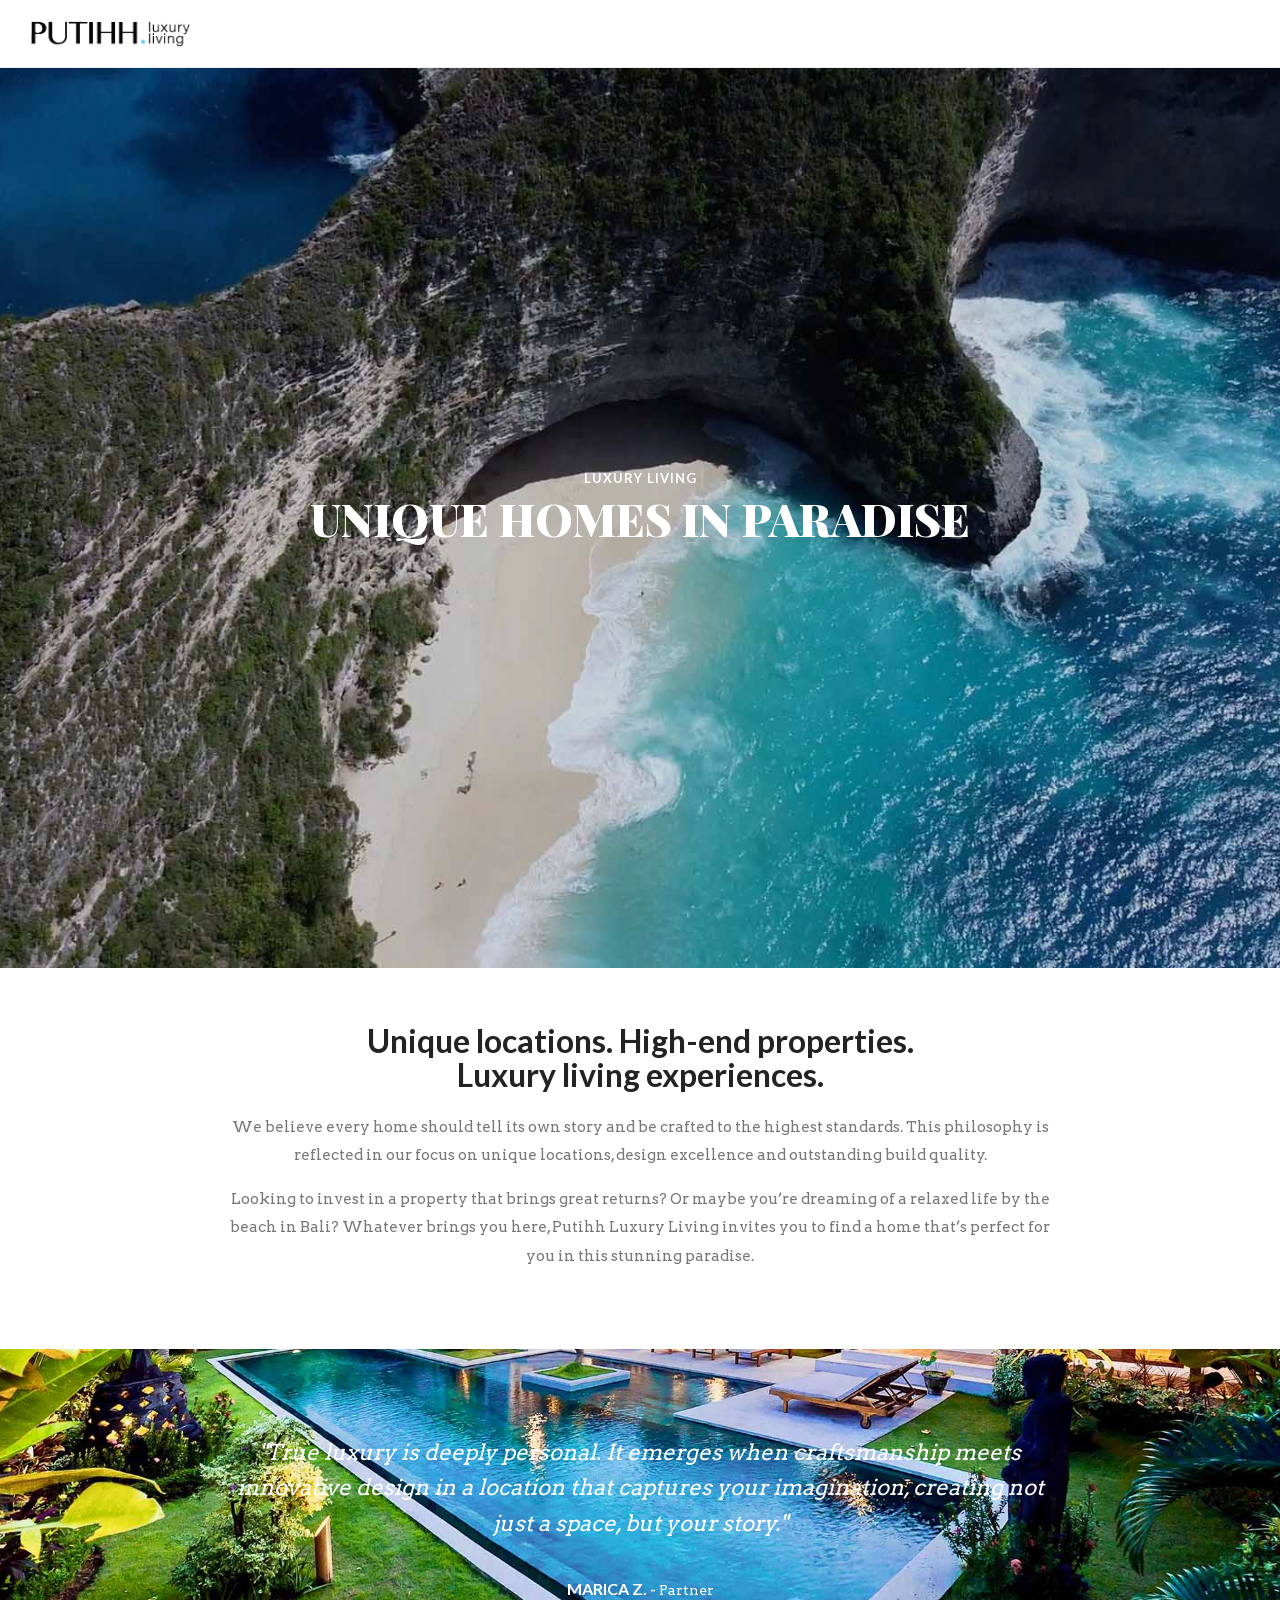
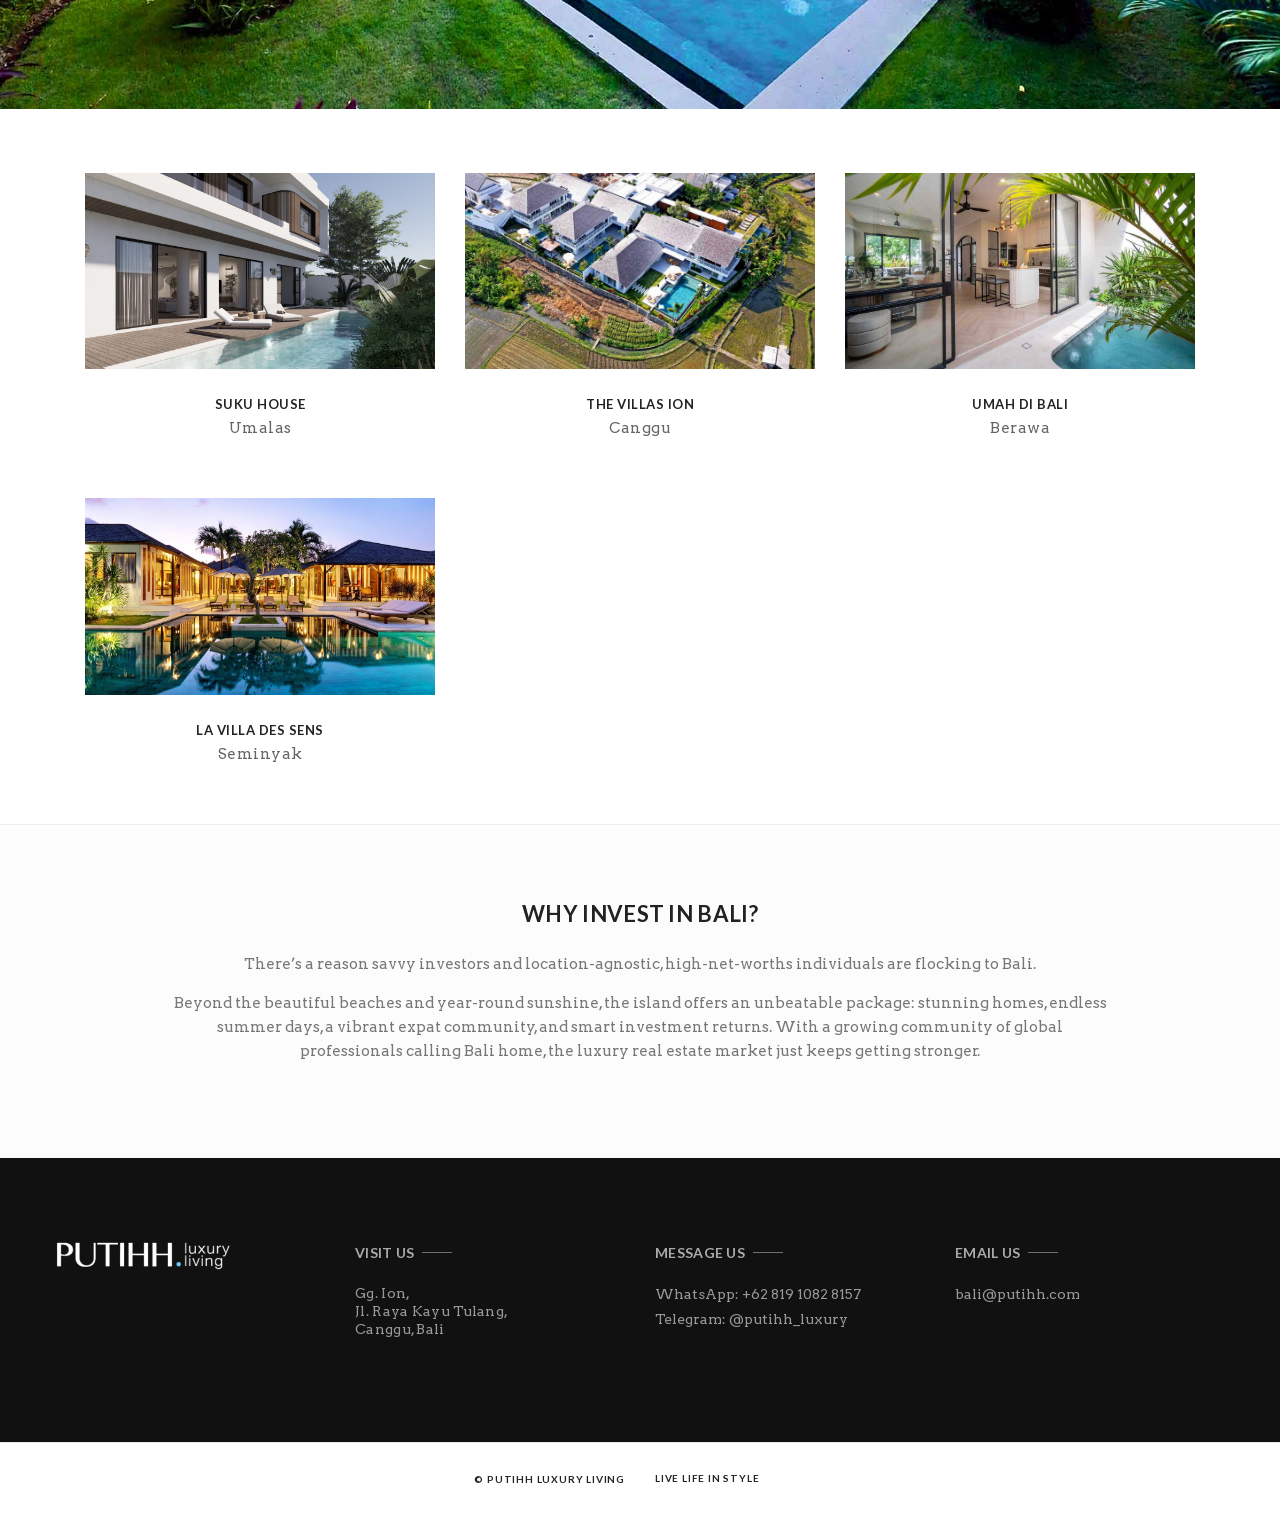
<file: index.html>
<!DOCTYPE html>
<html lang="en-US">
<head>
  <meta charset="UTF-8">
  <meta name="viewport" content="width=device-width, initial-scale=1, maximum-scale=1">
  <title>Putihh Luxury Living · Live life in style</title>
  <meta name="description" content="Unique locations, high-end properties, luxury living experiences. Bali real estate by Putihh Luxury Living.">
  <link rel="canonical" href="https://putihh.com/">
  <meta property="og:title" content="Putihh Luxury Living · Live life in style">
  <meta property="og:description" content="Unique locations, high-end properties, luxury living experiences. Bali real estate by Putihh Luxury Living.">
  <meta property="og:url" content="https://putihh.com/">
  <meta property="og:type" content="website">
  <link rel="icon" href="assets/img/logomark_W.png">
  <link rel="stylesheet" href="assets/css/fonts.css">
  <link rel="stylesheet" href="assets/css/bootstrap.min.css">
  <link rel="stylesheet" href="assets/css/font-awesome.min.css">
  <link rel="stylesheet" href="assets/css/vendor-swiper-11.2.6.min.css">
  <link rel="stylesheet" href="assets/css/vendor-owl.carousel-2.3.4.min.css">
  <link rel="stylesheet" href="assets/css/vendor-owl.theme.default-2.3.4.min.css">
  <link rel="stylesheet" href="assets/css/magnific-popup.css">
  <link rel="stylesheet" href="assets/css/js_composer.min.css">
  <link rel="stylesheet" href="assets/css/brixey-base.css">
  <link rel="stylesheet" href="assets/css/brixey-styles.css">
  <link rel="stylesheet" href="assets/css/brixey-responsive.css">
  <link rel="stylesheet" href="assets/css/base.css">
</head>
<body>
<div class="brxy-main-wrap menu-style-two dhav-transparent-header">
  <header class="brxy-header brxy-sticky-class">
    <div class="header-wrap">
      <div class="brxy-logo" style="padding-top:20px;padding-bottom:20px;">
        <a href="index.html">
          <img src="assets/img/putihhLL_logo_B.png" width="160" alt="Putihh Luxury Living" class="retina-logo black-logo">
          <img src="assets/img/putihhLL_logo_B.png" width="160" alt="Putihh Luxury Living" class="retina-logo white-logo">
          <img src="assets/img/putihhLL_logo_B.png" alt="Putihh Luxury Living" class="default-logo black-logo" width="160">
          <img src="assets/img/putihhLL_logo_B.png" alt="Putihh Luxury Living" class="default-logo white-logo" width="160">
        </a>
      </div>
      <div class="header-right"><a href="javascript:void(0);" class="brxy-toggle"><span class="toggle-separator"></span></a></div>
    </div>
  </header>

  <div class="brxy-full-wrap has-swiper">
    <div class="swiper swiper-container fadeslides keyboard home-slideshow" data-autoplay="true">
      <div class="swiper-wrapper">
        <div class="swiper-slide" style="background-image:url(assets/img/TVI-header-8.jpg);">
          <div class="brxy-heading-wrap"><div class="brxy-table-container"><div class="brxy-align-container">
            <div class="brxy-sub-heading">LUXURY LIVING</div><div class="brxy-heading">UNIQUE HOMES IN PARADISE</div>
          </div></div></div>
        </div>
        <div class="swiper-slide" style="background-image:url(assets/img/TVI-header-7.jpg);">
          <div class="brxy-heading-wrap"><div class="brxy-table-container"><div class="brxy-align-container">
            <div class="brxy-sub-heading">LUXURY LIVING</div><div class="brxy-heading">UNIQUE HOMES IN PARADISE</div>
          </div></div></div>
        </div>
        <div class="swiper-slide" style="background-image:url(assets/img/TVI-header-6.jpg);">
          <div class="brxy-heading-wrap"><div class="brxy-table-container"><div class="brxy-align-container">
            <div class="brxy-sub-heading">LUXURY LIVING</div><div class="brxy-heading">UNIQUE HOMES IN PARADISE</div>
          </div></div></div>
        </div>
        <div class="swiper-slide" style="background-image:url(assets/img/TVI-header-5.jpg);">
          <div class="brxy-heading-wrap"><div class="brxy-table-container"><div class="brxy-align-container">
            <div class="brxy-sub-heading">LUXURY LIVING</div><div class="brxy-heading">UNIQUE HOMES IN PARADISE</div>
          </div></div></div>
        </div>
        <div class="swiper-slide" style="background-image:url(assets/img/TVI-header-3.jpg);">
          <div class="brxy-heading-wrap"><div class="brxy-table-container"><div class="brxy-align-container">
            <div class="brxy-sub-heading">LUXURY LIVING</div><div class="brxy-heading">UNIQUE HOMES IN PARADISE</div>
          </div></div></div>
        </div>
        <div class="swiper-slide" style="background-image:url(assets/img/TVI-header-4.jpg);">
          <div class="brxy-heading-wrap"><div class="brxy-table-container"><div class="brxy-align-container">
            <div class="brxy-sub-heading">LUXURY LIVING</div><div class="brxy-heading">UNIQUE HOMES IN PARADISE</div>
          </div></div></div>
        </div>
        <div class="swiper-slide" style="background-image:url(assets/img/TVI-header-2.jpg);">
          <div class="brxy-heading-wrap"><div class="brxy-table-container"><div class="brxy-align-container">
            <div class="brxy-sub-heading">LUXURY LIVING</div><div class="brxy-heading">UNIQUE HOMES IN PARADISE</div>
          </div></div></div>
        </div>
        <div class="swiper-slide" style="background-image:url(assets/img/TVI-header-10.jpg);">
          <div class="brxy-heading-wrap"><div class="brxy-table-container"><div class="brxy-align-container">
            <div class="brxy-sub-heading">LUXURY LIVING</div><div class="brxy-heading">UNIQUE HOMES IN PARADISE</div>
          </div></div></div>
        </div>
        <div class="swiper-slide" style="background-image:url(assets/img/TVI-header-1.jpg);">
          <div class="brxy-heading-wrap"><div class="brxy-table-container"><div class="brxy-align-container">
            <div class="brxy-sub-heading">LUXURY LIVING</div><div class="brxy-heading">UNIQUE HOMES IN PARADISE</div>
          </div></div></div>
        </div>
        <div class="swiper-slide" style="background-image:url(assets/img/TVI-header-9.jpg);">
          <div class="brxy-heading-wrap"><div class="brxy-table-container"><div class="brxy-align-container">
            <div class="brxy-sub-heading">LUXURY LIVING</div><div class="brxy-heading">UNIQUE HOMES IN PARADISE</div>
          </div></div></div>
        </div>
      </div>
    </div>
  </div>
  <div class="wpb-content-wrapper">
    <div class="vc_row brxy-about">
      <div class="container">
        <div class="brxy-container aligncenter">
          <h2 class="about-title">Unique locations. High-end properties.<br> Luxury living experiences.</h2>
          <div class="about-description" style="line-height:1.9;">
            <p>We believe every home should tell its own story and be crafted to the highest standards. This philosophy is reflected in our focus on unique locations, design excellence and outstanding build quality.</p>
            <p>Looking to invest in a property that brings great returns? Or maybe you’re dreaming of a relaxed life by the beach in Bali? Whatever brings you here, Putihh Luxury Living invites you to find a home that’s perfect for you in this stunning paradise.</p>
          </div>
          <div class="spacer" style="height:64px"></div>
        </div>
      </div>
    </div>

    <div class="vc_row brxy-overlay brxy-parallax-band" data-vc-parallax="2" data-vc-parallax-image="assets/img/La-Villa-Des-Sens-Drone.jpg" style="background-image:url(assets/img/La-Villa-Des-Sens-Drone.jpg);">
      <div class="brxy-overlay-pattern" style="background-color:rgba(0,0,0,0.52);"></div>
      <div class="brxy-testimonial">
        <div class="container"><div class="brxy-container">
          <div class="brxy-carousel" data-loop="false" data-items="1" data-margin="0" data-nav="true">
            <div class="item">
              <p style="line-height:1.6;"><em>"True luxury is deeply personal. It emerges when craftsmanship meets innovative design in a location that captures your imagination, creating not just a space, but your story."</em></p>
              <h6><span class="client-name">Marica Z.</span><span class="client-designation">Partner</span></h6>
            </div>
          </div>
        </div></div>
      </div>
    </div>

    <div class="spacer" style="height:64px"></div>

    <div class="vc_row">
      <div class="brxy-projects">
        <div class="project-listings style1">
          <div class="project-row row">
          <div class="col-md-4 col-sm-4 col-sx-12">
            <div class="project-list not-link">
              <div class="project-picture"><a href="project/suku-house/"><img decoding="async" src="assets/img/suku_house3.jpg" alt="Suku House"></a></div>
              <div class="project-info"><div class="brxy-table-container"><div class="brxy-align-container">
                <div class="project-title"><a href="project/suku-house/">Suku House</a></div>
                <div class="project-category"><span class="bpw-category">Umalas</span></div>
              </div></div></div>
            </div>
          </div>
          <div class="col-md-4 col-sm-4 col-sx-12">
            <div class="project-list not-link">
              <div class="project-picture"><a href="project/the-villas-ion/"><img decoding="async" src="assets/img/The-Villas-Ion-11-2.jpg" alt="The Villas Ion"></a></div>
              <div class="project-info"><div class="brxy-table-container"><div class="brxy-align-container">
                <div class="project-title"><a href="project/the-villas-ion/">The Villas Ion</a></div>
                <div class="project-category"><span class="bpw-category">Canggu</span></div>
              </div></div></div>
            </div>
          </div>
          <div class="col-md-4 col-sm-4 col-sx-12">
            <div class="project-list not-link">
              <div class="project-picture"><a href="project/umah-di-bali/"><img decoding="async" src="assets/img/pool-patio-1c.jpg" alt="Umah di Bali"></a></div>
              <div class="project-info"><div class="brxy-table-container"><div class="brxy-align-container">
                <div class="project-title"><a href="project/umah-di-bali/">Umah di Bali</a></div>
                <div class="project-category"><span class="bpw-category">Berawa</span></div>
              </div></div></div>
            </div>
          </div>
          <div class="col-md-4 col-sm-4 col-sx-12">
            <div class="project-list not-link">
              <div class="project-picture"><a href="project/la-villa-des-sens/"><img decoding="async" src="assets/img/la-villa-des-sens-tile-v2.jpg" alt="La Villa Des Sens"></a></div>
              <div class="project-info"><div class="brxy-table-container"><div class="brxy-align-container">
                <div class="project-title"><a href="project/la-villa-des-sens/">La Villa Des Sens</a></div>
                <div class="project-category"><span class="bpw-category">Seminyak</span></div>
              </div></div></div>
            </div>
          </div>
          </div>
        </div>
      </div>
    </div>

    <div class="vc_row">
      <div class="brxy-request-quote">
        <div class="container">
          <div class="brxy-cta-cnt" style="width:80%;margin:0 auto;">
            <h3 class="brxy-title request-quote-title">WHY INVEST IN BALI?</h3>
            <p>There’s a reason savvy investors and location-agnostic, high-net-worths individuals are flocking to Bali.</p>
            <p>Beyond the beautiful beaches and year-round sunshine, the island offers an unbeatable package: stunning homes, endless summer days, a vibrant expat community, and smart investment returns. With a growing community of global professionals calling Bali home, the luxury real estate market just keeps getting stronger.</p>
          </div>
        </div>
      </div>
    </div>
  </div>
<style id="brixey-inline-style">.brxy-testimonial p,.brxy-testimonial{color:#ffffff;}</style>
  <footer class="brxy-footer">
    <div class="container footer-widget-area">
      <div class="row">
        <div class="col-md-3 col-sm-3"><div class="column-wrap widget_text">
          <div class="textwidget"><img class="alignleft" src="assets/img/putihhLL_logo_W-300x48.png" alt="Putihh Luxury Living" width="175" height="28"></div>
        </div></div>
        <div class="col-md-3 col-sm-3"><div class="column-wrap widget_text">
          <div class="brxy-column-title"><span class="column-title">VISIT US</span></div>
          <div class="textwidget"><p>Gg. Ion,<br>
Jl. Raya Kayu Tulang,<br>
Canggu, Bali</p></div>
        </div></div>
        <div class="col-md-3 col-sm-3"><div class="column-wrap widget_text">
          <div class="brxy-column-title"><span class="column-title">MESSAGE US</span></div>
          <div class="textwidget">
            <div class="clearfix"><a href="https://wa.me/6281910828157" target="_blank" rel="noopener">WhatsApp: +62 819 1082 8157</a></div>
            <div class="clearfix"><a href="https://telegram.me/putihh_luxury/" target="_blank" rel="noopener">Telegram: @putihh_luxury</a></div>
          </div>
        </div></div>
        <div class="col-md-3 col-sm-3"><div class="column-wrap widget_text">
          <div class="brxy-column-title"><span class="column-title">EMAIL US</span></div>
          <div class="textwidget"><div class="clearfix"><a href="mailto:bali@putihh.com" target="_blank" rel="noopener">bali@putihh.com</a></div></div>
        </div></div>
      </div>
    </div>
  </footer>
  <div class="brxy-secondary-footer">
    <div class="secondary-footer-wrap contained">
      <div class="container">
        <div class="row">
          <div class="col-sm-6 pull-right text-right"><div class="brxy-copyright">© PUTIHH LUXURY LIVING</div></div>
          <div class="col-sm-6 text-left">Live life in style</div>
        </div>
      </div>
    </div>
  </div>
</div>
<div class="brxy-back-top"><a href="#0"><i class="fa fa-angle-up" aria-hidden="true"></i></a></div>
<script src="assets/js/vendor/jquery-3.7.1.min.js"></script>
<script src="assets/js/jquery-noconflict.js"></script>
<script src="assets/js/vendor/swiper-11.2.6.min.js"></script>
<script src="assets/js/vendor/owl.carousel-2.3.4.min.js"></script>
<script src="assets/js/vendor/jquery.magnific-popup-1.1.0.min.js"></script>
<script src="assets/js/vendor/imagesloaded.pkgd-5.0.0.min.js"></script>
<script src="assets/js/vendor/isotope.pkgd-3.0.6.min.js"></script>
<script src="assets/js/site.js"></script>
</body>
</html>
</file>
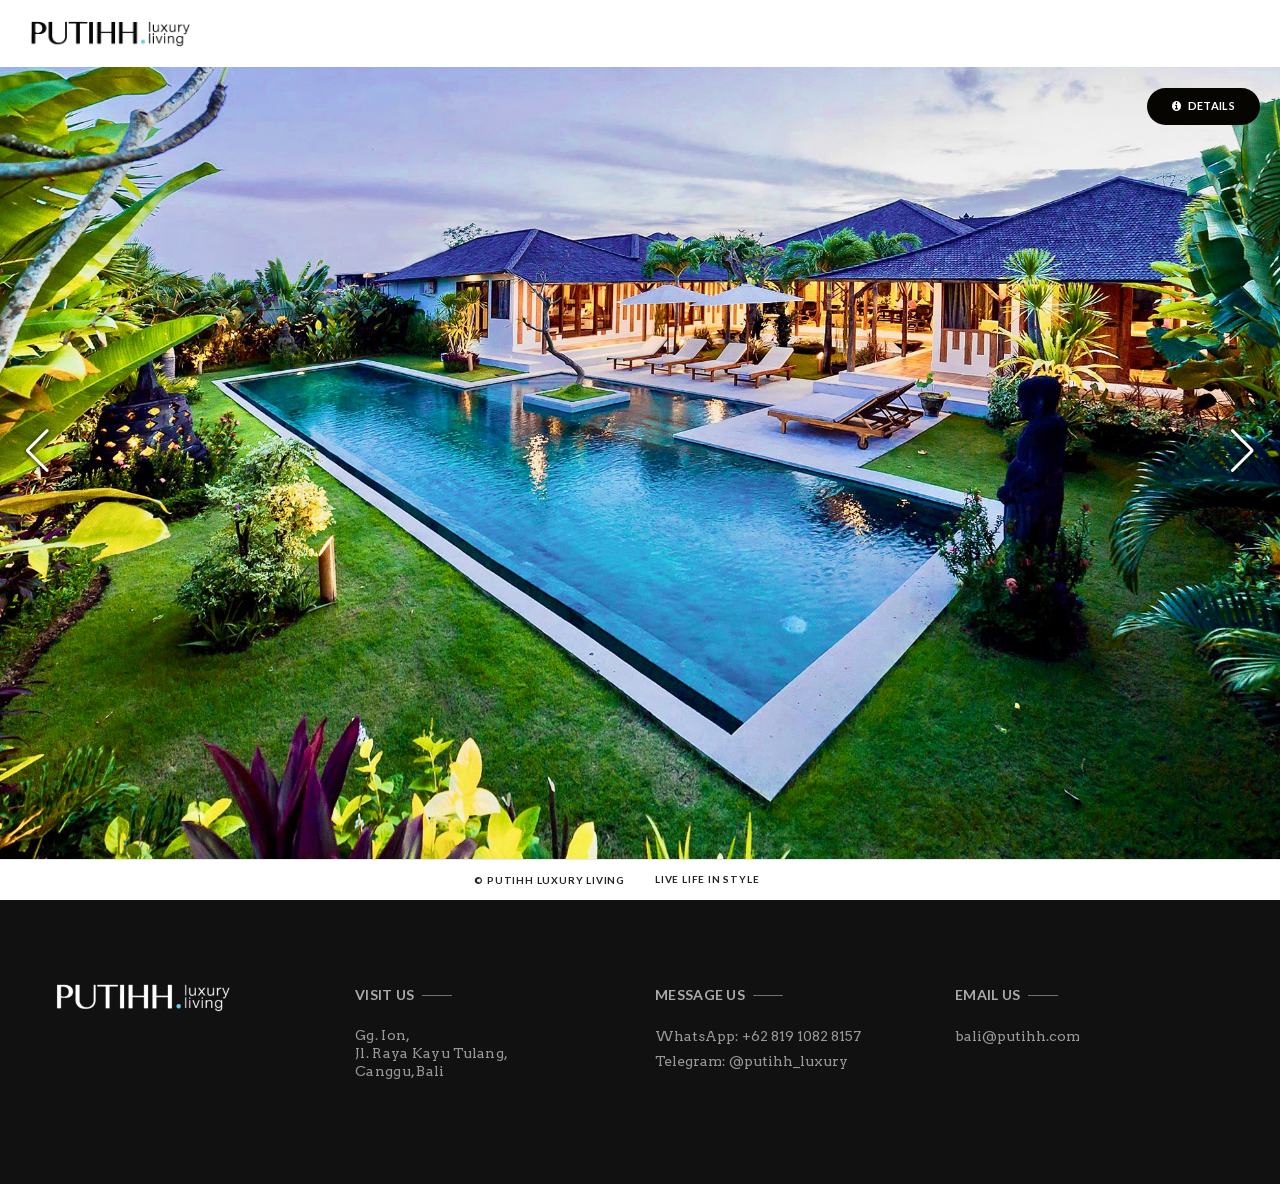
<file: project/la-villa-des-sens/index.html>
<!DOCTYPE html>
<html lang="en-US">
<head>
  <meta charset="UTF-8">
  <meta name="viewport" content="width=device-width, initial-scale=1, maximum-scale=1">
  <title>La Villa Des Sens · Putihh Luxury Living</title>
  <meta name="description" content="La Villa des Sens, Seminyak, Bali. An oasis of calm in bustling Seminyak, La Villa des Sens is a spacious experience of Balinese luxury in which to relax whilst being a stone's throw from one of the island's trendiest area.">
  <link rel="canonical" href="https://putihh.com/project/la-villa-des-sens/">
  <meta property="og:title" content="La Villa Des Sens · Putihh Luxury Living">
  <meta property="og:description" content="La Villa des Sens, Seminyak, Bali. An oasis of calm in bustling Seminyak, La Villa des Sens is a spacious experience of Balinese luxury in which to relax whilst being a stone's throw from one of the island's trendiest area.">
  <meta property="og:url" content="https://putihh.com/project/la-villa-des-sens/">
  <meta property="og:type" content="website">
  <link rel="icon" href="../../assets/img/logomark_W.png">
  <link rel="stylesheet" href="../../assets/css/fonts.css">
  <link rel="stylesheet" href="../../assets/css/bootstrap.min.css">
  <link rel="stylesheet" href="../../assets/css/font-awesome.min.css">
  <link rel="stylesheet" href="../../assets/css/vendor-swiper-11.2.6.min.css">
  <link rel="stylesheet" href="../../assets/css/vendor-owl.carousel-2.3.4.min.css">
  <link rel="stylesheet" href="../../assets/css/vendor-owl.theme.default-2.3.4.min.css">
  <link rel="stylesheet" href="../../assets/css/magnific-popup.css">
  <link rel="stylesheet" href="../../assets/css/js_composer.min.css">
  <link rel="stylesheet" href="../../assets/css/brixey-base.css">
  <link rel="stylesheet" href="../../assets/css/brixey-styles.css">
  <link rel="stylesheet" href="../../assets/css/brixey-responsive.css">
  <link rel="stylesheet" href="../../assets/css/base.css">
</head>
<body>
<div class="brxy-main-wrap brxy-full-page menu-style-two dhav-transparent-header">
  <header class="brxy-header brxy-sticky-class">
    <div class="header-wrap">
      <div class="brxy-logo" style="padding-top:20px;padding-bottom:20px;">
        <a href="../../index.html">
          <img src="../../assets/img/putihhLL_logo_B.png" width="160" alt="Putihh Luxury Living" class="retina-logo black-logo">
          <img src="../../assets/img/putihhLL_logo_B.png" width="160" alt="Putihh Luxury Living" class="retina-logo white-logo">
          <img src="../../assets/img/putihhLL_logo_B.png" alt="Putihh Luxury Living" class="default-logo black-logo" width="160">
          <img src="../../assets/img/putihhLL_logo_B.png" alt="Putihh Luxury Living" class="default-logo white-logo" width="160">
        </a>
      </div>
      <div class="header-right"><a href="javascript:void(0);" class="brxy-toggle"><span class="toggle-separator"></span></a></div>
    </div>
  </header>

  <div class="brxy-full-wrap brxy-sinlge-detail fullscreen">
    <div class="swiper swiper-container fadeslides keyboard" data-autoplay="true">
      <div class="swiper-wrapper">
        <div class="swiper-slide" style="background-image:url(../../assets/img/01-La-Villa-Des-Sens-Drone.jpeg);">
          <div class="brxy-expand-btn"><a href="../../assets/img/01-La-Villa-Des-Sens-Drone.jpeg"><img src="../../assets/img/01-La-Villa-Des-Sens-Drone.jpeg" alt="" class="intense"></a></div>
        </div>
        <div class="swiper-slide" style="background-image:url(../../assets/img/02-La-Villa-Des-Sens-Pool-Night-A-wide.jpg);">
          <div class="brxy-expand-btn"><a href="../../assets/img/02-La-Villa-Des-Sens-Pool-Night-A-wide.jpg"><img src="../../assets/img/02-La-Villa-Des-Sens-Pool-Night-A-wide.jpg" alt="" class="intense"></a></div>
        </div>
        <div class="swiper-slide" style="background-image:url(../../assets/img/02-La-Villa-Des-Sens-Pool-Night-B.jpg);">
          <div class="brxy-expand-btn"><a href="../../assets/img/02-La-Villa-Des-Sens-Pool-Night-B.jpg"><img src="../../assets/img/02-La-Villa-Des-Sens-Pool-Night-B.jpg" alt="" class="intense"></a></div>
        </div>
        <div class="swiper-slide" style="background-image:url(../../assets/img/02-La-Villa-Des-Sens-Pool-Night-C.jpg);">
          <div class="brxy-expand-btn"><a href="../../assets/img/02-La-Villa-Des-Sens-Pool-Night-C.jpg"><img src="../../assets/img/02-La-Villa-Des-Sens-Pool-Night-C.jpg" alt="" class="intense"></a></div>
        </div>
        <div class="swiper-slide" style="background-image:url(../../assets/img/La-Villa-Des-Sens-Pool-Garden.jpg);">
          <div class="brxy-expand-btn"><a href="../../assets/img/La-Villa-Des-Sens-Pool-Garden.jpg"><img src="../../assets/img/La-Villa-Des-Sens-Pool-Garden.jpg" alt="" class="intense"></a></div>
        </div>
      </div>
      <div class="swiper-button-prev"></div>
      <div class="swiper-button-next"></div>
      <div class="swiper-pagination"></div>
      <div class="brxy-info-btn"><a href="javascript:void(0);"><i class="fa fa-info-circle" aria-hidden="true"></i> Details</a></div>
    </div>
    <div class="brxy-project-detail">
      <div class="project-controls">
<a href="../../index.html" class="grid-links"><span></span> <span></span></a>
<a href="../../project/umah-di-bali/">Next <i class="fa fa-angle-right" aria-hidden="true"></i></a>
      </div>
      <div class="project-detail-wrap">
        <div class="vertical-scroll">
          <div class="project-title">La Villa des Sens</div>
          <p>An oasis of calm in bustling Seminyak, La Villa des Sens is a spacious experience of Balinese luxury in which to relax whilst being a stone's throw from one of the island's trendiest area.</p>
<p>This contemporary villa is built on 1,000m² of land in a ‘U’ shape, around a tall traditional Balinese Joglo and faces a sparkling 4m x 20m swimming pool surrounded by a lush garden.</p>
          <ul class="detail-wrap">
<li><span class="detail-name">LOCATION</span><span>Seminyak</span></li>
<li><span class="detail-name">LAND SIZE</span><span>1,000 sqm</span></li>
<li><span class="detail-name">BUILD SIZE</span><span>500 sqm, 3 bedrooms</span></li>
          </ul>
          <div class="clearfix"><a href="https://la-villa-des-sens-bali.com/" class="brxy-btn brxy-btn-small" target="_blank" rel="noopener">View Projects</a></div>
        </div>
      </div>
    </div>
  </div>
  <footer class="brxy-footer">
    <div class="container footer-widget-area">
      <div class="row">
        <div class="col-md-3 col-sm-3"><div class="column-wrap widget_text">
          <div class="textwidget"><img class="alignleft" src="../../assets/img/putihhLL_logo_W-300x48.png" alt="Putihh Luxury Living" width="175" height="28"></div>
        </div></div>
        <div class="col-md-3 col-sm-3"><div class="column-wrap widget_text">
          <div class="brxy-column-title"><span class="column-title">VISIT US</span></div>
          <div class="textwidget"><p>Gg. Ion,<br>
Jl. Raya Kayu Tulang,<br>
Canggu, Bali</p></div>
        </div></div>
        <div class="col-md-3 col-sm-3"><div class="column-wrap widget_text">
          <div class="brxy-column-title"><span class="column-title">MESSAGE US</span></div>
          <div class="textwidget">
            <div class="clearfix"><a href="https://wa.me/6281910828157" target="_blank" rel="noopener">WhatsApp: +62 819 1082 8157</a></div>
            <div class="clearfix"><a href="https://telegram.me/putihh_luxury/" target="_blank" rel="noopener">Telegram: @putihh_luxury</a></div>
          </div>
        </div></div>
        <div class="col-md-3 col-sm-3"><div class="column-wrap widget_text">
          <div class="brxy-column-title"><span class="column-title">EMAIL US</span></div>
          <div class="textwidget"><div class="clearfix"><a href="mailto:bali@putihh.com" target="_blank" rel="noopener">bali@putihh.com</a></div></div>
        </div></div>
      </div>
    </div>
  </footer>
  <div class="brxy-secondary-footer">
    <div class="secondary-footer-wrap contained">
      <div class="container">
        <div class="row">
          <div class="col-sm-6 pull-right text-right"><div class="brxy-copyright">© PUTIHH LUXURY LIVING</div></div>
          <div class="col-sm-6 text-left">Live life in style</div>
        </div>
      </div>
    </div>
  </div>
</div>
<div class="brxy-back-top"><a href="#0"><i class="fa fa-angle-up" aria-hidden="true"></i></a></div>
<script src="../../assets/js/vendor/jquery-3.7.1.min.js"></script>
<script src="../../assets/js/jquery-noconflict.js"></script>
<script src="../../assets/js/vendor/swiper-11.2.6.min.js"></script>
<script src="../../assets/js/vendor/owl.carousel-2.3.4.min.js"></script>
<script src="../../assets/js/vendor/jquery.magnific-popup-1.1.0.min.js"></script>
<script src="../../assets/js/vendor/imagesloaded.pkgd-5.0.0.min.js"></script>
<script src="../../assets/js/vendor/isotope.pkgd-3.0.6.min.js"></script>
<script src="../../assets/js/site.js"></script>
</body>
</html>
</file>
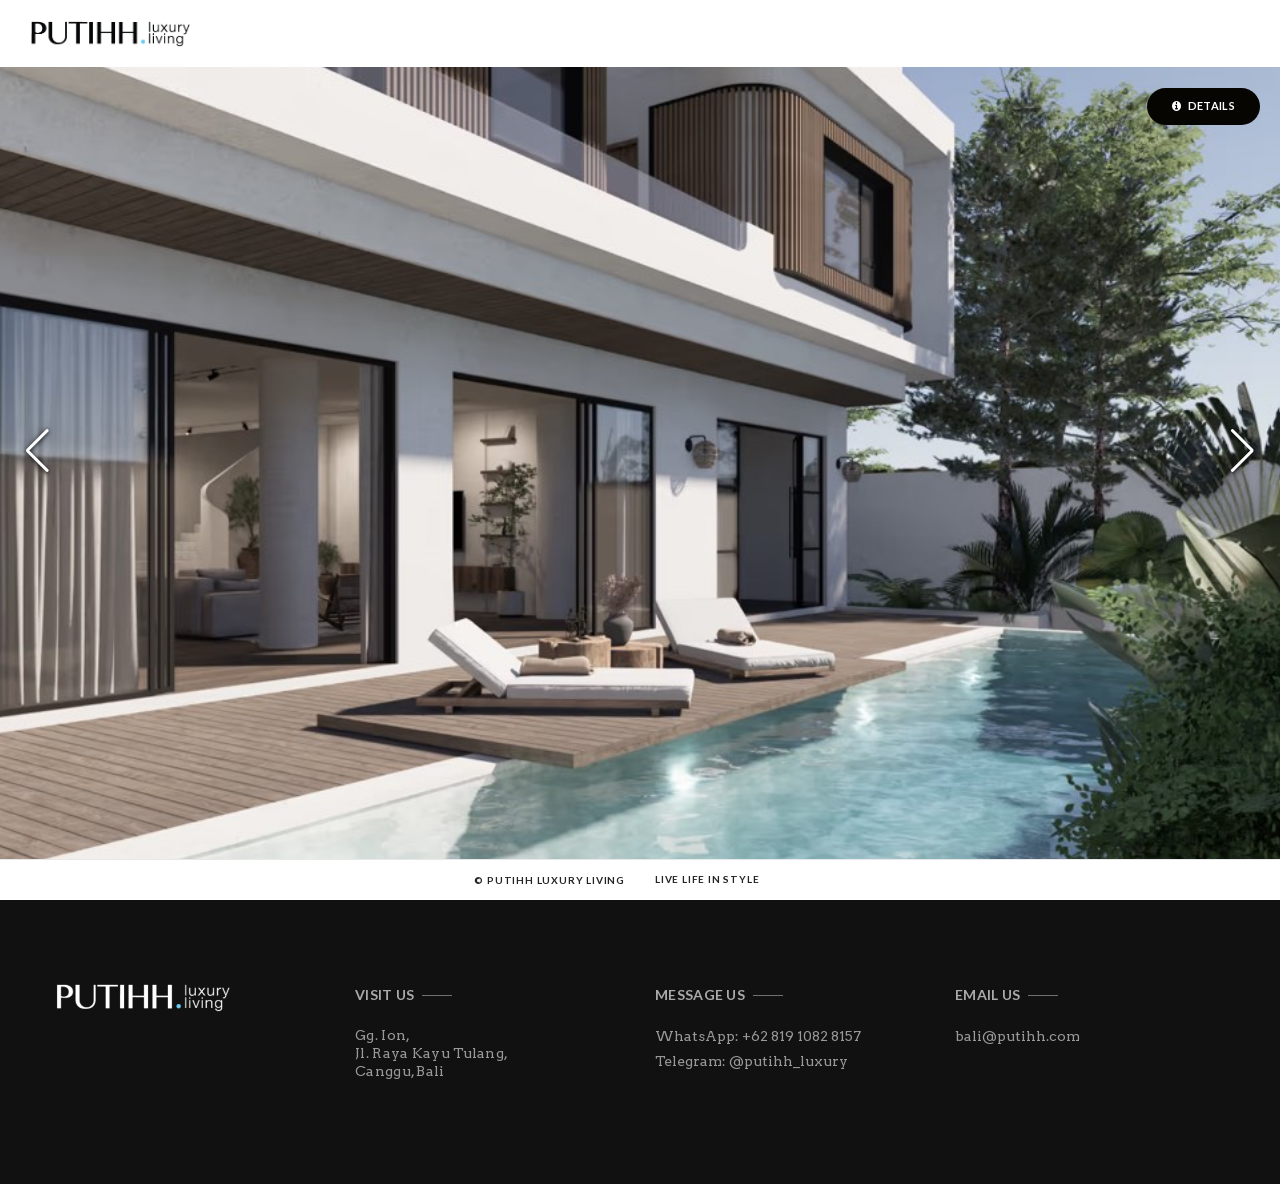
<file: project/suku-house/index.html>
<!DOCTYPE html>
<html lang="en-US">
<head>
  <meta charset="UTF-8">
  <meta name="viewport" content="width=device-width, initial-scale=1, maximum-scale=1">
  <title>Suku House · Putihh Luxury Living</title>
  <meta name="description" content="Suku House, Umalas, Bali. Exquisite 5-bedroom family house nestled within the heart of Umalas's haven of tranquility, Dharma Residences.">
  <link rel="canonical" href="https://putihh.com/project/suku-house/">
  <meta property="og:title" content="Suku House · Putihh Luxury Living">
  <meta property="og:description" content="Suku House, Umalas, Bali. Exquisite 5-bedroom family house nestled within the heart of Umalas's haven of tranquility, Dharma Residences.">
  <meta property="og:url" content="https://putihh.com/project/suku-house/">
  <meta property="og:type" content="website">
  <link rel="icon" href="../../assets/img/logomark_W.png">
  <link rel="stylesheet" href="../../assets/css/fonts.css">
  <link rel="stylesheet" href="../../assets/css/bootstrap.min.css">
  <link rel="stylesheet" href="../../assets/css/font-awesome.min.css">
  <link rel="stylesheet" href="../../assets/css/vendor-swiper-11.2.6.min.css">
  <link rel="stylesheet" href="../../assets/css/vendor-owl.carousel-2.3.4.min.css">
  <link rel="stylesheet" href="../../assets/css/vendor-owl.theme.default-2.3.4.min.css">
  <link rel="stylesheet" href="../../assets/css/magnific-popup.css">
  <link rel="stylesheet" href="../../assets/css/js_composer.min.css">
  <link rel="stylesheet" href="../../assets/css/brixey-base.css">
  <link rel="stylesheet" href="../../assets/css/brixey-styles.css">
  <link rel="stylesheet" href="../../assets/css/brixey-responsive.css">
  <link rel="stylesheet" href="../../assets/css/base.css">
</head>
<body>
<div class="brxy-main-wrap brxy-full-page menu-style-two dhav-transparent-header">
  <header class="brxy-header brxy-sticky-class">
    <div class="header-wrap">
      <div class="brxy-logo" style="padding-top:20px;padding-bottom:20px;">
        <a href="../../index.html">
          <img src="../../assets/img/putihhLL_logo_B.png" width="160" alt="Putihh Luxury Living" class="retina-logo black-logo">
          <img src="../../assets/img/putihhLL_logo_B.png" width="160" alt="Putihh Luxury Living" class="retina-logo white-logo">
          <img src="../../assets/img/putihhLL_logo_B.png" alt="Putihh Luxury Living" class="default-logo black-logo" width="160">
          <img src="../../assets/img/putihhLL_logo_B.png" alt="Putihh Luxury Living" class="default-logo white-logo" width="160">
        </a>
      </div>
      <div class="header-right"><a href="javascript:void(0);" class="brxy-toggle"><span class="toggle-separator"></span></a></div>
    </div>
  </header>

  <div class="brxy-full-wrap brxy-sinlge-detail fullscreen">
    <div class="swiper swiper-container fadeslides keyboard" data-autoplay="true">
      <div class="swiper-wrapper">
        <div class="swiper-slide" style="background-image:url(../../assets/img/suku_house3.jpg);">
          <div class="brxy-expand-btn"><a href="../../assets/img/suku_house3.jpg"><img src="../../assets/img/suku_house3.jpg" alt="" class="intense"></a></div>
        </div>
        <div class="swiper-slide" style="background-image:url(../../assets/img/suku_house2.jpg);">
          <div class="brxy-expand-btn"><a href="../../assets/img/suku_house2.jpg"><img src="../../assets/img/suku_house2.jpg" alt="" class="intense"></a></div>
        </div>
        <div class="swiper-slide" style="background-image:url(../../assets/img/suku_house1.jpg);">
          <div class="brxy-expand-btn"><a href="../../assets/img/suku_house1.jpg"><img src="../../assets/img/suku_house1.jpg" alt="" class="intense"></a></div>
        </div>
      </div>
      <div class="swiper-button-prev"></div>
      <div class="swiper-button-next"></div>
      <div class="swiper-pagination"></div>
      <div class="brxy-info-btn"><a href="javascript:void(0);"><i class="fa fa-info-circle" aria-hidden="true"></i> Details</a></div>
    </div>
    <div class="brxy-project-detail">
      <div class="project-controls">
<a href="../../project/the-villas-ion/"><i class="fa fa-angle-left" aria-hidden="true"></i> Prev</a>
<a href="../../index.html" class="grid-links"><span></span> <span></span></a>
      </div>
      <div class="project-detail-wrap">
        <div class="vertical-scroll">
          <div class="project-title">Suku House</div>
          <p>Exquisite 5-bedroom family house nestled within the heart of Umalas's haven of tranquility, Dharma Residences.</p>
<p>Offering the perfect blend of seclusion and accessibility, The Suku House is a testament to the pinnacle of luxury. Impeccable design, unmatched amenities, and serene environment come together to create an extraordinary family living experience.</p>
          <ul class="detail-wrap">
<li><span class="detail-name">LOCATION</span><span>Umalas</span></li>
<li><span class="detail-name">LAND SIZE</span><span>610 sqm</span></li>
<li><span class="detail-name">BUILD SIZE</span><span>590 sqm, 5 bedrooms</span></li>
          </ul>
          
        </div>
      </div>
    </div>
  </div>
  <footer class="brxy-footer">
    <div class="container footer-widget-area">
      <div class="row">
        <div class="col-md-3 col-sm-3"><div class="column-wrap widget_text">
          <div class="textwidget"><img class="alignleft" src="../../assets/img/putihhLL_logo_W-300x48.png" alt="Putihh Luxury Living" width="175" height="28"></div>
        </div></div>
        <div class="col-md-3 col-sm-3"><div class="column-wrap widget_text">
          <div class="brxy-column-title"><span class="column-title">VISIT US</span></div>
          <div class="textwidget"><p>Gg. Ion,<br>
Jl. Raya Kayu Tulang,<br>
Canggu, Bali</p></div>
        </div></div>
        <div class="col-md-3 col-sm-3"><div class="column-wrap widget_text">
          <div class="brxy-column-title"><span class="column-title">MESSAGE US</span></div>
          <div class="textwidget">
            <div class="clearfix"><a href="https://wa.me/6281910828157" target="_blank" rel="noopener">WhatsApp: +62 819 1082 8157</a></div>
            <div class="clearfix"><a href="https://telegram.me/putihh_luxury/" target="_blank" rel="noopener">Telegram: @putihh_luxury</a></div>
          </div>
        </div></div>
        <div class="col-md-3 col-sm-3"><div class="column-wrap widget_text">
          <div class="brxy-column-title"><span class="column-title">EMAIL US</span></div>
          <div class="textwidget"><div class="clearfix"><a href="mailto:bali@putihh.com" target="_blank" rel="noopener">bali@putihh.com</a></div></div>
        </div></div>
      </div>
    </div>
  </footer>
  <div class="brxy-secondary-footer">
    <div class="secondary-footer-wrap contained">
      <div class="container">
        <div class="row">
          <div class="col-sm-6 pull-right text-right"><div class="brxy-copyright">© PUTIHH LUXURY LIVING</div></div>
          <div class="col-sm-6 text-left">Live life in style</div>
        </div>
      </div>
    </div>
  </div>
</div>
<div class="brxy-back-top"><a href="#0"><i class="fa fa-angle-up" aria-hidden="true"></i></a></div>
<script src="../../assets/js/vendor/jquery-3.7.1.min.js"></script>
<script src="../../assets/js/jquery-noconflict.js"></script>
<script src="../../assets/js/vendor/swiper-11.2.6.min.js"></script>
<script src="../../assets/js/vendor/owl.carousel-2.3.4.min.js"></script>
<script src="../../assets/js/vendor/jquery.magnific-popup-1.1.0.min.js"></script>
<script src="../../assets/js/vendor/imagesloaded.pkgd-5.0.0.min.js"></script>
<script src="../../assets/js/vendor/isotope.pkgd-3.0.6.min.js"></script>
<script src="../../assets/js/site.js"></script>
</body>
</html>
</file>
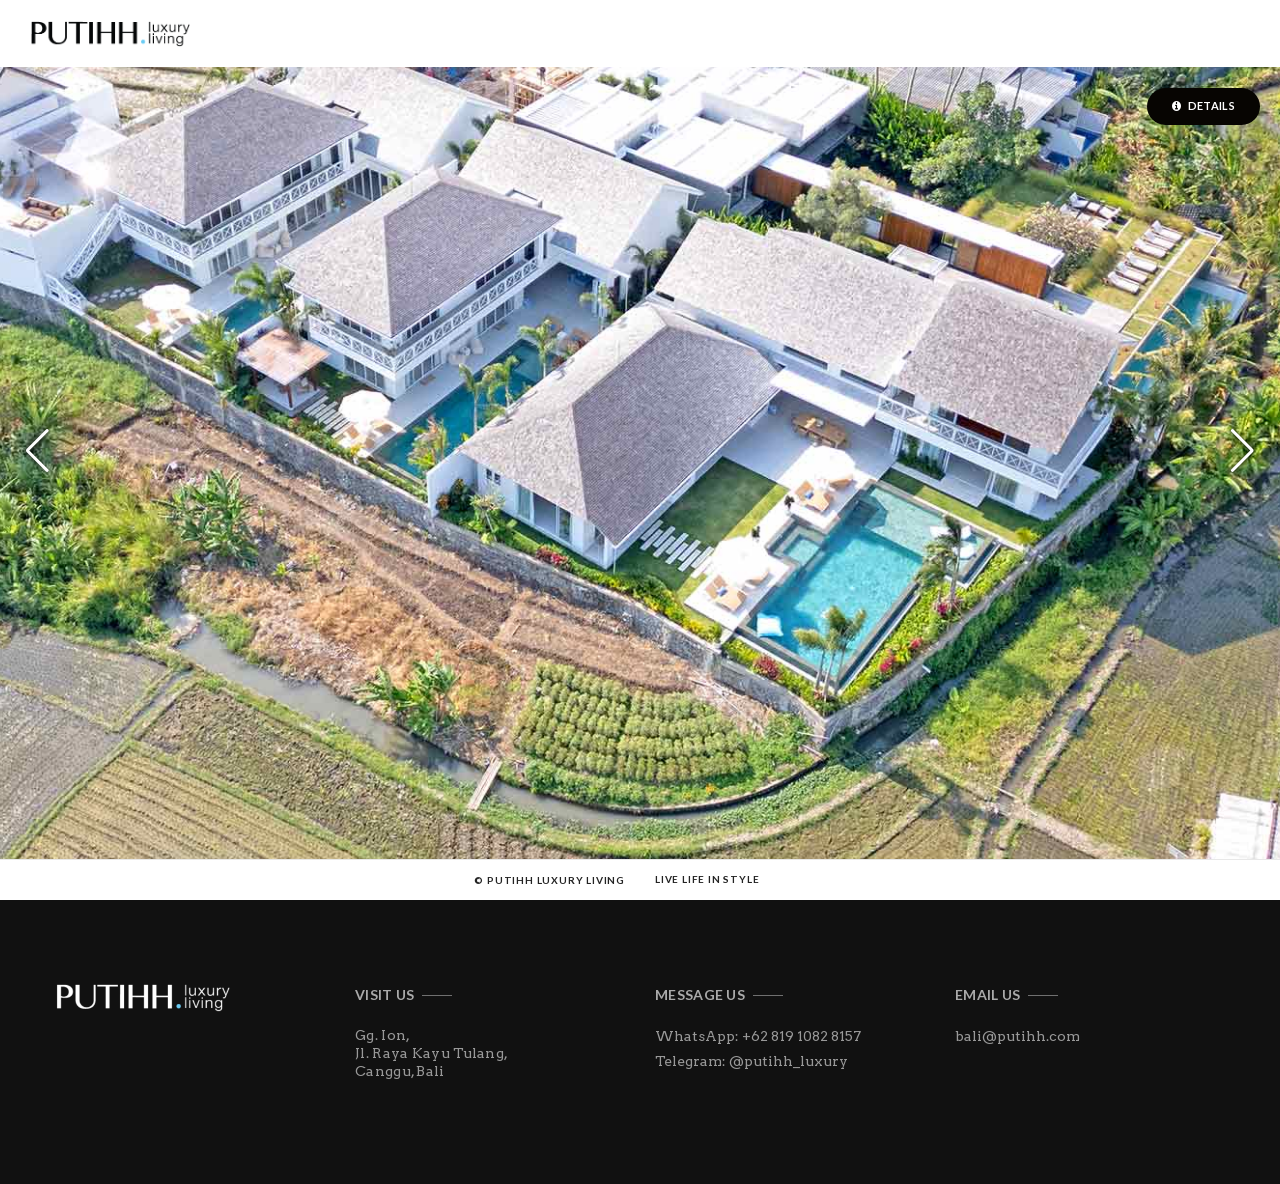
<file: project/the-villas-ion/index.html>
<!DOCTYPE html>
<html lang="en-US">
<head>
  <meta charset="UTF-8">
  <meta name="viewport" content="width=device-width, initial-scale=1, maximum-scale=1">
  <title>The Villas Ion · Putihh Luxury Living</title>
  <meta name="description" content="The Villas Ion, Canggu, Bali. Located at the heart of Canggu, Bali’s most happening neighbourhood, The Villas Ion brings opulence amid breathtaking rice fields views.">
  <link rel="canonical" href="https://putihh.com/project/the-villas-ion/">
  <meta property="og:title" content="The Villas Ion · Putihh Luxury Living">
  <meta property="og:description" content="The Villas Ion, Canggu, Bali. Located at the heart of Canggu, Bali’s most happening neighbourhood, The Villas Ion brings opulence amid breathtaking rice fields views.">
  <meta property="og:url" content="https://putihh.com/project/the-villas-ion/">
  <meta property="og:type" content="website">
  <link rel="icon" href="../../assets/img/logomark_W.png">
  <link rel="stylesheet" href="../../assets/css/fonts.css">
  <link rel="stylesheet" href="../../assets/css/bootstrap.min.css">
  <link rel="stylesheet" href="../../assets/css/font-awesome.min.css">
  <link rel="stylesheet" href="../../assets/css/vendor-swiper-11.2.6.min.css">
  <link rel="stylesheet" href="../../assets/css/vendor-owl.carousel-2.3.4.min.css">
  <link rel="stylesheet" href="../../assets/css/vendor-owl.theme.default-2.3.4.min.css">
  <link rel="stylesheet" href="../../assets/css/magnific-popup.css">
  <link rel="stylesheet" href="../../assets/css/js_composer.min.css">
  <link rel="stylesheet" href="../../assets/css/brixey-base.css">
  <link rel="stylesheet" href="../../assets/css/brixey-styles.css">
  <link rel="stylesheet" href="../../assets/css/brixey-responsive.css">
  <link rel="stylesheet" href="../../assets/css/base.css">
</head>
<body>
<div class="brxy-main-wrap brxy-full-page menu-style-two dhav-transparent-header">
  <header class="brxy-header brxy-sticky-class">
    <div class="header-wrap">
      <div class="brxy-logo" style="padding-top:20px;padding-bottom:20px;">
        <a href="../../index.html">
          <img src="../../assets/img/putihhLL_logo_B.png" width="160" alt="Putihh Luxury Living" class="retina-logo black-logo">
          <img src="../../assets/img/putihhLL_logo_B.png" width="160" alt="Putihh Luxury Living" class="retina-logo white-logo">
          <img src="../../assets/img/putihhLL_logo_B.png" alt="Putihh Luxury Living" class="default-logo black-logo" width="160">
          <img src="../../assets/img/putihhLL_logo_B.png" alt="Putihh Luxury Living" class="default-logo white-logo" width="160">
        </a>
      </div>
      <div class="header-right"><a href="javascript:void(0);" class="brxy-toggle"><span class="toggle-separator"></span></a></div>
    </div>
  </header>

  <div class="brxy-full-wrap brxy-sinlge-detail fullscreen">
    <div class="swiper swiper-container fadeslides keyboard" data-autoplay="true">
      <div class="swiper-wrapper">
        <div class="swiper-slide" style="background-image:url(../../assets/img/The-Villas-Ion-11-1-1.jpg);">
          <div class="brxy-expand-btn"><a href="../../assets/img/The-Villas-Ion-11-1-1.jpg"><img src="../../assets/img/The-Villas-Ion-11-1-1.jpg" alt="" class="intense"></a></div>
        </div>
        <div class="swiper-slide" style="background-image:url(../../assets/img/The-Villas-Ion-4b.jpg);">
          <div class="brxy-expand-btn"><a href="../../assets/img/The-Villas-Ion-4b.jpg"><img src="../../assets/img/The-Villas-Ion-4b.jpg" alt="" class="intense"></a></div>
        </div>
        <div class="swiper-slide" style="background-image:url(../../assets/img/Tria-LR-2.jpg);">
          <div class="brxy-expand-btn"><a href="../../assets/img/Tria-LR-2.jpg"><img src="../../assets/img/Tria-LR-2.jpg" alt="" class="intense"></a></div>
        </div>
        <div class="swiper-slide" style="background-image:url(../../assets/img/the_villas_ion.jpg);">
          <div class="brxy-expand-btn"><a href="../../assets/img/the_villas_ion.jpg"><img src="../../assets/img/the_villas_ion.jpg" alt="" class="intense"></a></div>
        </div>
        <div class="swiper-slide" style="background-image:url(../../assets/img/Ena-LR-1.jpg);">
          <div class="brxy-expand-btn"><a href="../../assets/img/Ena-LR-1.jpg"><img src="../../assets/img/Ena-LR-1.jpg" alt="" class="intense"></a></div>
        </div>
      </div>
      <div class="swiper-button-prev"></div>
      <div class="swiper-button-next"></div>
      <div class="swiper-pagination"></div>
      <div class="brxy-info-btn"><a href="javascript:void(0);"><i class="fa fa-info-circle" aria-hidden="true"></i> Details</a></div>
    </div>
    <div class="brxy-project-detail">
      <div class="project-controls">
<a href="../../project/umah-di-bali/"><i class="fa fa-angle-left" aria-hidden="true"></i> Prev</a>
<a href="../../index.html" class="grid-links"><span></span> <span></span></a>
<a href="../../project/suku-house/">Next <i class="fa fa-angle-right" aria-hidden="true"></i></a>
      </div>
      <div class="project-detail-wrap">
        <div class="vertical-scroll">
          <div class="project-title">The Villas Ion</div>
          <p>Located at the heart of Canggu, Bali’s most happening neighbourhood, The Villas Ion brings opulence amid breathtaking rice fields views.</p>
<p>A luxury development of 3 four-bedrooms villas, The Villas Ion is nestled amidst Bali's culinary gems, and a mere 7 minutes ride from renowned surfing spot Batu Bolong Beach.</p>
<p>Built with a commitment to the highest quality standards, The Villas Ion reflects a dedication to exceptional craftsmanship and lifestyle.</p>
          <ul class="detail-wrap">
<li><span class="detail-name">LOCATION</span><span>Batu Bolong, Canggu</span></li>
<li><span class="detail-name">LAND SIZE</span><span>2,000 sqm</span></li>
<li><span class="detail-name">VILLA ENA</span><span>380 sqm, 4 bedrooms</span></li>
<li><span class="detail-name">VILLA DYO</span><span>440 sqm, 4 bedrooms</span></li>
<li><span class="detail-name">VILLA TRIA</span><span>540 sqm, 4 bedrooms</span></li>
          </ul>
          
        </div>
      </div>
    </div>
  </div>
  <footer class="brxy-footer">
    <div class="container footer-widget-area">
      <div class="row">
        <div class="col-md-3 col-sm-3"><div class="column-wrap widget_text">
          <div class="textwidget"><img class="alignleft" src="../../assets/img/putihhLL_logo_W-300x48.png" alt="Putihh Luxury Living" width="175" height="28"></div>
        </div></div>
        <div class="col-md-3 col-sm-3"><div class="column-wrap widget_text">
          <div class="brxy-column-title"><span class="column-title">VISIT US</span></div>
          <div class="textwidget"><p>Gg. Ion,<br>
Jl. Raya Kayu Tulang,<br>
Canggu, Bali</p></div>
        </div></div>
        <div class="col-md-3 col-sm-3"><div class="column-wrap widget_text">
          <div class="brxy-column-title"><span class="column-title">MESSAGE US</span></div>
          <div class="textwidget">
            <div class="clearfix"><a href="https://wa.me/6281910828157" target="_blank" rel="noopener">WhatsApp: +62 819 1082 8157</a></div>
            <div class="clearfix"><a href="https://telegram.me/putihh_luxury/" target="_blank" rel="noopener">Telegram: @putihh_luxury</a></div>
          </div>
        </div></div>
        <div class="col-md-3 col-sm-3"><div class="column-wrap widget_text">
          <div class="brxy-column-title"><span class="column-title">EMAIL US</span></div>
          <div class="textwidget"><div class="clearfix"><a href="mailto:bali@putihh.com" target="_blank" rel="noopener">bali@putihh.com</a></div></div>
        </div></div>
      </div>
    </div>
  </footer>
  <div class="brxy-secondary-footer">
    <div class="secondary-footer-wrap contained">
      <div class="container">
        <div class="row">
          <div class="col-sm-6 pull-right text-right"><div class="brxy-copyright">© PUTIHH LUXURY LIVING</div></div>
          <div class="col-sm-6 text-left">Live life in style</div>
        </div>
      </div>
    </div>
  </div>
</div>
<div class="brxy-back-top"><a href="#0"><i class="fa fa-angle-up" aria-hidden="true"></i></a></div>
<script src="../../assets/js/vendor/jquery-3.7.1.min.js"></script>
<script src="../../assets/js/jquery-noconflict.js"></script>
<script src="../../assets/js/vendor/swiper-11.2.6.min.js"></script>
<script src="../../assets/js/vendor/owl.carousel-2.3.4.min.js"></script>
<script src="../../assets/js/vendor/jquery.magnific-popup-1.1.0.min.js"></script>
<script src="../../assets/js/vendor/imagesloaded.pkgd-5.0.0.min.js"></script>
<script src="../../assets/js/vendor/isotope.pkgd-3.0.6.min.js"></script>
<script src="../../assets/js/site.js"></script>
</body>
</html>
</file>
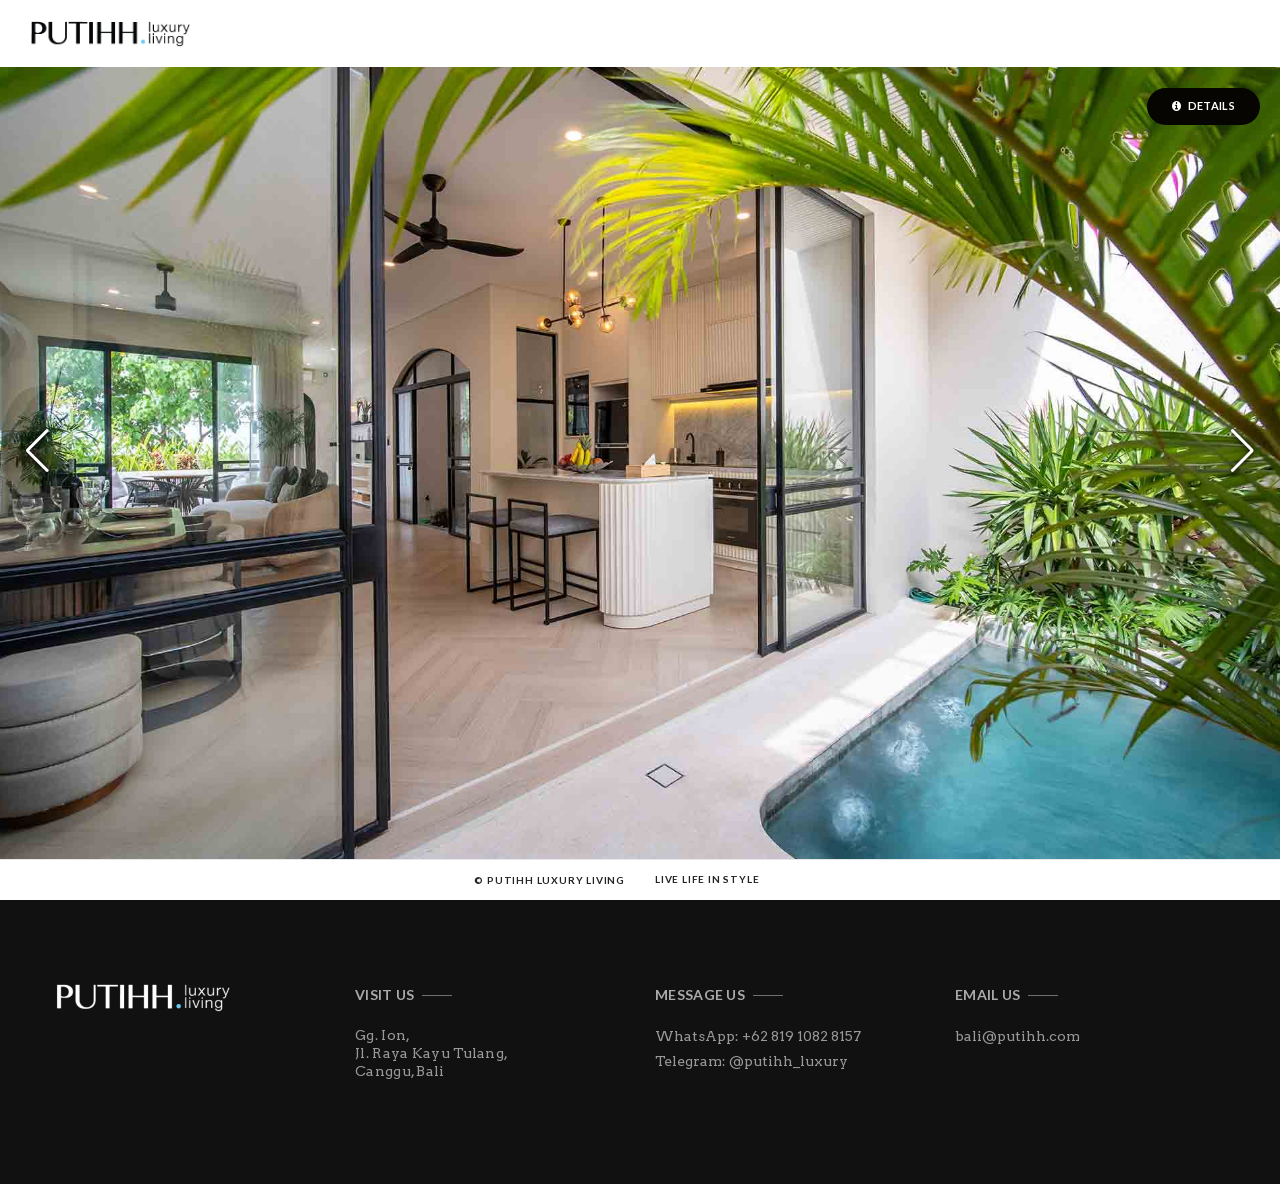
<file: project/umah-di-bali/index.html>
<!DOCTYPE html>
<html lang="en-US">
<head>
  <meta charset="UTF-8">
  <meta name="viewport" content="width=device-width, initial-scale=1, maximum-scale=1">
  <title>Umah di Bali · Putihh Luxury Living</title>
  <meta name="description" content="Umah di Bali, Berawa, Bali. Sumptuous 2-bedroom modern Mediterranean townhouse in the premier area of Berawa, Canggu, only 800 metres away from the beach.">
  <link rel="canonical" href="https://putihh.com/project/umah-di-bali/">
  <meta property="og:title" content="Umah di Bali · Putihh Luxury Living">
  <meta property="og:description" content="Umah di Bali, Berawa, Bali. Sumptuous 2-bedroom modern Mediterranean townhouse in the premier area of Berawa, Canggu, only 800 metres away from the beach.">
  <meta property="og:url" content="https://putihh.com/project/umah-di-bali/">
  <meta property="og:type" content="website">
  <link rel="icon" href="../../assets/img/logomark_W.png">
  <link rel="stylesheet" href="../../assets/css/fonts.css">
  <link rel="stylesheet" href="../../assets/css/bootstrap.min.css">
  <link rel="stylesheet" href="../../assets/css/font-awesome.min.css">
  <link rel="stylesheet" href="../../assets/css/vendor-swiper-11.2.6.min.css">
  <link rel="stylesheet" href="../../assets/css/vendor-owl.carousel-2.3.4.min.css">
  <link rel="stylesheet" href="../../assets/css/vendor-owl.theme.default-2.3.4.min.css">
  <link rel="stylesheet" href="../../assets/css/magnific-popup.css">
  <link rel="stylesheet" href="../../assets/css/js_composer.min.css">
  <link rel="stylesheet" href="../../assets/css/brixey-base.css">
  <link rel="stylesheet" href="../../assets/css/brixey-styles.css">
  <link rel="stylesheet" href="../../assets/css/brixey-responsive.css">
  <link rel="stylesheet" href="../../assets/css/base.css">
</head>
<body>
<div class="brxy-main-wrap brxy-full-page menu-style-two dhav-transparent-header">
  <header class="brxy-header brxy-sticky-class">
    <div class="header-wrap">
      <div class="brxy-logo" style="padding-top:20px;padding-bottom:20px;">
        <a href="../../index.html">
          <img src="../../assets/img/putihhLL_logo_B.png" width="160" alt="Putihh Luxury Living" class="retina-logo black-logo">
          <img src="../../assets/img/putihhLL_logo_B.png" width="160" alt="Putihh Luxury Living" class="retina-logo white-logo">
          <img src="../../assets/img/putihhLL_logo_B.png" alt="Putihh Luxury Living" class="default-logo black-logo" width="160">
          <img src="../../assets/img/putihhLL_logo_B.png" alt="Putihh Luxury Living" class="default-logo white-logo" width="160">
        </a>
      </div>
      <div class="header-right"><a href="javascript:void(0);" class="brxy-toggle"><span class="toggle-separator"></span></a></div>
    </div>
  </header>

  <div class="brxy-full-wrap brxy-sinlge-detail fullscreen">
    <div class="swiper swiper-container fadeslides keyboard" data-autoplay="true">
      <div class="swiper-wrapper">
        <div class="swiper-slide" style="background-image:url(../../assets/img/pool-patio-1.jpg);">
          <div class="brxy-expand-btn"><a href="../../assets/img/pool-patio-1.jpg"><img src="../../assets/img/pool-patio-1.jpg" alt="" class="intense"></a></div>
        </div>
        <div class="swiper-slide" style="background-image:url(../../assets/img/living-1.jpg);">
          <div class="brxy-expand-btn"><a href="../../assets/img/living-1.jpg"><img src="../../assets/img/living-1.jpg" alt="" class="intense"></a></div>
        </div>
        <div class="swiper-slide" style="background-image:url(../../assets/img/terrasse-2.jpg);">
          <div class="brxy-expand-btn"><a href="../../assets/img/terrasse-2.jpg"><img src="../../assets/img/terrasse-2.jpg" alt="" class="intense"></a></div>
        </div>
        <div class="swiper-slide" style="background-image:url(../../assets/img/living-4.jpg);">
          <div class="brxy-expand-btn"><a href="../../assets/img/living-4.jpg"><img src="../../assets/img/living-4.jpg" alt="" class="intense"></a></div>
        </div>
        <div class="swiper-slide" style="background-image:url(../../assets/img/master-2.jpg);">
          <div class="brxy-expand-btn"><a href="../../assets/img/master-2.jpg"><img src="../../assets/img/master-2.jpg" alt="" class="intense"></a></div>
        </div>
        <div class="swiper-slide" style="background-image:url(../../assets/img/guest-3.jpg);">
          <div class="brxy-expand-btn"><a href="../../assets/img/guest-3.jpg"><img src="../../assets/img/guest-3.jpg" alt="" class="intense"></a></div>
        </div>
      </div>
      <div class="swiper-button-prev"></div>
      <div class="swiper-button-next"></div>
      <div class="swiper-pagination"></div>
      <div class="brxy-info-btn"><a href="javascript:void(0);"><i class="fa fa-info-circle" aria-hidden="true"></i> Details</a></div>
    </div>
    <div class="brxy-project-detail">
      <div class="project-controls">
<a href="../../project/la-villa-des-sens/"><i class="fa fa-angle-left" aria-hidden="true"></i> Prev</a>
<a href="../../index.html" class="grid-links"><span></span> <span></span></a>
<a href="../../project/the-villas-ion/">Next <i class="fa fa-angle-right" aria-hidden="true"></i></a>
      </div>
      <div class="project-detail-wrap">
        <div class="vertical-scroll">
          <div class="project-title">Umah di Bali</div>
          <p>Sumptuous 2-bedroom modern Mediterranean townhouse in the premier area of Berawa, Canggu, only 800 metres away from the beach.</p>
<p>Experience lavishness at the heart of Berawa. A luxurious townhouse located at walking distance to Berawa beach, various cafes and restaurants, international school, gyms and fitness centers.</p>
          <ul class="detail-wrap">
<li><span class="detail-name">LOCATION</span><span>Berawa</span></li>
<li><span class="detail-name">LAND SIZE</span><span>110 sqm</span></li>
<li><span class="detail-name">BUILD SIZE</span><span>160 sqm, 2 bedrooms</span></li>
          </ul>
          <div class="clearfix"><a href="https://umahdibali.com/" class="brxy-btn brxy-btn-small" target="_blank" rel="noopener">View Projects</a></div>
        </div>
      </div>
    </div>
  </div>
  <footer class="brxy-footer">
    <div class="container footer-widget-area">
      <div class="row">
        <div class="col-md-3 col-sm-3"><div class="column-wrap widget_text">
          <div class="textwidget"><img class="alignleft" src="../../assets/img/putihhLL_logo_W-300x48.png" alt="Putihh Luxury Living" width="175" height="28"></div>
        </div></div>
        <div class="col-md-3 col-sm-3"><div class="column-wrap widget_text">
          <div class="brxy-column-title"><span class="column-title">VISIT US</span></div>
          <div class="textwidget"><p>Gg. Ion,<br>
Jl. Raya Kayu Tulang,<br>
Canggu, Bali</p></div>
        </div></div>
        <div class="col-md-3 col-sm-3"><div class="column-wrap widget_text">
          <div class="brxy-column-title"><span class="column-title">MESSAGE US</span></div>
          <div class="textwidget">
            <div class="clearfix"><a href="https://wa.me/6281910828157" target="_blank" rel="noopener">WhatsApp: +62 819 1082 8157</a></div>
            <div class="clearfix"><a href="https://telegram.me/putihh_luxury/" target="_blank" rel="noopener">Telegram: @putihh_luxury</a></div>
          </div>
        </div></div>
        <div class="col-md-3 col-sm-3"><div class="column-wrap widget_text">
          <div class="brxy-column-title"><span class="column-title">EMAIL US</span></div>
          <div class="textwidget"><div class="clearfix"><a href="mailto:bali@putihh.com" target="_blank" rel="noopener">bali@putihh.com</a></div></div>
        </div></div>
      </div>
    </div>
  </footer>
  <div class="brxy-secondary-footer">
    <div class="secondary-footer-wrap contained">
      <div class="container">
        <div class="row">
          <div class="col-sm-6 pull-right text-right"><div class="brxy-copyright">© PUTIHH LUXURY LIVING</div></div>
          <div class="col-sm-6 text-left">Live life in style</div>
        </div>
      </div>
    </div>
  </div>
</div>
<div class="brxy-back-top"><a href="#0"><i class="fa fa-angle-up" aria-hidden="true"></i></a></div>
<script src="../../assets/js/vendor/jquery-3.7.1.min.js"></script>
<script src="../../assets/js/jquery-noconflict.js"></script>
<script src="../../assets/js/vendor/swiper-11.2.6.min.js"></script>
<script src="../../assets/js/vendor/owl.carousel-2.3.4.min.js"></script>
<script src="../../assets/js/vendor/jquery.magnific-popup-1.1.0.min.js"></script>
<script src="../../assets/js/vendor/imagesloaded.pkgd-5.0.0.min.js"></script>
<script src="../../assets/js/vendor/isotope.pkgd-3.0.6.min.js"></script>
<script src="../../assets/js/site.js"></script>
</body>
</html>
</file>
<file: assets/css/fonts.css>
/* Self-hosted webfonts (latin subset only, the only range the captured
   pages use). No fonts.googleapis.com / fonts.gstatic.com request. */
@font-face {
  font-family: "Lato";
  font-style: normal;
  font-weight: 400;
  font-display: swap;
  src: url("../fonts/woff2/lato-v25-latin-400.woff2") format("woff2");
  unicode-range: U+0000-00FF, U+0131, U+0152-0153, U+02BB-02BC, U+02C6,
    U+02DA, U+02DC, U+0304, U+0308, U+0329, U+2000-206F, U+20AC, U+2122,
    U+2191, U+2193, U+2212, U+2215, U+FEFF, U+FFFD;
}
@font-face {
  font-family: "Lato";
  font-style: normal;
  font-weight: 700;
  font-display: swap;
  src: url("../fonts/woff2/lato-v25-latin-700.woff2") format("woff2");
  unicode-range: U+0000-00FF, U+0131, U+0152-0153, U+02BB-02BC, U+02C6,
    U+02DA, U+02DC, U+0304, U+0308, U+0329, U+2000-206F, U+20AC, U+2122,
    U+2191, U+2193, U+2212, U+2215, U+FEFF, U+FFFD;
}
@font-face {
  font-family: "Arvo";
  font-style: normal;
  font-weight: 400;
  font-display: swap;
  src: url("../fonts/woff2/arvo-v23-latin-400.woff2") format("woff2");
  unicode-range: U+0000-00FF, U+0131, U+0152-0153, U+02BB-02BC, U+02C6,
    U+02DA, U+02DC, U+0304, U+0308, U+0329, U+2000-206F, U+20AC, U+2122,
    U+2191, U+2193, U+2212, U+2215, U+FEFF, U+FFFD;
}
@font-face {
  font-family: "Arvo";
  font-style: normal;
  font-weight: 700;
  font-display: swap;
  src: url("../fonts/woff2/arvo-v23-latin-700.woff2") format("woff2");
  unicode-range: U+0000-00FF, U+0131, U+0152-0153, U+02BB-02BC, U+02C6,
    U+02DA, U+02DC, U+0304, U+0308, U+0329, U+2000-206F, U+20AC, U+2122,
    U+2191, U+2193, U+2212, U+2215, U+FEFF, U+FFFD;
}
@font-face {
  font-family: "Playfair Display";
  font-style: normal;
  font-weight: 100 900;
  font-display: swap;
  src: url("../fonts/woff2/playfair-display-variable-latin.woff2") format("woff2-variations"),
    url("../fonts/woff2/playfair-display-variable-latin.woff2") format("woff2");
}
</file>
<file: assets/css/brixey-base.css>
/*
Theme Name: Brixey
Theme URI: https://victorthemes.com/wp-themes/brixey
Author: VictorThemes
Author URI: https://victorthemes.com/
Description: Brixey architecture theme perfectly comes with large set of carefully chosen and pixely crafted page layouts with many practical elements and features let you create and manage your website effortlessly and gives revolutionary feel for your site.
Version: 1.9.4
License: GNU General Public License v2 or later
License URI: http://www.gnu.org/licenses/gpl-2.0.html
Text Domain: brixey
Tags: one-column, two-columns, left-sidebar, right-sidebar, custom-menu, featured-images, post-formats, theme-options, translation-ready
*/

/*--------------------------------------------------------------
# Alignments
--------------------------------------------------------------*/
.alignleft {display: inline;float: left;margin-right: 1.5em;}
.alignright {display: inline;float: right;margin-left: 1.5em;}
.aligncenter {clear: both;display: block;margin-left: auto;margin-right: auto;}

/*--------------------------------------------------------------
# Clearings
--------------------------------------------------------------*/
.clear:before,
.clear:after,
.entry-content:before,
.entry-content:after,
.comment-content:before,
.comment-content:after,
.site-header:before,
.site-header:after,
.site-content:before,
.site-content:after,
.site-footer:before,
.site-footer:after {
	content: "";
	display: table;
	table-layout: fixed;
}
.clear:after,
.entry-content:after,
.comment-content:after,
.site-header:after,
.site-content:after,
.site-footer:after {clear: both;}

/* Make sure embeds and iframes fit their containers. */
embed,
iframe,
object {max-width: 100%;}

/* By Authot Post */
.bypostauthor {}

/*--------------------------------------------------------------
## Captions
--------------------------------------------------------------*/
.wp-caption {margin-bottom: 1.5em;max-width: 100%;}
.wp-caption img[class*="wp-image-"] {display: block;margin-left: auto;margin-right: auto;}
.wp-caption .wp-caption-text {margin: 0.8075em 0;}
.wp-caption-text {text-align: center;}

/*--------------------------------------------------------------
## Galleries
--------------------------------------------------------------*/
.gallery {margin-bottom: 1.5em;}
.gallery-item {display: inline-block;text-align: center;vertical-align: top;width: 100%;}
.brxy-blog-detail .gallery-item img {width: auto;}
.gallery-columns-2 .gallery-item {max-width: 50%; padding: 8px;}
.gallery-columns-2 .gallery-item:nth-child(1) {padding-left: 0px;}
.gallery-columns-2 .gallery-item:nth-child(2) {padding-right: 0px;}
.gallery-columns-3 .gallery-item {max-width: 33.33%;}
.gallery-columns-4 .gallery-item {max-width: 25%;}
.gallery-columns-5 .gallery-item {max-width: 20%;}
.gallery-columns-6 .gallery-item {max-width: 16.66%;}
.gallery-columns-7 .gallery-item {max-width: 14.28%;}
.gallery-columns-8 .gallery-item {max-width: 12.5%;}
.gallery-columns-9 .gallery-item {max-width: 11.11%;}
.gallery-caption {display: block;}
.gallery-columns-5 .gallery-caption,
.gallery-columns-6 .gallery-caption,
.gallery-columns-7 .gallery-caption,
.gallery-columns-8 .gallery-caption,
.gallery-columns-9 .gallery-caption {display: none;}
</file>
<file: assets/css/brixey-styles.css>
/*
 * Main Stylesheet.
 * Author & Copyright: VictorThemes
 * URL: https://victorthemes.com
 */

/* [Table Of Contents]
    -----------------
  1. Common Classes
  2. Elements
  3. Reset
  4. Main Wrap
      -- Header
      -- Menu
      -- Full Wrap
      -- Static Bg
  5. Pages
      --Home Slider Info
        -- About
        -- Status
        -- Projects
        -- Hover
        -- Testmonial
        -- Team
        -- Promo
      --About
        -- Quote
        -- Awards
        -- Request Quote
      --About Me
      --Services
      --Service And Cost
      --Blog
      --Blog Single
      --Contact
      --Get A Quote
      --404 Error
  6. Single Projects
      --Projects Grid
      --Projects Grid With Caption
      --Projects Masonry
      --Projects Wide With Gutter
      --Projects Wide
      --Single Curousel Fullscreen
      --Single Contained Gallery
      --Single Grid Sidebar
      --Single Vertical Stack
      --Single Fullscreen Stack
      --Custom 1
      --Custom 2
      --Single Fullscreen Video
  7.Footer
*/

/* 1.Common Classes */
html {
  height: 100%;
  overflow-x: hidden;
  overflow-y: scroll;
}
body {
  height: 100%;
  font-family: 'Lato', sans-serif;
  font-weight: 400;
  color: #232323;
  text-rendering: auto;
  -webkit-font-smoothing: antialiased;
  -ms-font-smoothing: antialiased;
  -moz-osx-font-smoothing: grayscale;
  font-smoothing: grayscale;
}
html.fullheight-body{
  overflow: hidden !important;
}
::selection {
  background: #232323;
  color: #ffffff;
}
::-webkit-selection {
  background: #232323;
  color: #ffffff;
}
::-moz-selection {
  background: #232323;
  color: #ffffff;
}
::-o-selection {
  background: #232323;
  color: #ffffff;
}
::-ms-selection {
  background: #232323;
  color: #ffffff;
}
a {
  color: #232323;
  -webkit-transition: all ease .3s;
  -ms-transition: all ease .3s;
  transition: all ease .3s;
}
a:focus {
  outline: none;
  outline-offset: 0;
}
a:hover, a:focus {
  text-decoration: none;
  color: #000000;
}
img {
  max-width: 100%;
  -webkit-user-select: none;
  -moz-user-select: none;
  -o-user-select: none;
  -ms-user-select: none;
  user-select: none;
}
iframe {border: none;}
h1, .h1, h2, .h2, h3, .h3, h4, .h4, h5, .h5, h6, .h6 {
  margin: 0 0 10px;
  font-weight: 700;
  line-height: 1.42857143;
}
p {
  margin-bottom: 15px;
  color: #777777;
  font-family: 'Arvo', serif;
  font-size: 15px;
  line-height: 24px;
}
p a {color: #151515;}
video {
  width: auto;
  min-width: 100%;
  height: auto;
  min-height: 100%;
  background-color: #d0d0d0;
}
#video_player { overflow: hidden;}
.brxy-table-container {
  display: table;
  width: 100%;
  height: 100%;
}
.brxy-align-container {
  display: table-cell;
  vertical-align: middle;
  width: 100%;
  height: 100%;
}
.brxy-container {
  width: 830px;
  margin-left: auto !important;
  margin-right: auto !important;
}
.brxy-overlay {background-color: rgba(0, 0, 0, 0.5);}
.brxy-overlay.vc_parallax>*{background-color: rgba(0, 0, 0, 0.5);}

/*2. Elements*/
/* Buttons */
.brxy-btn {
  display: inline-block;
  vertical-align: middle;
  min-width: 180px;
  padding: 16px 25px;
  background-color: #000000;
  color: #ffffff;
  font-weight: 900;
  font-size: 12px;
  text-transform: uppercase;
  line-height: 1.42857;
  letter-spacing: 0.8px;
  white-space: normal;
  text-align: center;
  border: 1px solid transparent;
  outline: none;
  cursor: pointer;
  -webkit-border-radius: 30px;
  -ms-border-radius: 30px;
  border-radius: 30px;
  -webkit-transition: all ease .3s;
  -ms-transition: all ease .3s;
  transition: all ease .3s;
}
.brxy-btn:hover, .brxy-btn:focus {
  background-color: rgba(0, 0, 0, 0.8);
  color: #ffffff;
}
.brxy-btn i {padding-right: 2px;}
.brxy-btn-small {
  min-width: 158px;
  padding: 14px 41px;
  font-size: 11px;
}
.brxy-btn-small-2 {
  min-width: 137px;
  padding: 7px 15px;
  font-weight: 400;
  font-size: 13px;
  text-transform: none;
}
.brxy-btn-large {
  min-width: 206px;
  padding: 20px 35px;
  font-size: 13px;
}
.brxy-white-btn {
  background-color: #ffffff;
  color: #151515;
}
.brxy-white-btn:hover, .brxy-white-btn:focus {
  background-color: rgba(255, 255, 255, 0.9);
  color: #151515;
}
.brxy-btn-gray-border {
  background-color: #ffffff;
  color: #111111;
  border: 1px solid #e5e5e5;
}
.brxy-btn-gray-border:hover, .brxy-btn-gray-border:focus {border-color: rgba(0, 0, 0, 0.8);}
.default-bullets {list-style: none;}
.default-bullets li {
  padding-left: 24px;
  position: relative;
}
.default-bullets li:before {
  position: absolute;
  top: 10px;
  left: 0;
  width: 6px;
  height: 6px;
  background: #111111;
  content: "";
  -webkit-border-radius: 100%;
  -ms-border-radius: 100%;
  border-radius: 100%;
  z-index: 1;
}
/* Hover */
p a:hover, .project-info .project-category a:hover,
.mate-info .mate-name a:hover,
.brxy-staffs .mate-info .mate-name a:hover,
.award-item p a:hover, .contact-link a:hover,
.next-service a:hover,
.post-date a:hover,
.contact-list a:hover,
.location-list ul li a:hover {
  color: #000000;
}
/* 3.Reset */
input[type="text"], input[type="email"],
input[type="password"], input[type="tel"],
input[type="search"],
input[type="date"],
input[type="time"],
input[type="datetime-local"],
input[type="month"],
input[type="url"],
input[type="number"],
textarea, select,
.form-control {
  float: left;
  width: 100%;
  height: 50px;
  padding: 10px 17px;
  background: transparent;
  color: #000000;
  font-family: 'Arvo', serif;
  font-weight: 400;
  font-size: 14px;
  line-height: 24px;
  border: 1px solid #e5e5e5;
  outline: none;
  border-radius: 0;
  box-shadow: none;
  -webkit-transition: all 0.3s ease 0s;
  -ms-transition: all 0.3s ease 0s;
  transition: all 0.3s ease 0s;
  -webkit-appearance: none;
  -ms-appearance: none;
  -o-appearance: none;
  -moz-appearance: none;
  appearance: none;
}
input[type="file"] {
  width: 100%;
  overflow: hidden;
  font-size: 14px;
}
input[type="checkbox"], input[type="radio"] {margin: 0 5px 0 0;}
.brxy-get-quote input[type="checkbox"] + .wpcf7-list-item-label:before {
  display: inline-block;
  vertical-align: middle;
  width: 15px;
  height: 15px;
  margin: -3px 5px 0 0;
  background-image: url(../images/icons/icon5.png);
  background-position: center center;
  background-repeat: no-repeat;
  background-size: cover;
  content: '';
}
.brxy-form input[type="checkbox"] + .checkbox-icon:after {
  display: inline-block;
  vertical-align: middle;
  width: 15px;
  height: 15px;
  margin: -3px 0 0 5px;
  background-image: url(../images/icons/icon5.png);
  background-position: center center;
  background-repeat: no-repeat;
  background-size: cover;
  content: '';
  cursor: pointer;
}
.brxy-service-detail .nav-tabs > a > span {height: 48px;}
.brxy-service-detail .nav-tabs > a > span strong{
  position: absolute;
  width: 100%;
  left: 0;
  z-index: 9;
}
.brxy-get-quote input[type="checkbox"], .brxy-form input[type="checkbox"] {display: none;}
.brxy-get-quote input[type="checkbox"]:checked + .wpcf7-list-item-label:before, .brxy-form input[type="checkbox"]:checked + .checkbox-icon:after {
  background-image: url(../images/icons/icon6.png);
}
.brxy-form input[type="radio"] + .radio-icon:after  {
  display: inline-block;
  vertical-align: middle;
  width: 15px;
  height: 15px;
  margin: -3px 5px 0 0;
  background-image: url(../images/icons/icon7.png);
  background-position: center center;
  background-repeat: no-repeat;
  background-size: cover;
  content: '';
}
.brxy-get-quote input[type="radio"] + .wpcf7-list-item-label:before  {
  display: inline-block;
  vertical-align: middle;
  width: 15px;
  height: 15px;
  margin: -3px 5px 0 0 ;
  background-image: url(../images/icons/icon7.png);
  background-position: center center;
  background-repeat: no-repeat;
  background-size: cover;
  content: '';
}
.brxy-get-quote input[type="radio"],
.brxy-form input[type="radio"] {
  display: none;
}
.brxy-get-quote input[type="radio"]:checked + .wpcf7-list-item-label:before,
.brxy-form input[type="radio"]:checked + .radio-icon:after  {
  background-image: url(../images/icons/icon8.png);
}
textarea, textarea.form-control {
  height: 220px;
  resize: vertical;
}
input[type="submit"] {
  display: inline-block;
  vertical-align: middle;
  min-width: 164px;
  padding: 14px 30px;
  background-color: #000000;
  color: #ffffff;
  font-family: 'Lato', sans-serif;
  font-weight: 700;
  font-size: 12px;
  text-transform: uppercase;
  line-height: 1.42857;
  letter-spacing: 0.3px;
  white-space: normal;
  text-align: center;
  border: 1px solid transparent;
  outline: none;
  cursor: pointer;
  -webkit-border-radius: 30px;
  -ms-border-radius: 30px;
  border-radius: 30px;
  -webkit-transition: all ease .3s;
  -ms-transition: all ease .3s;
  transition: all ease .3s;
}
input[type="submit"]:hover,
input[type="submit"]:focus {background-color: rgba(0, 0, 0, 0.8);}
select {
  padding: 10px 30px 10px 17px;
  background-image: url(../images/icons/icon3.png);
  background-position: 97% center;
  background-repeat: no-repeat;
}
select option {padding: 5px 10px;}
select[multiple], select[size] {
  height: 174px;
  padding: 0;
  background-image: none;
}
label {font-weight: 400;}
address {font-style: italic;}
blockquote {
  padding: 16px 0 16px 70px;
  margin: 0 30px 12px;
  border-left: none;
  position: relative;
}
blockquote:before {
  position: absolute;
  top: 19px;
  left: 0;
  width: 50px;
  height: 50px;
  background-color: #111111;
  background-image: url(../images/icons/icon2.png);
  background-position: center center;
  background-repeat: no-repeat;
  background-size: cover;
  content: "";
  z-index: 1;
}
blockquote p {
  color: #222222;
  font-size: 17px;
  line-height: 28px;
}
table {
  margin-bottom: 20px;
  max-width: 100%;
  width: 100%;
  border-left: 1px solid #ddd;
  border-bottom: 1px solid #ddd;
}
table > tbody > tr > td,
table > tbody > tr > th,
table > tfoot > tr > td,
table > tfoot > tr > th,
table > thead > tr > td,
table > thead > tr > th {
  padding: 10px;
  line-height: 1.42857;
  border-top: 1px solid #ddd;
  border-right: 1px solid #ddd;
  vertical-align: top;
}
table.table-condensed {border: none;}
form p {margin: 0;}
form label {
  margin-bottom: 8px;
  color: #111111;
  font-family: 'Lato', sans-serif;
  font-size: 15px;
  line-height: 24px;
  letter-spacing: 0.5px;
  cursor: pointer;
}
form sup {
  top: 0;
  font-size: 13px;
}
form input,
form textarea,
form select {
  margin-bottom: 19px;
}
form input[type="submit"],
form input[type="button"],
form button {
  margin: 15px 0;
}
.wpcf7-list-item-label {
  padding-right: 10px;
  color: #555555;
  font-family: 'Arvo', serif;
  font-size: 15px;
  line-height: 24px;
  display: inline-block;
}
span.wpcf7-list-item {margin: 0;}
.alignleft {
  display: inline;
  float: left;
  margin-right: 15px;
}
.alignright {
  display: inline;
  float: right;
  margin-left: 15px;
}
.aligncenter {
  display: block;
  clear: both;
  margin-left: auto;
  margin-right: auto;
  text-align: center;
}
.wp-caption {margin-bottom: 30px;}
.wp-caption .wp-caption-text {
  font-size: 15px;
  font-style: italic;
  padding-top: 10px;
}
.post-password-form {margin: 0 0 20px;}
.post-password-form label {
  display: block;
  overflow: hidden;
  clear: both;
  margin: 15px 0 0;
}
.post-password-form label input {
  margin-top: 5px;
  margin-bottom: 0;
}
.page-links {
  font-size: 12px;
  line-height: 20px;
  margin-bottom: 25px;
  margin-top: 10px;
  display: inline-block;
}
.page-links a,
.page-links > span {
  border: 1px solid #d1d1d1;
  border-radius: 2px;
  display: inline-block;
  height: 24px;
  margin-right: 3px;
  text-align: center;
  width: 24px;
}
.page-links a {
  background-color: #1a1a1a;
  border-color: #1a1a1a;
  color: #fff;
}
.page-links a:hover,
.page-links a:focus {
  background-color: transparent;
  border-color: #d1d1d1;
  color: #222222;
}
.page-links a span {font-size: 12px;}
.page-links > .page-links-title {
  width: auto;
  height: auto;
  padding-right: 5px;
  margin: 0;
  font-size: 14px;
  border: 0;
}
.says,
.screen-reader-text {
  clip: rect(1px, 1px, 1px, 1px);
  height: 1px;
  overflow: hidden;
  position: absolute !important;
  width: 1px;
  word-wrap: normal !important;
}
.brxy-unit-fix ul,
.brxy-unit-fix ol {
  font-size: 16px;
}
.container {padding: 0;}
.swiper-container {
  height: 100%;
  clear: both;
}
.swiper-slide {
  background-color: #d0d0d0;
  background-position: center top;
  background-repeat: no-repeat;
  background-size: cover;
}
.swiper-pagination {
  bottom: 36px;
  padding: 0 25px;
  color: #ffffff;
  font-weight: 700;
}
.swiper-container-horizontal .swiper-pagination-bullets,
.swiper-pagination-custom {
  bottom: 60px;
}
.home-slider.swiper-container .swiper-pagination,
.slider-with-info.swiper-container .swiper-pagination {
  bottom:  36px !important;
}
.swiper-container-horizontal .swiper-pagination-bullets{
  width: 100%;
  left: 0;
}
.brxy-project-detail.vertical-stack {
  padding-bottom: 77px;
}
.vertical-stack-details,
.vertical-stack-details p{
  line-height: 1.73;
}
.vertical-stack-details{
  max-width: 789px;
  margin-left: auto;
  margin-right: auto;
}
.swiper-pagination-clickable .swiper-pagination-bullet {margin: 0 5px;}
.swiper-pagination .swiper-pagination-bullet {
  width: 8px;
  height: 8px;
  background: rgba(255, 255, 255, 0.6);
  -webkit-transition: all ease .3s;
  -ms-transition: all ease .3s;
  transition: all ease .3s;
}
.swiper-pagination .swiper-pagination-bullet.swiper-pagination-bullet-active {background: rgba(255, 255, 255, 1);}
.swiper-button-prev,
.swiper-button-next {
  right: 20px;
  width: 35px;
  height: 35px;
  margin: 0;
  background: #000000;
  color: #ffffff;
  line-height: 36px;
  text-align: center;
  -webkit-transition: all ease .3s;
  -ms-transition: all ease .3s;
  transition: all ease .3s;
  -webkit-transform: translateY(-50%);
  -ms-transform: translateY(-50%);
  transform: translateY(-50%);
}
.swiper-button-prev:hover,
.swiper-button-next:hover {
  background: rgba(0, 0, 0, 0.8);
}
.swiper-button-prev:before,
.swiper-button-next:before {
  display: inline-block;
  font: normal normal normal 14px/1 FontAwesome;
  font-size: 17px;
  text-rendering: auto;
  -webkit-font-smoothing: antialiased;
  -moz-osx-font-smoothing: grayscale;
  content: "\f104";
  position: relative;
  z-index: 2;
}
.swiper-button-next:before {content: "\f105";}
.swiper-button-prev {left: 20px;}
.swiper-pagination-bullet {
  width: 6px;
  height: 6px;
  margin: 10px 0;
  background: #ffffff;
  opacity: 1;
}
.swiper-pagination-bullet.swiper-pagination-bullet-active {background: rgba(255, 255, 255, 0.5);}
.swiper-container-vertical > .swiper-pagination-bullets {
  bottom: auto;
  right: 40px;
}
.swiper-container-vertical > .swiper-pagination-bullets .swiper-pagination-bullet {margin: 10px 0;}
.horizontalslides .swiper-slide,
.horizontalscrollbar .swiper-slide {
  padding: 0;
  margin-right: 10px;
}
.horizontalscrollbar .swiper-slide:last-child {margin-right: -1px;}
.swiper-slide.col-md-1 {width: 8.33333%;}
.swiper-slide.col-md-2 {width: 16.6667%;}
.swiper-slide.col-md-3 {width: 25%;}
.swiper-slide.col-md-4 {width: 33.3333%;}
.swiper-slide.col-md-5 {width: 41.6667%;}
.swiper-slide.col-md-6 {width: 50%;}
.swiper-slide.col-md-7 {width: 58.3333%;}
.swiper-slide.col-md-8 {width: 66.6667%;}
.swiper-slide.col-md-9 {width: 75%;}
.swiper-slide.col-md-10 {width: 83.3333%;}
.swiper-slide.col-md-11 {width: 91.6667%;}
.swiper-slide.col-md-12 {width: 100%;}
.swiper-slide .video-post {
  position: absolute;
  top: 0;
  left: 0;
  width: 100%;
  height: 100%;
  background: rgba(0, 0, 0, 0.5);
  z-index: 1;
}
.swiper-slide .video-post a {
  display: inline-block;
  top: 50%;
  left: 50%;
  margin: -38px 0 0 -18px;
  color: #ffffff;
  position: relative;
}
.swiper-slide .video-post a:before {
  display: inline-block;
  font: normal normal normal 14px/1 FontAwesome;
  font-size: 45px;
  text-rendering: auto;
  -webkit-font-smoothing: antialiased;
  -moz-osx-font-smoothing: grayscale;
  content: "\f04b";
}
.owl-drag.owl-loaded {display: block;}
.owl-drag {
  display: none;
  position: relative;
  z-index: 1;
}
.owl-drag .owl-stage-outer {
  overflow: hidden;
  position: relative;
  transform: translate3d(0px, 0px, 0px);
}
.owl-drag .owl-stage:after {
  display: block;
  clear: both;
  height: 0;
  line-height: 0;
  content: ".";
  visibility: hidden;
}
img.placeholder-image {width: 100%;}
.owl-drag .owl-stage {position: relative;}
.owl-drag .owl-item {
  float: left;
  min-height: 1px;
  position: relative;
  backface-visibility: hidden;
}
.owl-drag .owl-nav.disabled,
.owl-drag .owl-dots.disabled {
  display: none;
}
.owl-drag .owl-prev,
.owl-drag .owl-next,
.owl-drag .owl-dot {
  cursor: pointer;
}
.owl-drag .owl-nav {text-align: center;}
.owl-drag .owl-prev:before,
.owl-drag .owl-next:before {
  position: absolute;
  bottom: 50%;
  left: -80px;
  color: #aaaaaa;
  font: normal normal normal 14px/1 FontAwesome;
  font-size: 28px;
  text-rendering: auto;
  content: "\f104";
  -webkit-font-smoothing: antialiased;
  -moz-osx-font-smoothing: grayscale;
  -webkit-transform: translateY(-130%);
  -ms-transform: translateY(-130%);
  transform: translateY(-130%);
  z-index: 1;
}
.owl-drag .owl-next:before {content: "\f105";}
.owl-drag .owl-next:before {
  left: auto;
  right: -80px;
}
.owl-drag .slider-no-current {
  padding-top: 10px;
  letter-spacing: 2px;
}
.owl-drag .current-no:after {
  display: inline-block;
  content: "/"
}
.owl-drag .owl-dots {padding-top: 29px;}
.owl-drag .owl-dot {
  display: inline-block;
  vertical-align: middle;
  width: 5px;
  height: 5px;
  margin: 0 6px;
  background: #232323;
  cursor: pointer;
  text-indent: -999px;
  -webkit-border-radius: 100%;
  -ms-border-radius: 100%;
  border-radius: 100%;
}
.owl-drag .owl-dot.active {
  width: 8px;
  height: 8px;
}
.slider-no-current {display: none;}
.nav-tabs {
  padding-bottom: 30px;
  font-size: 12px;
  line-height: 24px;
  letter-spacing: 0.5px;
  text-transform: uppercase;
  text-align: center;
  border: none;
}
.nav-tabs > li {
  float: none;
  display: inline-block;
  vertical-align: top;
  padding: 0 10px;
  margin-bottom: 0;
}
.nav-tabs > li.active > a {color: #222222;}
.nav-tabs > li > a {
  padding: 0;
  margin-right: 0;
  background: none;
  color: #777777;
  border: none !important;
  border-radius: 0;
}
.nav-tabs > li > a:focus,
.nav-tabs > li > a:hover {
  background: none;
}
.nav-tabs > li.active > a,
.nav-tabs > li.active > a:focus,
.nav-tabs > li.active > a:hover {
  background: none;
  color: #222222;
  cursor: pointer;
}
.nav > li > a > img {max-width: 100%;}
.vertical-scroll {height: 100%;}
.horizontal-scroll {width: 100%;}
.mCSB_horizontal.mCSB_inside > .mCSB_container {
  margin: 0;
  opacity: 1;
}
.mCSB_scrollTools.mCSB_scrollTools_horizontal {height: 5px;}
.mCSB_scrollTools.mCSB_scrollTools_horizontal .mCSB_dragger .mCSB_dragger_bar {
  height: 5px;
  margin: 0;
  background: rgba(0, 0, 0, 0.8);
}
.mCSB_scrollTools.mCSB_scrollTools_horizontal .mCSB_draggerRail {
  height: 5px;
  margin: 0;
  background: rgba(255, 255, 255, 0.5);
}
.mCSB_scrollTools {width: 5px;}
.mCSB_inside > .mCSB_container {margin-right: 20px;}
.mCSB_scrollTools .mCSB_dragger .mCSB_dragger_bar {
  width: 5px;
  background: rgba(0, 0, 0, 0.8) !important;
}
.mCSB_scrollTools .mCSB_draggerRail {
  width: 5px;
  background: rgba(0, 0, 0, 0.1);
}
.mfp-zoom-out-cur .mfp-container {padding: 0;}
.mfp-zoom-out-cur .mfp-container .mfp-img {padding: 0;}
.mfp-zoom-out-cur .mfp-container .mfp-arrow {
  margin-top: -85px;
  width: 45px;
  height: 170px;
  background-color: #151515;
  background-position: 50% 50%;
  background-repeat: no-repeat;
  background-size: 25% auto;
  cursor: pointer;
  opacity: 1;
  z-index: 9999;
}
.mfp-zoom-out-cur .mfp-figure:after,
.mfp-zoom-out-cur .mfp-image-holder .mfp-close,
.mfp-zoom-out-cur .mfp-arrow:after {
  display: none;
}
.mfp-zoom-out-cur .mfp-arrow:before {
  top: 50%;
  left: 50%;
  margin: -13px 0 0 -5px;
  color: #ffffff;
  font: normal normal normal 14px/1 FontAwesome;
  font-size: 24px;
  border: none;
  opacity: 1;
  text-rendering: auto;
  -webkit-font-smoothing: antialiased;
  -moz-osx-font-smoothing: grayscale;
  content:"\f104";
}
.mfp-with-zoom.mfp-bg {
  background: rgba(0, 0, 0, 0.80);
  opacity: 0;
  -webkit-transition: opacity 0.3s ease-out;
  -moz-transition: opacity 0.3s ease-out;
  -o-transition: opacity 0.3s ease-out;
  transition: opacity 0.3s ease-out;
}
.mfp-with-zoom.mfp-ready.mfp-bg,
.mfp-wrap.mfp-ready {
  opacity: 1;
}
.mfp-with-zoom.mfp-removing.mfp-bg,
.mfp-wrap.mfp-ready.mfp-removing {
  opacity: 0;
}
.mfp-wrap {
  opacity: 0;
  -webkit-transition: opacity 0.3s ease-out;
  -moz-transition: opacity 0.3s ease-out;
  -o-transition: opacity 0.3s ease-out;
  transition: opacity 0.3s ease-out;
}
.mfp-zoom-out-cur .mfp-close {
  position: absolute;
  right: 28px;
  top: 30px;
  width: 16px;
  height: 16px;
  padding: 0;
  background: none;
  cursor: pointer;
  opacity: 1;
  z-index: 9999;
}
.mfp-zoom-out-cur .mfp-close:before,
.mfp-zoom-out-cur .mfp-close:after {
  position: absolute;
  top: -2px;
  left: 7px;
  width: 2px;
  height: 16px;
  background: #ffffff;
  content: "";
  -webkit-transform: rotate(45deg);
  -ms-transform: rotate(45deg);
  transform: rotate(45deg);
  z-index: 1;
}
.mfp-zoom-out-cur .mfp-close:after {
  -webkit-transform: rotate(-45deg);
  -ms-transform: rotate(-45deg);
  transform: rotate(-45deg);
}
.mfp-zoom-out-cur .mfp-bottom-bar {
  display: none;
  margin-top: 10px;
}
.mfp-zoom-out-cur .mfp-bottom-bar a {
  color: #ffffff;
  font-weight: 700;
}
.brxy-sidebar {padding-left: 50px;}
.brxy-sidebar.left-sidebar {
  padding-left: 15px;
  padding-right: 50px;
}
.brxy-sidebar.left-sidebar:before {
  left: auto;
  right: 17px;
}
.brxy-sidebar:before {
  position: absolute;
  top: 0;
  left: 17px;
  width: 1px;
  height: 100%;
  background: #e5e5e5;
  content: "";
  z-index: 1;
}
.brxy-sidebar img {height: auto;}
.brxy-sidebar ul,
.brxy-sidebar ol {
  padding-left: 13px;
}
.brxy-sidebar ul li,
.brxy-sidebar ol li {
  padding: 2px 0;
}
.brxy-widget {
  display: block;
  overflow: hidden;
  clear: both;
  padding-bottom: 20px;
}
.widget-title {font-size: 20px;}
.has-left-sidebar { order: 2 }

/* 4.Main Wrap  */
.brxy-main-wrap {height: 100%;}
.brxy-full-page .brxy-header {
  position: fixed;
  top: 0;
  left: 0;
  width: 100%;
  border-bottom: none;
}
.admin-bar .brxy-full-page .brxy-header {top: 32px;}
.brxy-full-page .brxy-secondary-footer {
  position: fixed;
  bottom: 0;
  left: 0;
  width: 100%;
  z-index: 2;
}
.brxy-full-page .secondary-footer-wrap {padding: 12px 30px;}
.secondary-footer-wrap.fullwidth {
  padding-left:30px;
  padding-right:30px;
}
.brxy-full-page .secondary-footer-wrap .container,
.secondary-footer-wrap.fullwidth .container {
  width: auto;
  max-width: initial;
}
.brxy-heading-wrap {
  position: absolute;
  top: 0;
  left: 0;
  width: 100%;
  height: 100%;
  padding: 30px 75px;
  background: rgba(0, 0, 0, 0.15);
  color: #ffffff;
  text-transform: uppercase;
  text-align: center;
  z-index: 1;
}
.brxy-heading-wrap a {color: #ffffff;}
.brxy-heading-wrap .brxy-sub-heading {
  font-weight: 700;
  font-size: 13px;
  letter-spacing: 1px;
}
.brxy-heading-wrap .brxy-heading {
  padding-bottom: 18px;
  font-weight: 900;
  font-size: 45px;
  line-height: 60px;
}
.is-sticky .brxy-header {
  -webkit-box-shadow: 0 0 5px rgba(0, 0, 0, 0.1);
  -ms-box-shadow: 0 0 5px rgba(0, 0, 0, 0.1);
  box-shadow: 0 0 5px rgba(0, 0, 0, 0.1);
}
/* Header  */
.brxy-header {
  background: #ffffff;
  border-bottom: 1px solid #eeeeee;
  position: relative;
  -webkit-transition: all ease .3s;
  -ms-transition: all ease .3s;
  transition: all ease .3s;
  z-index: 3 !important;
}
.header-wrap {padding: 0 30px;}
.header-wrap:before, .header-wrap:after {
  display: table;
  clear: both;
  content: "";
}
.header-wrap .brxy-menu {
  opacity: 0;
  visibility: hidden;
  -webkit-transition: opacity ease .3s;
  -ms-transition: opacity ease .3s;
  transition: opacity ease .3s;
}
.header-wrap .brxy-menu.open {
  opacity: 1;
  visibility: visible;
}
.brxy-logo {
  float: left;
  padding-top: 15px;
}.brxy-logo img {
  -webkit-animation: fadeIn 700ms;
  animation: fadeIn 700ms;
}
.header-style-two .brxy-logo .retina-logo.white-logo,
.brxy-logo .white-logo,
.brxy-logo .black-logo.retina-logo,
.overlay-menu .brxy-logo .white-logo.retina-logo {
  display: none;
}
.overlay-menu .brxy-logo .white-logo.retina-logo {display: none !important;}
.brxy-logo a .text-logo{
  font-size: 26px;
  font-weight: 600;
}
.brxy-logo a .text-logo::first-letter {text-transform: uppercase;}
.header-right {float: right;}
.brxy-menu {
  display: inline-block;
  vertical-align: middle;
  padding: 0;
  margin: 0;
  font-size: 11px;
  text-transform: uppercase;
  letter-spacing: 0.5px;
  list-style: none;
}
.brxy-menu > li {
  float: left;
  position: relative;
}
.brxy-menu > li > a {
  display: block;
  padding: 22px 15px;
  color: #888888;
  position: relative;
}
.brxy-menu > li:hover > a,
.brxy-menu > li.active a {
  color: #555555;
}
.brxy-menu .menu-item-has-children:hover > .sub-menu {
  opacity: 1;
  visibility: visible;
}
.brxy-menu .sub-menu {
  position: absolute;
  top: 100%;
  left: 0;
  min-width: 150px;
  padding: 5px 0;
  margin: 0;
  background: #ffffff;
  list-style: none;
  opacity: 0;
  visibility: hidden;
  -webkit-transition: opacity ease .3s;
  -ms-transition: opacity ease .3s;
  transition: opacity ease .3s;
  -webkit-box-shadow: 0 1px 2px 1px rgba(0, 0, 0, 0.05);
  -ms-box-shadow: 0 1px 2px 1px rgba(0, 0, 0, 0.05);
  box-shadow: 0 1px 2px 1px rgba(0, 0, 0, 0.05);
  z-index: 1000;
}
.brxy-menu .sub-menu > li {
  float: left;
  width: 100%;
  padding: 0;
  position: relative;
}
.brxy-menu .sub-menu > li > a {
  display: block;
  padding: 8px 15px;
  color: #888888;
}
.brxy-menu .sub-menu > li:hover > a,
.brxy-menu .sub-menu > li.active > a {
  color: #555555;
}
.brxy-menu .sub-menu .sub-menu {
  top: 0;
  left: 100%;
}
.brxy-toggle {
  display: inline-block;
  vertical-align: middle;
  height: 29px;
  z-index: 99;
  position: relative;
}
.brxy-toggle:hover .toggle-separator:before,
.brxy-toggle:hover .toggle-separator:after {
  width: 20px;
}
.brxy-toggle:hover .toggle-separator,
.brxy-toggle:hover .toggle-separator:before,
.brxy-toggle:hover .toggle-separator:after {
  background: #505050;
}
.brxy-toggle .toggle-separator {
  display: inline-block;
  vertical-align: middle;
  width: 26px;
  height: 2px;
  margin-top: 6px;
  background: #232323;
  position: relative;
  -webkit-transition: all ease .3s;
  -ms-transition: all ease .3s;
  transition: all ease .3s;
}
.brxy-toggle .toggle-separator:before,
.brxy-toggle .toggle-separator:after {
  position: absolute;
  top: -6px;
  right: 0;
  width: 100%;
  height: 2px;
  background: #232323;
  content: "";
  -webkit-transition: all ease .3s;
  -ms-transition: all ease .3s;
  transition: all ease .3s;
  z-index: 1;
}
.brxy-toggle .toggle-separator:after {top: 6px;}
.brxy-toggle .toggle-text {
  display: inline-block;
  vertical-align: middle;
  padding: 4px 7px 0 0;
  letter-spacing: 0.4px;
  text-transform: uppercase;-webkit-transition: all ease .3s;
  -ms-transition: all ease .3s;
  transition: all ease .3s;
  -webkit-transform: scale(1);
     -moz-transform: scale(1);
      -ms-transform: scale(1);
       -o-transform: scale(1);
          transform: scale(1);
}
.brxy-toggle.active .toggle-text{
  opacity: 0;
  -webkit-transition: all ease .3s;
  -ms-transition: all ease .3s;
  transition: all ease .3s;
  -webkit-transform: scale(0);
     -moz-transform: scale(0);
      -ms-transform: scale(0);
       -o-transform: scale(0);
          transform: scale(0);

}
.menu-transparent .brxy-menu{
  margin-right: -57px;
}
.brxy-toggle.active .toggle-separator {background: none !important;}
.brxy-toggle.active .toggle-separator:before {
  width: 100%;
  -webkit-transform: translateY(6px) rotateZ(-45deg);
  -ms-transform: translateY(6px) rotateZ(-45deg);
  transform: translateY(6px) rotateZ(-45deg)
}
.brxy-toggle.active .toggle-separator:after {
  width: 100%;
  -webkit-transform: translateY(-6px) rotateZ(45deg);
  -ms-transform: translateY(-6px) rotateZ(45deg);
  transform: translateY(-6px) rotateZ(45deg)
}
/* Menu */
.menu-style-two .header-wrap {padding-right: 15px;}
.menu-style-two .brxy-menu {
  opacity: 1;
  visibility: visible;
}
.menu-style-two .brxy-toggle {display: none;}
/*  Header Style Two */
.header-style-two .sticky-wrapper {
  position: absolute;
  top: 0;
  left: 0;
  width: 100%;
  z-index: 3;
}
.header-style-two .is-sticky .brxy-header {background: rgba(0, 0, 0, 0.8);}
.header-style-two .brxy-header {
  background: none;
  border-bottom: none;
}
.header-style-two .header-wrap {padding: 15px 30px;}
.header-style-two .brxy-logo .white-logo,
.brxy-header.overlay-menu .brxy-logo .white-logo {
  display: block;
}
.header-style-two .brxy-logo .black-logo,
.brxy-header.overlay-menu .brxy-logo .black-logo {
  display: none;
}
.header-style-two .brxy-menu > li > a,
.header-style-two .brxy-toggle .toggle-text {
  color: #ffffff;
}
.header-style-two .brxy-menu > li:hover > a,
.header-style-two .brxy-menu > li.active > a {
  opacity: 0.8;
}
.header-style-two .brxy-toggle .toggle-separator:before,
.header-style-two .brxy-toggle .toggle-separator:after {
  background: #ffffff;
}
.header-style-two .brxy-toggle .toggle-separator,
.header-style-two .brxy-toggle:hover .toggle-separator,
.header-style-two .brxy-toggle:hover .toggle-separator:before,
.header-style-two .brxy-toggle:hover .toggle-separator:after,
.brxy-header.overlay-menu .brxy-toggle .toggle-separator,
.brxy-header.overlay-menu .brxy-toggle .toggle-separator:before,
.brxy-header.overlay-menu .brxy-toggle .toggle-separator:after {
  background: #ffffff;
}
.header-style-two .brxy-toggle.active .toggle-separator {background: none;}
/* Menu Style Three */
.menu-style-three .header-wrap .brxy-logo {
  padding: 15px 0;
  position: relative;
  z-index: 2;
}
.menu-style-three .header-wrap .header-right {padding: 15px 0;}
.menu-style-three .header-wrap .brxy-menu {
  display: none;
  position: fixed;
  top: 0;
  left: 0;
  width: 100%;
  height: 100%;
  background: rgba(17, 17, 17, 0.98);
  font-weight: 700;
  font-size: 38px;
  text-transform: none;
  letter-spacing: 0;
  text-align: center;
  overflow: auto;
  opacity: 1;
  visibility: visible;
  -webkit-animation: fadeIn 700ms;
  animation: fadeIn 700ms;
  z-index: 1;
}
.menu-style-three .header-wrap .brxy-menu .brxy-align-container {
  padding: 90px 0 150px;
  position: relative;
}
.menu-style-three .header-wrap .brxy-menu.open {display: block;}
.menu-style-three .header-wrap .brxy-menu li {
  width: 100%;
  padding-bottom: 4px;
  list-style: none;
}
.menu-style-three .header-wrap .brxy-menu li.menu-item > a:after {
  position: absolute;
  bottom: 0;
  left: 50%;
  width: 0;
  height: 3px;
  background: #414141;
  content: "";
  -webkit-transition: all ease .3s;
  -ms-transition: all ease .3s;
  transition: all ease .3s;
  -webkit-transform: translateX(-50%);
  -ms-transform: translateX(-50%);
  transform: translateX(-50%);
  z-index: 1;
}
.menu-style-three .header-wrap .brxy-menu li > a {
  display: inline-block;
  padding: 0;
  color: #dddddd;
  position: relative;
}
.menu-style-three .header-wrap .brxy-menu li:hover > a,
.menu-style-three .header-wrap .brxy-menu li.active > a,
.menu-style-three .header-wrap .brxy-menu .brxy-social a:hover {
  color: #ffffff;
}
.menu-style-three .header-wrap .brxy-menu li:hover > a:after,
.menu-style-three .header-wrap .brxy-menu li.open > a:after {
  width: 100%;
}
.menu-style-three .header-wrap .brxy-menu .sub-menu {
  display: none;
  overflow: hidden;
  clear: both;
  position: static;
  min-width: 100%;
  padding: 23px 0 11px;
  background: none;
  opacity: 1;
  visibility: visible;
}
.menu-style-three .header-wrap .brxy-menu .sub-menu .sub-menu {padding: 3px 0;}
.menu-style-three .header-wrap .brxy-menu .brxy-social {
  position: absolute;
  bottom: 70px;
  left: 0;
  width: 100%;
  z-index: 1;
}
.menu-style-three .header-wrap .brxy-menu .brxy-social a {
  margin: 0 4px;
  color: #aaaaaa;
  font-size: 23px;
}
.menu-style-three .brxy-toggle .toggle-separator:before,
.menu-style-three .brxy-toggle .toggle-separator:after {
  -webkit-transition: none;
  -ms-transition: none;
  transition: none;
}
.menu-style-three .brxy-toggle:hover .toggle-separator:before,
.menu-style-three .brxy-toggle:hover .toggle-separator:after {
  top: -8px;
  width: 100%;
}
.menu-style-three .brxy-toggle:hover .toggle-separator:after {
  top: 8px;
}
.menu-style-three .brxy-toggle.active .toggle-separator:before,
.menu-style-three .brxy-toggle.active .toggle-separator:after {
  top: -6px;
  -webkit-transition: all ease .3s;
  -ms-transition: all ease .3s;
  transition: all ease .3s;
}
.menu-style-three .brxy-toggle.active .toggle-separator:after {
  top: 6px;
}
/* Overlay Menu Style*/
.overlay-menu .brxy-menu .sub-menu > li > a {
  font-size: 26px;
}

.menu-style-three .header-wrap .brxy-menu .overlay-menu .sub-menu li {
  padding-bottom: 0;
}

.brxy-menu .overlay-menu .sub-menu li.current-menu-item a {
  color: #fff;
}

/*  Full Wrap */
.brxy-full-wrap {
  height: 100%;
  position: relative;
}
/*  Static Bg  */
.brxy-static-bg {
  height: 100%;
  background-color: #d0d0d0;
  background-position: center top;
  background-repeat: no-repeat;
  background-size: cover;
}
/* 5.Pages */

/* Home Slider Info  */

/*  About  */
.brxy-about {text-align: center;}
.brxy-about p {
  font-size: 16px;
  line-height: 30px;
}
.brxy-about h2 {line-height: 34px;}
.brxy-about .about-title {margin-bottom: 21px;}
.about-description p {line-height: 1.9;}
.brxy-title-area{
  max-width: 630px;
  margin: 0 auto;
}
.brxy-services {
  display: block;
  overflow: hidden;
  clear: both;
  padding-top: 40px;
  text-align: center;
}
.service-item {
  display: flex;
  overflow: hidden;
  clear: both;
  background: #f2f2f2;
  margin-bottom: 30px;
}
.service-item .service-wrap {
  display: block;
  padding: 58px 25px 68px;
  width: 100%;
}
.service-item i {
  display: block;
  padding-bottom: 19px;
  color: #151515;
  font-size: 48px;
}
.service-item .service-title {
  display: block;
  font-weight: 700;
  font-size: 13px;
  letter-spacing: 0.5px;
  text-transform: uppercase;
}
/* Status */
.brxy-status {
  overflow: hidden;
  clear: both;
  padding-top: 25px;
  background: #151515;
  color: #ffffff;
  text-align: center;
}
.brxy-status [class*="col-"] {padding: 0;}
.brxy-status [class*="col-"]:last-child .status-list {border-right: none;}
.status-list {
  padding: 44px 25px 54px;
  margin-bottom: 25px;
  border-right: 1px solid rgba(232, 232, 232, 0.06);
}
.status-list span {font-size: 35px;}
.status-list .status-title {
  color: #999;
  font-size: 16px;
}
/* Projects */
.brxy-projects {
  padding: 0 100px 0 100px;
  text-align: center;
}
.brxy-title-wrap {
  padding-bottom: 51px;
  text-align: center;
}
.brxy-title-wrap .section-title {
  padding-bottom: 10px;
  margin-bottom: 15px;
  color: #151515;
  font-weight: 700;
  font-size: 22px;
  letter-spacing: 0.3px;
  text-transform: uppercase;
  position: relative;
}
.brxy-title-wrap .section-title:after {
  position: absolute;
  bottom: 0;
  left: 0;
  right: 0;
  margin: 0 auto;
  width: 60px;
  height: 2px;
  background: #151515;
  content: "";
  -webkit-transition: all ease .3s;
  -ms-transition: all ease .3s;
  transition: all ease .3s;
  z-index: 1;
}
.brxy-title-wrap .section-sub-title {
  color: #666666;
  font-family: 'Arvo', serif;
  font-size: 17px;
  line-height: 30px;
}
.project-list {
  margin-bottom: 35px;
  text-align: center;
  position: relative;
}
.project-picture {
  overflow: hidden;
  clear: both;
  position: relative;
}
.project-picture:before {
  position: absolute;
  top: 0;
  left: 0;
  width: 100%;
  height: 100%;
  background: rgba(255, 255, 255, 0.3);
  content: "";
  opacity: 0;
  -webkit-transition: all ease .3s;
  -ms-transition: all ease .3s;
  transition: all ease .3s;
  z-index: 1;
}
.project-picture img {
  width: 100%;
  -webkit-transition: all ease .5s;
  -ms-transition: all ease .5s;
  transition: all ease .5s;
}
.project-info {
  padding: 23px 0;
  line-height: 24px;
  letter-spacing: 0.5px;
  -webkit-transition: all ease .5s;
  -ms-transition: all ease .5s;
  transition: all ease .5s;
}
.project-info .project-title {
  font-weight: 700;
  font-size: 13px;
  text-transform: uppercase;
}
.project-info .project-category {
  color: #666666;
  font-family: 'Arvo', serif;
  font-size: 15px;
}
.project-info .project-category a {color: #666666;}
.project-info .project-category span:after {content: " & "}
.project-info .project-category span:last-child:after {display: none;}
/* Hover */
.brxy-hover .project-picture:before,
.project-listings.style2 .project-list.brxy-hover .project-info,
 .project-listings.style4 .project-list.brxy-hover .project-info,
 .brxy-hover .mate-links, .gallery-item.brxy-hover .gallery-wrap:before,
 .gallery-item.brxy-hover .gallery-label {
  opacity: 1;
}
.brxy-hover .project-picture img {
  -webkit-transform: scale(1.08);
  -ms-transform: scale(1.08);
  transform: scale(1.08);
}
.brxy-hover .brxy-expand-btn {
  opacity: 1;
  -webkit-transform: scale(1);
  -ms-transform: scale(1);
  transform: scale(1);
}
.brxy-hover .service-info .service-title:after,
.brxy-project-detail .project-title.brxy-hover:after,
.brxy-hover .brxy-info-title.style2 .info-sub-title:after,
.brxy-title-wrap.brxy-hover .section-title:after {
  width: 80px;
}
.project-listings.style5 .project-list.brxy-hover .project-info {
  bottom: 0;
  opacity: 1;
}
.project-listings.style6 .project-list.brxy-hover .project-info .brxy-table-container {opacity: 1;}
.project-listings.style6 .project-list.brxy-hover .project-info:before {width: 100%;}
/* Testimonial */
.brxy-testimonial {
  padding: 86px 0 108px;
  color: #ffffff;
  text-align: center;
}
.brxy-testimonial a {color: #ffffff !important;}
.brxy-testimonial p {
  color: #bbbbbb;
  font-size: 22px;
  line-height: 35px;
}
.brxy-testimonial h6 {
  padding-top: 22px;
  margin-bottom: 0;
}
.brxy-testimonial .client-name {text-transform: uppercase;}
.brxy-testimonial .client-name:after {content: " - ";}
.brxy-testimonial .client-designation {
  font-family: 'Arvo', serif;
  font-weight: 400;
  font-size: 14px;
}
.brxy-testimonial .owl-drag .owl-dot {background: #ffffff;}
.brxy-testimonial.brxy-overlay p {color: #ffffff;}
/* Team */
.brxy-team {text-align: center;}
.brxy-team.style2 {padding: 120px 0 95px;}
.team-col-five {
  float: left;
  width: 20%;
  padding-left: 15px;
  padding-right: 15px;
}
.mate-list {
  display: inline-block;
  vertical-align: top;
  margin-bottom: 15px;
  line-height: 1.42857143;
}
.mate-picture {position: relative;}
.mate-links {
  position: absolute;
  top: 0;
  left: 0;
  width: 100%;
  height: 100%;
  padding: 25px;
  background: rgba(0, 0, 0, 0.2);
  opacity: 0;
  -webkit-transition: all ease .3s;
  -ms-transition: all ease .3s;
  transition: all ease .3s;
  z-index: 1;
}
.mate-links a {
  display: inline-block;
  vertical-align: middle;
  width: 36px;
  height: 36px;
  padding: 7px;
  margin: 0 1px 4px;
  background: #ffffff;
  font-size: 15px;
  -webkit-border-radius: 2px;
  -ms-border-radius: 2px;
  border-radius: 2px;
}
.mate-links a:hover,
.mate-links a:focus {
  background: #f7f7f7;
  color: #151515;
}
.brxy-moving-wrap {
  display: inline-block;
  position: relative;
  top: 30px;
  opacity: 0;
  -webkit-transition: all 0.5s ease 0s;
  -ms-transition: all 0.5s ease 0s;
  transition: all 0.5s ease 0s;
}
.brxy-hover .brxy-moving-wrap {
  top: 0;
  opacity: 1;
}
.mate-info {padding: 15px 0;}
.mate-info .mate-name {
  color: #151515;
  font-size: 18px;
}
.mate-info .mate-name a {color: #151515;}
.mate-info .mate-designation {
  color: #666666;
  font-family: 'Arvo', serif;
  font-size: 15px;
}
.mate-info .mate-designation span:before {content: " - ";}
.brxy-staffs {
  padding-top: 47px;
  margin-top: 16px;
  border-top: 1px solid #e5e5e5;
}
.brxy-staffs [class*="col-"] {
  float: none;
  display: inline-block;
  vertical-align: top;
  margin: 0 -2px;
}
.brxy-staffs .staff-type {
  margin-bottom: 34px;
  color: #111111;
  font-weight: 400;
}
.brxy-staffs .mate-list {margin-bottom: 20px;}
.brxy-staffs .mate-info {padding: 0;}
.brxy-staffs .mate-info .mate-name {
  padding-bottom: 2px;
  color: #222222;
  font-size: 17px;
}
.brxy-staffs .mate-info .mate-name a {color: #222222;}
.brxy-staffs .mate-info .mate-designation {
  color: #888888;
  font-size: 14px;
}
/* Promo */
.brxy-promo {
  height: 570px;
  background: #151515;
  color: #ffffff;
}
.brxy-promo [class*="col-"] {
  height: 100%;
  padding: 0;
}
.brxy-promo .promo-picture {
  height: 100%;
  background-position: center center;
  background-repeat: no-repeat;
  background-size: cover;
}
.promo-wrap {
  height: 100%;
  background-position: right top;
  background-repeat: no-repeat;
  background-size: cover;
  padding-left: 80px !important;
}
.promo-info {
  float: left;
  width: 505px;
}
.promo-info p {
  font-size: 16px;
  line-height: 28px;
  color: #999;
}
.brxy-promo.vc_row {background-position:  right top !important;}
.promo-info .promo-title {
  padding-bottom: 14px;
  font-weight: 700;
  font-size: 22px;
  line-height: 32px;
  letter-spacing: 0.5px;
  text-transform: uppercase;
}
.promo-info .clearfix {padding-top: 17px;}
.vc_row.promo-bg {background-position: center right !important;}
.promo-image,
.promo-image .vc_column-inner {
  height: 100%;
}
.promo-content {max-width: 555px;}
.brxy-clients {text-align: center;}
.brxy-clients .owl-drag .owl-prev:before,
.brxy-clients .owl-drag .owl-next:before {
  top: 0;
  left: 0;
  height: 100%;
  padding: 76px 11px;
  background: #ffffff;
  color: #232323;
  font-size: 22px;
  border: 1px solid #e8e8e8;
  -webkit-transform: translateY(0);
  -ms-transform: translateY(0);
  transform: translateY(0);
}
.brxy-clients .owl-drag .owl-next:before {
  left: auto;
  right: 0;
}
.client-item {
  height: 178px;
  padding: 25px;
  border-top: 1px solid #e8e8e8;
  border-bottom: 1px solid #e8e8e8;
  border-left: 1px solid #e8e8e8;
}
.client-item img {
  max-width: 160px;
}
/* About */
.brxy-itroduction p {
  font-size: 16px;
  line-height: 26px;
}
.brxy-info-title {text-align: center;}
.brxy-title-area.default-spacing {padding-bottom: 50px;}
.brxy-title-area {padding-bottom: 50px;}
.brxy-title-area.padding-xs {
  padding-bottom: 20px;
  padding-top: 30px;
}
.brxy-title-area.padding-sm {
  padding-bottom: 20px;
  padding-top: 20px;
}
.brxy-title-area.padding-md {
  padding-bottom: 40px;
  padding-top: 50px;
}
.brxy-title-area.padding-lg {
  padding-bottom: 60px;
  padding-top: 90px;
}
.brxy-title-area.padding-xl {
  padding-bottom: 100px;
  padding-top: 140px;
}
.brxy-title-area.padding-no {
  padding-bottom: 0px;
  padding-top: 0px;
}
.brxy-info-title .info-title {
  padding-bottom: 5px;
  color: #111111;
  font-size: 36px;
  line-height: 40px;
}
.brxy-info-title .info-sub-title {
  padding-bottom: 3px;
  color: #999999;
  font-family: 'Arvo', serif;
  font-size: 17px;
  line-height: 26px;
}
.brxy-info-title.style2 {
  padding-bottom: 31px;
  text-align: left;
}
.brxy-info-title.style2 .info-title {padding-bottom: 9px;}
.brxy-info-title.style2 .info-sub-title {
  padding-bottom: 26px;
  position: relative;
}
.brxy-info-title.style2 .info-sub-title:after {
  position: absolute;
  bottom: 0;
  left: 0;
  width: 49px;
  height: 3px;
  background: #232323;
  content: "";
  -webkit-transition: all ease .3s;
  -ms-transition: all ease .3s;
  transition: all ease .3s;
  z-index: 1;
}
.about-picture {padding-bottom: 57px;}
.about-picture img {width: 100%;}
.brxy-title-1 {
  padding-bottom: 25px;
  color: #222222;
  font-weight: 700;
  font-size: 20px;
  line-height: 26px;
  letter-spacing: 0.3px;
  text-transform: uppercase;
}
.brxy-progressbar {
  color: #222222;
  font-size: 12px;
  letter-spacing: 0.5px;
  text-transform: uppercase;
}
.brxy-progressbar span:before {content: " - ";}
.progress {
  height: 4px;
  margin: 12px 0 46px;
  background: #f1f2f6;
  border-radius: 0;
  box-shadow: none;
}
.progress-bar {
  background: #151515;
  box-shadow: none;
  -webkit-transition: width 0s ease 0s;
  transition: width 0s ease 0s;
}
/* Quote*/
.brxy-quote {
  height: 400px;
  color: #ffffff;
  text-align: center;
  position: relative;
}
.quote-wrap {
  height: 100%;
  padding: 25px 0;
  background: rgba(0, 0, 0, 0.5);
}
.quote-wrap p, .quote-wrap a {color: #ffffff;}
.quote-title {
  padding-bottom: 10px;
  font-weight: 300;
  font-size: 40px;
}
.quote-sub-title {
  font-size: 20px;
  line-height: 24px;
}
.quote-sub-title span:after {content: " & ";}
.quote-sub-title span:last-child:after {display: none;}
/* Awards */
.brxy-awards .brxy-title-1 {
  font-size: 22px;
  line-height: 30px;
}
.award-item {
  display: none;
  padding-bottom: 21px;
}
.award-item.active {display: block;}
.award-info p {margin-bottom: 10px;}
.award-info p span:before {content: " - ";}
.award-info p a {color: #777777;}
.award-info .award-year {
  padding-bottom: 16px;
  margin-bottom: 18px;
  color: #222222;
  font-size: 16px;
  letter-spacing: 0.3px;
  position: relative;
}
.award-info .award-year:after {
  position: absolute;
  bottom: 0;
  left: 0;
  background: #151515;
  width: 55px;
  height: 2px;
  content: "";
  -webkit-transition: all ease .3s;
  -ms-transition: all ease .3s;
  transition: all ease .3s;
  z-index: 1;
}
.award-info.brxy-hover .award-year:after {width: 70px;}
.brxy-load-more {
  padding: 18px 0;
  margin-top: 8px;
  font-weight: 700;
  font-size: 12px;
  line-height: 30px;
  letter-spacing: 0.5px;
  text-transform: uppercase;
  border-top: 1px solid #e5e5e5;
  text-align: center;
}
.brxy-load-more .disable {
  cursor: default;
  opacity: 0.4;
}
/* Request Quote */
.brxy-request-quote {
  padding: 73px 0 80px;
  background: #fcfcfc;
  border-top: 1px solid #efefef;
  text-align: center;
}
.brxy-request-quote h3 {
  margin-bottom: 22px;
  font-size: 22px;
}
.brxy-request-quote .brxy-btn {font-weight: 600;}
.brxy-request-quote .request-quote-title {
  color: #222222;
  letter-spacing: 0.3px;
  text-transform: uppercase;
}
/* About Me */
.brxy-about-me {height: 100%;}
.brxy-about-me [class*="col-"] {
  height: 100%;
  padding: 0;
}
.brxy-about-me .about-picture {
  height: 100%;
  padding-bottom: 0;
  background-color: #d0d0d0;
  background-position: center top;
  background-repeat: no-repeat;
  background-size: cover;
}
.about-me-info {
  height: 100%;
  padding: 15% 14%;
}
.about-me-info p {
  margin-bottom: 29px;
  font-size: 16px;
  line-height: 28px;
}
.about-me-info .contact-link {padding-bottom: 30px;}
.about-me-info .brxy-btn {font-size: 11px;}
.contact-link {
  font-family: 'Arvo', serif;
  font-size: 15px;
  line-height: 28px;
}
.contact-link a {color: #777777;}
.contact-link span:after {content: " : ";}
.contact-link .clearfix {padding-bottom: 2px;}
.gm-style-iw h1 {
  line-height: 1em;
  margin-bottom: 5px;
  font-size: 24px;
}

/* Services */
.brxy-services.style2 {padding-top: 0;}
.brxy-services.style2 .service-item {margin: 0;}
.brxy-services.style2 .service-item:nth-child(2n) [class*="col-"] {float: right;order: 2;}
.brxy-services.style2 .service-item:first-child .service-picture img {border-top: none;}
.brxy-services.style2 .service-item:nth-child(2n) .service-picture img {
  border-left: none;
  border-right: 15px solid #ffffff;
}
.brxy-services.style2 .service-item:last-child .service-picture img {border-bottom: none;}
.brxy-services.style2 [class*="col-"] {padding: 0;}
.services-wrap {padding: 15px 0 20px;}
.service-info {
  height: 485px;
  padding: 31px 72px;
}
.service-info p {
  margin-bottom: 5px;
  line-height: 26px;
}
.service-info i {
  padding-bottom: 20px;
  font-size: 46px;
}
.service-info ul {
  display: inline-block;
  padding: 15px 0 0;
  margin: 0;
  color: #777777;
  font-family: 'Arvo', serif;
  font-size: 15px;
  line-height: 24px;
  text-align: left;
}
.service-info ul li {margin-bottom: 6px;}
.service-info .service-title {
  padding-bottom: 11px;
  margin-bottom: 13px;
  font-size: 18px;
  letter-spacing: 0.5px;
  position: relative;
}
.service-info .service-title:after {
  position: absolute;
  bottom: 0;
  left: 0;
  right: 0;
  margin: 0 auto;
  background: #151515;
  width: 60px;
  height: 2px;
  content: "";
  -webkit-transition: all ease .3s;
  -ms-transition: all ease .3s;
  transition: all ease .3s;
  z-index: 1;
}
.service-picture {
  float: left;
  width: 50%;
}
.service-picture img {
  width: 100%;
  border-top: 15px solid #ffffff;
  border-bottom: 15px solid #ffffff;
  border-left: 15px solid #ffffff;
}
/* Services And Cost */
.brxy-service-detail h6 {
  padding-top: 9px;
  color: #222222;
  font-size: 13px;
  line-height: 30px;
  letter-spacing: 1px;
  text-transform: uppercase;
}
.brxy-service-detail .services-wrap {padding: 9px 0 0;}
.brxy-service-detail .nav-tabs {text-align: center;}
.brxy-service-detail .nav-tabs > a {
  float: left;
  padding: 0 15px 30px;
}
.brxy-service-detail .tab-pane .col-md-6 {
  float: left;
}
.brxy-service-detail .nav-tabs > a.active:after {display: none;}
.brxy-service-detail .nav-tabs > a.active > img {width: 100%;}
.brxy-service-detail .nav-tabs > a.active > span,
.brxy-service-detail .nav-tabs > a:hover > span {
  color: #ffffff;
}
.brxy-service-detail .nav-tabs > a.active > span:before,
.brxy-service-detail .nav-tabs > a:hover > span:before {
  width: 100%;
}
.brxy-service-detail .nav-tabs > a > span {
  position: absolute;
  top: 50%;
  left: 50%;
  display: inline-block;
  min-width: 202px;
  padding: 8px 20px;
  background: #ffffff;
  color: #111111;
  font-weight: 700;
  font-size: 13px;
  line-height: 30px;
  letter-spacing: 0.5px;
  text-align: center;
  -webkit-transform: translate(-50%, -50%);
  -ms-transform: translate(-50%, -50%);
  transform: translate(-50%, -50%);
}
.brxy-service-detail .nav-tabs > a > span:before {
  position: absolute;
  top: 0;
  left: 0;
  width: 0;
  height: 100%;
  background: #111111;
  content: "";
  -webkit-transition: all ease .3s;
  -ms-transition: all ease .3s;
  transition: all ease .3s;
  z-index: 1;
}
.brxy-service-detail .tab-content ul {
  display: inline-block;
  padding: 2px 0 0;
  color: #777777;
  font-family: 'Arvo', serif;
  font-size: 15px;
  line-height: 24px;
  text-align: left;
  list-style: none;
}
.brxy-service-detail .tab-content ul li {
  margin-bottom: 6px;
    padding-left: 24px;
    position: relative;
}
.brxy-service-detail .tab-content ul li:before {
  position: absolute;
  top: 10px;
  left: 0;
  width: 6px;
  height: 6px;
  background: #111111;
  content: "";
  -webkit-border-radius: 100%;
  -ms-border-radius: 100%;
  border-radius: 100%;
  z-index: 1;
}
.mfp-arrow-right {
    right: 0;
    transform: rotate(180deg) !important;
}
.brxy-service-detail dl {
  display: block;
  overflow: hidden;
  clear: both;
  padding: 6px 0;
  margin: 0;
}
.brxy-service-detail dl dt {
  float: left;
  width: 25%;
  color: #222222;
  font-size: 13px;
  line-height: 24px;
  letter-spacing: 1.2px;
  text-transform: uppercase;
}
.brxy-service-detail dl dd {
  float: left;
  width: 75%;
  color: #777777;
  font-family: 'Arvo', serif;
  font-size: 15px;
  line-height: 24px;
}
.brxy-service-detail dl dd span {color: #222222;}
.next-service {
  padding-left: 18px;
  margin-top: 34px;
  color: #666666;
  font-weight: 700;
  font-size: 11px;
  letter-spacing: 1px;
  line-height: 20px;
  text-transform: uppercase;
  position: relative;
}
.next-service:before {
  position: absolute;
  top: 10px;
  left: 0;
  width: 12px;
  height: 1px;
  background: #111111;
  content: "";
  z-index: 1;
}
.next-service a {
  color: #666666;
}
/* Blog Page */
.brxy-masonry-wrap {
  position: relative;
  display: inline-block;
  width: 100%;
}
.brxy-masonry-wrap.spacer2 {padding: 10px 5px 0 5px;}
.brxy-masonry-wrap.spacer2 .container,
.brxy-masonry-wrap.no-spacer .container {
  max-width: none;
}
.brxy-masonry-wrap.spacer2 .brxy-masonry,
.brxy-masonry-wrap.no-spacer .brxy-masonry {
  margin: 0;
}
.brxy-masonry-wrap.no-spacer {padding: 0;}
.brxy-masonry-wrap.no-spacer .filter-buttons {padding-top: 26px;}
.brxy-masonry-wrap.no-spacer .masonry-item {padding: 0;}
.brxy-masonry {margin: 0 -5px;}
.brxy-masonry.spacer2 {margin: 0 -25px;}
.brxy-masonry.spacer2 .masonry-item {padding: 0 25px 50px;}
.brxy-masonry.spacer3 {margin: 0 -10px;}
.brxy-masonry.spacer3 .masonry-item {padding: 0 10px 20px;}
.brxy-masonry.spacer4 {margin: 0 -15px;}
.brxy-masonry.spacer4 .masonry-item {padding: 0 15px 30px;}
.brxy-masonry.spacer5 {margin: 0 -20px;}
.brxy-masonry.spacer5 .masonry-item {padding: 0 20px 40px;}
.brxy-masonry.no-spacer {margin: 0;}
.brxy-masonry.no-spacer .masonry-item {padding: 0;}
.brxy-masonry.masonry-item-1 {margin: 0;}
.brxy-masonry.masonry-item-1 .masonry-item {
  width: 100%;
  padding: 0 0 30px;
}
.brxy-masonry.masonry-item-2 .masonry-item {width: 50%;}
.brxy-masonry.masonry-item-4 .masonry-item {width: 25%;}
.brxy-masonry.masonry-item-5 .masonry-item {width: 20%;}
.project-col-5 {
  width: 20%;
  display: inline-block;
  padding: 0 15px;
  margin-right: -4px;
}
.brxy-masonry .project-list {margin-bottom: 0;}
.brxy-masonry .masonry-item {
  float: left;
  width: 33.3333%;
  padding: 0 5px 10px;
}
.brxy-masonry .masonry-item.col-md-1 {width: 8.33333333%;}
.brxy-masonry .masonry-item.col-md-2 {width: 16.66666667%;}
.brxy-masonry .masonry-item.col-md-3 {width: 25%;}
.brxy-masonry .masonry-item.col-md-4 {width: 33.33333333%;}
.brxy-masonry .masonry-item.col-md-5 {width: 41.66666667%;}
.brxy-masonry .masonry-item.col-md-6 {width: 50%;}
.brxy-masonry .masonry-item.col-md-7 {width: 58.33333333%;}
.brxy-masonry .masonry-item.col-md-8 {width: 66.66666667%;}
.brxy-masonry .masonry-item.col-md-9 {width: 75%;}
.brxy-masonry .masonry-item.col-md-10 {width: 83.33333333%;}
.brxy-masonry .masonry-item.col-md-11 {width: 91.66666667%;}
.brxy-masonry .masonry-item.col-md-12 {width: 100%;}
.blog-item.brxy-hover .brxy-read-more a {padding-left: 34px;}
.blog-item.brxy-hover .brxy-read-more a:before {
  width: 25px;
  opacity: 1;
}
.blog .has-sidebar .brxy-info-title {padding-bottom: 50px;}
.blog-info {padding: 33px 0 16px;}
.blog-info p {margin-bottom: 10px;}
.post-date {
  padding-bottom: 7px;
  color: #666666;
  font-family: 'Arvo', serif;
  font-size: 15px;
  line-height: 23px;
  letter-spacing: 0.3px;
}
.post-date a {
  color: #666666;
  border-bottom: 1px solid #d7d7d7;
}
.post-date span:before {content: " - ";}
.post-title {
  padding-bottom: 19px;
  color: #222222;
  font-size: 20px;
  line-height: 23px;
  letter-spacing: 0.3px;
}
.post-title a {color: #222222;}
.brxy-read-more {
  padding-top: 19px;
  font-weight: 500;
  font-size: 13px;
  letter-spacing: 1px;
  text-transform: uppercase;
}
.brxy-read-more a {
  display: inline-block;
  color: #000000;
  position: relative;
}
.brxy-read-more a:before {
  position: absolute;
  top: 8px;
  left: 0;
  width: 0;
  height: 2px;
  background: #232323;
  content: "";
  opacity: 0;
  -webkit-transition: all ease .3s;
  -ms-transition: all ease .3s;
  transition: all ease .3s;
  z-index: 1;
}
/* Pagination */
.brixey-blog-pagination{
  text-align: center;
  margin-top: 50px;
  margin-bottom: 20px;
  display: none;
}
.project-pagi .page-numbers {
  width: 32px;
  height: 32px;
  display: inline-block;
  border: 2px solid #333;
  padding-top: 4px;
  font-weight: bold;
  margin-right: 4px;
}
.page-numbers.current,
.project-pagi .page-numbers:hover {
  background: #222;
  color: #fff;
}
.brixey-blog-pagination ul.page-numbers {
  list-style: none;
  padding: 0;
  margin: 0;
  display: inline-block;
}
.brixey-blog-pagination ul.page-numbers li{
  float: left;
  width: 32px;
  height: 32px;
  border: 2px solid #999;
  margin-right: 10px;
}
.brixey-blog-pagination ul.page-numbers li:last-child {margin-right: 0px;}
.brixey-blog-pagination ul.page-numbers li span {
  background: #fff;
  color: #000;
}
.brixey-blog-pagination ul.page-numbers li span,
.brixey-blog-pagination ul.page-numbers li a {
  height: 100%;
  text-align: center;
  display: block;
  padding: 4px;
  font-weight: bold;
}
.brixey-blog-pagination ul.page-numbers li a {
  background: #000;
  color: #fff;
}
.brixey-blog-pagination ul.page-numbers li a:hover {
  background: #303030;
}
/* Blog Single */
.brxy-unit-fix {
  width: 650px;
  padding-top: 6px;
  margin: 0 auto;
  word-wrap: break-word;
}
.brxy-unit-fix img {height: auto;}
.brxy-unit-fix .post-date {text-align: center;}
.brxy-unit-fix .post-title {
  padding-bottom: 42px;
  font-size: 32px;
  line-height: 36px;
  letter-spacing: 0;
  text-align: center;
  margin: 0 auto;
  max-width: 600px;
}
.brxy-unit-fix .blog-picture {
  padding-bottom: 55px;
  margin: 0 -152px;
}
.blog-picture img {height: auto;}
.bp-tags {float: left;width: 100%;margin: 10px 0 0;}
.brxy-unit-fix .brxy-blog-detail .bp-tags ul {
  list-style: none;
  margin: 0;
  padding: 0;
}
.brxy-unit-fix .brxy-blog-detail .bp-tags ul li {
  display: inline-block;
  padding: 0;
  color: #777777;
}
.brxy-unit-fix .brxy-blog-detail .bp-tags ul li:after {
  content: ',';
  padding-right: 5px;
}
.brxy-unit-fix .brxy-blog-detail .bp-tags ul li:last-child:after {content: none;}
.brxy-unit-fix .brxy-blog-detail .bp-tags ul li a {color: #777777;}
.brxy-unit-fix .brxy-blog-detail .bp-tags ul li a:hover {color: #232323;}
.has-sidebar .brxy-unit-fix, .extra-width .brxy-unit-fix {width: 100%;}
.has-sidebar .brxy-unit-fix .blog-picture, .extra-width .brxy-unit-fix .blog-picture{
  width: 100%;
  margin: 0;
}
.container-fluid.extra-width > .row {
  display: block;
}
.extra-width .brxy-unit-fix .blog-picture {text-align: center;}
.blog-picture .brxy-carousel.owl-loaded.owl-drag .owl-dots {
  padding-top: 10px;
  text-align: center;
}
.brxy-unit-fix .brxy-detail-page p {
  margin-bottom: 22px;
  color: #555555;
  line-height: 30px;
}
.brxy-unit-fix .brxy-detail-page form p {margin: 0;}
.brxy-unit-fix .brxy-detail-page p span {
  color: #222222;
  font-size: 17px;
  line-height: 26px;
}
.brxy-unit-fix .brxy-detail-page img {height: auto;}
.brxy-unit-fix .brxy-detail-page blockquote p {
  margin-bottom: 10px;
  color: #222222;
  font-size: 17px;
  line-height: 28px;
}
.brxy-unit-fix .brxy-blog-detail p,
.brxy-unit-fix .brxy-blog-detail {
  line-height: 2;
}
.brxy-unit-fix .brxy-blog-detail blockquote p {line-height: 1.65;}
.brxy-unit-fix .brxy-blog-detail h1,
.brxy-unit-fix .brxy-blog-detail h2,
.brxy-unit-fix .brxy-blog-detail h3,
.brxy-unit-fix .brxy-blog-detail h4,
.brxy-unit-fix .brxy-blog-detail h5,
.brxy-unit-fix .brxy-blog-detail h6 {
  padding-top: 6px;
  font-weight: 400;
  margin-bottom: 22px;
}
dd {margin-bottom: 15px;}
dt {margin-bottom: 5px;}
.brxy-unit-fix .brxy-blog-detail p img {padding: 30px 0 28px;}
.brxy-unit-fix .brxy-blog-detail ul,
.brxy-comments-area .comment-area ul,
.brxy-unit-fix .brxy-blog-detail ol,
.brxy-comments-area .comment-area ol {
  padding: 10px 0 0 14px;
  color: #222222;
  font-family: 'Arvo', serif;
  font-size: 15px;
  line-height: 28px;
}
.brxy-comments-area label.error,
span.wpcf7-not-valid-tip {
  display: none !important;
}
.brxy-comments-area input.error,
.brxy-comments-area textarea.error,
form.wpcf7-form.invalid p span input.wpcf7-not-valid,
form.wpcf7-form.invalid p span select.wpcf7-not-valid {
  border-color: red !important;
}
.brxy-unit-fix .brxy-blog-detail ul li,
.brxy-unit-fix .brxy-blog-detail ol li {
  padding-bottom: 7px;
}
.brixey-contact-page-form form.wpcf7-form.invalid input,
.brixey-contact-page-form form.wpcf7-form.invalid select,
.brixey-contact-page-form form.wpcf7-form.invalid textarea {
  margin-bottom: 0px !important;
}
div.wpcf7-validation-errors {
  border: 2px solid red;
  padding: 14px;
  text-align: center;
}
.brxy-unit-fix .brxy-bottom-meta {
  display: block;
  overflow: hidden;
  clear: both;
  padding: 3px 0 33px;
  font-family: 'Arvo', serif;
  border-bottom: 2px solid #e5e5e5;
}
.brxy-unit-fix .brxy-bottom-meta .brxy-tags ul {
  padding: 0 0 34px;
  margin: 0;
  line-height: 23px;
  list-style: none;
}
.brxy-unit-fix .brxy-bottom-meta .brxy-tags li {
  display: inline-block;
  padding-right: 5px;
}
.brxy-unit-fix .brxy-bottom-meta .brxy-tags li span:after {content: ",";}
.brxy-unit-fix .brxy-bottom-meta .brxy-tags li:last-child span:after {display: none;}
.brxy-unit-fix .brxy-bottom-meta .brxy-tags li a {
  color: #777777;
  border-bottom: 1px solid #dadada;
}
.brxy-unit-fix .brxy-bottom-meta .brxy-tags li a:hover {
  color: #222222;
  border-bottom-color: #cccccc;
}
.brxy-unit-fix .brxy-bottom-meta .brxy-tags li a:before {content: "#";}
.brxy-unit-fix .brxy-bottom-meta .brxy-share {float: left;}
.brxy-unit-fix .brxy-bottom-meta .brxy-share p {
  float: left;
  margin: 0;
  color: #232323;
}
.brxy-unit-fix .brxy-bottom-meta .brxy-share {font-size: 17px;}
.brxy-unit-fix .brxy-bottom-meta .brxy-share a {color: #151515;}
.brxy-unit-fix .brxy-bottom-meta .brxy-share ul {
  float: left;
  padding: 0 0 0 12px;
  margin: 0;
  font-size: 17px;
  list-style: none;
}
.brxy-unit-fix .brxy-bottom-meta .brxy-share li {
  display: none;
  float: left;
  padding: 0 12px 0 0;
}
.brxy-unit-fix .brxy-bottom-meta .brxy-share li.active {display: block;}
.brxy-unit-fix .brxy-bottom-meta .brxy-share li a:hover {color: #505050;}
.brxy-unit-fix .brxy-bottom-meta .brxy-share .load-social {
  float: left;
  line-height: 28px;
}
.brxy-unit-fix .brxy-bottom-meta .brxy-share .load-social.disable a {
  cursor: default;
  opacity: 0.1;
}
.brxy-unit-fix .brxy-bottom-meta .brxy-share .hidden-icons {
  margin-left: -32px;
  transition: margin-left ease .5s;
}
.brxy-unit-fix .brxy-bottom-meta .brxy-share .hidden-icons.active {margin-left:0;}
.brxy-unit-fix .brxy-bottom-meta .brxy-share ul.list-inline li a {
  padding: 0px;
  display: block;
  text-align: center;
  background: #fff;
}
.brxy-unit-fix .brxy-bottom-meta .brxy-share .share-text ul {margin-bottom: 0;}
div.brxy-bottom-meta div.brxy-likes .zilla-likes:hover,
div.brxy-bottom-meta div.brxy-likes .zilla-likes.active,
div.brxy-bottom-meta div.brxy-likes .zilla-likes {
  background: none;
  border: 0 !important;
  margin: 0 !important;
  padding-left: 0;
  text-decoration: none;
}
.brxy-unit-fix .brxy-bottom-meta .brxy-likes {
  float: right;
  font-size: 15px;
}
.brxy-likes {position: relative;}
.brxy-unit-fix .brxy-bottom-meta .brxy-likes a:hover span:before {
  color: #fff;
  z-index: 999;
}
.zilla-likes-count {
  width: 60px;
  display: inline-block;
}
.zilla-likes-postfix {
  position: absolute;
  left: 55px;
  z-index: -1;
  color: #000;
  letter-spacing: 0.3px;
  top: 0;
}
.brxy-unit-fix .brxy-bottom-meta .brxy-likes a.zilla-likes{
  position: relative;
  padding-left: 40px !important;
  padding-top: 6px;
}
.brxy-unit-fix .brxy-bottom-meta .brxy-likes a.zilla-likes.active:before {
  color: #fff;
  background: #232323;
  border-color: transparent;
}
.brxy-unit-fix .brxy-bottom-meta .brxy-likes a.zilla-likes:before {
  display: inline-block;
  vertical-align: middle;
  content: "\f004";
  font-family: FontAwesome;
  width: 30px;
  height: 30px;
  padding-top: 4.5px;
  margin-right: 5px;
  border: 1px solid #eeeeee;
  color: #999999;
  font-size: 11px;
  text-align: center;
  -webkit-border-radius: 100%;
  -ms-border-radius: 100%;
  border-radius: 100%;
  -webkit-transition: all ease .3s;
  -ms-transition: all ease .3s;
  transition: all ease .3s;
  position: absolute;
  left: 0;
  top: 0;
  z-index: 999;
  padding-left: 1.5px;
}
.brxy-unit-fix .brxy-bottom-meta .brxy-likes a.zilla-likes:hover:before {
  color: #fff;
  border-color: transparent;
}
.brxy-unit-fix .brxy-bottom-meta .brxy-likes a.zilla-likes:after {
  position: absolute;
  top: 0;
  left: 0;
  width: 30px;
  height: 30px;
  background: #232323;
  content: "";
  font-size: 11px;
  color: #fff;
  -webkit-transform: scale(0);
  -ms-transform: scale(0);
  transform: scale(0);
  -webkit-border-radius: 100%;
  -ms-border-radius: 100%;
  border-radius: 100%;
  -webkit-transition: all ease .5s;
  -ms-transition: all ease .5s;
  transition: all ease .5s;
  z-index: 1;
}
.brxy-unit-fix .brxy-bottom-meta .brxy-likes a.zilla-likes:hover:after {
  -webkit-transform: scale(1);
  -ms-transform: scale(1);
  transform: scale(1);
}
.brxy-mid-wrap {
 padding: 73px 0 100px
}
.brxy-unit-fix .brxy-more-posts {
  display: block;
  overflow: hidden;
  clear: both;
  padding: 26px 0;
  margin-bottom: 40px;
  font-size: 11px;
  letter-spacing: 1px;
  text-transform: uppercase;
  border-bottom: 1px solid #e5e5e5;
}
.brxy-unit-fix .brxy-more-posts .fa {
  -webkit-transition: all ease .3s;
  -ms-transition: all ease .3s;
  transition: all ease .3s;
}
.brxy-unit-fix .brxy-more-posts .pull-left a:hover .fa {margin-right: 10px;}
.brxy-unit-fix .brxy-more-posts .pull-right a:hover .fa {margin-left: 10px;}
.brxy-unit-fix .brxy-author {
  padding: 30px 35px 38px;
  background: #f6f6f6;
}
.brxy-unit-fix .author-avatar {float: left;}
.brxy-unit-fix .avatar-72 {
  width: 72px;
  height: 72px;
}
.brxy-unit-fix .author-content {
  display: block;
  overflow: hidden;
  padding-left: 25px;
}
.brxy-unit-fix .author-content p {
  margin-bottom: 10px;
  line-height: 24px;
}
.brxy-unit-fix .author-content .author-name {
  display: inline-block;
  margin-bottom: 8px;
  font-family: 'Dosis', sans-serif;
  font-weight: 600;
  font-size: 16px;
  letter-spacing: 0.3px;
  text-transform: uppercase;
}
.brxy-unit-fix .author-content .author-name span {
  display: inline-block;
  color: #555555;
  font-family: 'Crimson Text', serif;
  font-weight: 400;
  font-size: 18px;
  letter-spacing: 0;
  text-transform: none;
}
.brxy-unit-fix .author-content .author-name span:before {content: " - ";}
.brxy-unit-fix .author-content .author-social {padding-top: 4px;}
.brxy-unit-fix .author-content .author-social a {
  display: inline-block;
  width: 30px;
  height: 30px;
  padding-top: 3px;
  margin: 0 3px 5px 0;
  background: #e8e8e8;
  color: #777777;
  font-size: 13px;
  text-align: center;
  -webkit-border-radius: 100%;
  -ms-border-radius: 100%;
  border-radius: 100%;
}
.brxy-unit-fix .author-content .author-social a:hover {
  background: #232323;
  color: #ffffff;
}
.brxy-unit-fix .brxy-comments-area h3 {
  padding: 0;
  margin-bottom: 15px;
  font-size: 16px;
  line-height: 30px;
  letter-spacing: 0.5px;
  text-transform: uppercase;
}
.brxy-unit-fix .brxy-comments-area {padding-top: 39px;}
.brxy-unit-fix .brxy-comments-area ol,
.brxy-unit-fix .brxy-comments-area ul {
  font-family: 'Lato', sans-serif;
}
.brxy-unit-fix .brxy-comments-area ol li,
.brxy-unit-fix .brxy-comments-area ul li {
  padding: 0;
}
.brxy-unit-fix .brxy-comments-area li {list-style: none;}
.brxy-unit-fix .brxy-comments-area .comment-area li {list-style: inherit;}
.brxy-unit-fix .brxy-comments-area .comment-image {
  float: left;
  padding-right: 20px;
}
.brxy-unit-fix .brxy-comments-area .comment-image img {
  width: 70px;
  height: 70px;
  object-fit: cover;
  -webkit-border-radius: 100%;
  -ms-border-radius: 100%;
  border-radius: 100%;
}
.brxy-unit-fix .brxy-comments-area .comment-main-area {
  display: block;
  overflow: hidden;
  padding-bottom: 29px;
  margin-bottom: 25px;
  border-bottom: 1px solid #e5e5e5;
}
.brxy-unit-fix .brxy-comments-meta h4 {
  margin: 0 0 10px;
  padding: 0;
  font-weight: 700;
  font-size: 13px;
  letter-spacing: 1px;
  text-transform: uppercase;
}
.brxy-unit-fix .brxy-comments-meta .comments-date {
  display: inline-block;
  padding-left: 6px;
  color: #555555;
  font-weight: 400;
  font-size: 15px;
  letter-spacing: 0.3px;
  text-transform: none;
}
.brxy-unit-fix .brxy-comments-area .comment-area p {
  margin-bottom: 10px;
  line-height: 26px;
}
.brxy-unit-fix .comments-reply {padding-top: 9px;}
.brxy-unit-fix .comments-reply a {
  display: inline-block;
  padding: 0 14px;
  background: #151515;
  color: #ffffff;
  font-weight: 700;
  font-size: 11px;
  line-height: 24px;
  letter-spacing: 0.3px;
  text-transform: uppercase;
}
.brxy-unit-fix .comments-reply a:hover {
  background: #e8e8e8;
  color: #777777;
}
.brxy-unit-fix .brxy-comments-area .comments li .children li {padding-left: 36px;}
.brxy-unit-fix .brxy-comment-form {
  display: block;
  overflow: hidden;
  clear: both;
  padding-top: 15px;
}
.brxy-unit-fix .brxy-comment-form h3 {margin-bottom: 21px;}
#cancel-comment-reply-link{
  font-size: 15px;
  color: #ddd;
  float: right;
  margin-top: 6px;
}
.brxy-unit-fix .brxy-comment-form .brxy-form-textarea textarea {
  height: 200px;
  margin-bottom: -1px;
}
.brxy-unit-fix .brxy-comment-form .brxy-form-inputs {
  display: block;
  overflow: hidden;
  clear: both;
  padding-bottom: 15px;
}
.brxy-unit-fix .brxy-comment-form .brxy-form-inputs > input {
  width: 50%;
  margin-bottom: -1px;
}
.brxy-unit-fix .brxy-comment-form .brxy-form-inputs > input:first-child {width: 100%;}
.brxy-unit-fix .brxy-comment-form .brxy-form-inputs > input:nth-child(2n) {border-right-color: transparent;}
.brxy-unit-fix .brxy-comment-form .brxy-form-inputs > input:last-child {border-right-color: #e5e5e5;}
.brxy-unit-fix .brxy-comment-form input[type="submit"] {float: right;}
.brxy-unit-fix .comments-area > ol,
.comments-area > ul {
  padding: 0;
}
.brxy-unit-fix .brxy-unit-fix form p {
  width: 100%;
  margin-right: 0;
}
.brxy-unit-fix .brxy-unit-fix .comment-author {margin: 0;}
.brxy-unit-fix .brxy-unit-fix .avatar {
  -webkit-border-radius: 50%;
  -ms-border-radius: 50%;
  border-radius: 50%;
}
.brxy-unit-fix .brxy-unit-fix dd {margin-bottom: 15px;}
.brxy-unit-fix .brxy-unit-fix .comment-metadata {
  margin-bottom: 20px;
  font-size: 14px;
  line-height: 18px;
}
.brxy-unit-fix .brxy-unit-fix .comment-metadata a:hover,
.brxy-unit-fix .brxy-unit-fix .comment-metadata a:focus,
.brxy-unit-fix .brxy-unit-fix .pingback .comment-edit-link:hover,
.brxy-unit-fix .brxy-unit-fix .pingback .comment-edit-link:focus {
  color: #4c4c4c;
}
.brxy-unit-fix .brxy-unit-fix .comment-list .comment-reply-link {
  padding: 5px 10px;
  margin-top: 10px;
  color: #222222;
  font-size: 13px;
}
.brxy-unit-fix .brxy-unit-fix .comment-list .comment-reply-link:hover,
.brxy-unit-fix .brxy-unit-fix .comment-list .comment-reply-link:focus {
  border-color: #222222;
  color: #222222;
}
.brxy-unit-fix .brxy-unit-fix .comment-meta .comment-author .avatar {
  height: 42px;
  width: 42px;
}
.brxy-unit-fix .brxy-unit-fix .comment-author .avatar {
  height: 42px;
  position: relative;
  top: 0.25em;
  width: 42px;
}
.brxy-unit-fix .brxy-unit-fix .comment-author .avatar {
  float: left;
  height: 28px;
  margin-right: 0.875em;
  position: relative;
  width: 28px;
}
.brxy-unit-fix .brxy-unit-fix .comment-list {
  list-style: none;
  margin: 0;
}
.brxy-unit-fix .brxy-unit-fix .comment-list article,
.brxy-unit-fix .brxy-unit-fix .comment-list .pingback,
.brxy-unit-fix .brxy-unit-fix .comment-list .trackback {
  border-top: 1px solid #d1d1d1;
  padding: 1.75em 0;
}
.brxy-unit-fix .brxy-unit-fix .comment-list .children {
  list-style: none;
  margin: 0;
}
.brxy-unit-fix .brxy-unit-fix .comment-list .children > li {padding-left: 0.875em;}
.brxy-unit-fix .brxy-unit-fix .comment-author {
  color: #1a1a1a;
  margin-bottom: 0;
}
.brxy-unit-fix .brxy-unit-fix .comment-author .avatar {
  float: left;
  height: 28px;
  margin-right: 0.875em;
  position: relative;
  width: 28px;
}
.brxy-unit-fix .brxy-unit-fix .bypostauthor > article .fn:after {
  content: "\f304";
  left: 3px;
  position: relative;
  top: 5px;
}
.brxy-unit-fix .brxy-unit-fix .comment-metadata,
.brxy-unit-fix .brxy-unit-fix .pingback .edit-link {
  color: #686868;
  font-size: 13px;
  font-size: 0.8125rem;
  line-height: 1.6153846154;
}
.brxy-unit-fix .brxy-unit-fix .comment-metadata {
  margin-bottom: 15px;
  font-size: 15px;
}
.brxy-unit-fix .brxy-unit-fix .comment-metadata a,
.brxy-unit-fix .brxy-unit-fix .pingback .comment-edit-link {
  color: #686868;
}
.brxy-unit-fix .brxy-unit-fix .comment-metadata a:hover,
.brxy-unit-fix .brxy-unit-fix .comment-metadata a:focus,
.brxy-unit-fix .brxy-unit-fix .pingback .comment-edit-link:hover,
.brxy-unit-fix .brxy-unit-fix .pingback .comment-edit-link:focus {
  color: #686868;
}
.brxy-unit-fix .brxy-unit-fix .comment-metadata .edit-link,
.brxy-unit-fix .brxy-unit-fix .pingback .edit-link {
  display: inline-block;
}
.brxy-unit-fix .brxy-unit-fix .comment-metadata .edit-link:before,
.brxy-unit-fix .brxy-unit-fix .pingback .edit-link:before {
  content: "\002f";
  display: inline-block;
  opacity: 0.7;
  padding: 0 0.538461538em;
}
.brxy-unit-fix .brxy-unit-fix .comment-content ul,
.brxy-unit-fix .brxy-unit-fix .comment-content ol {
  margin: 0 0 1.5em 1.25em;
}
.brxy-unit-fix .brxy-unit-fix .comment-content li > ul,
.brxy-unit-fix .brxy-unit-fix .comment-content li > ol {
  margin-bottom: 0;
}
.brxy-unit-fix .brxy-unit-fix .comment-reply-link {
  border: 1px solid #d1d1d1;
  border-radius: 2px;
  color: #007acc;
  display: inline-block;
  font-size: 13px;
  font-size: 0.8125rem;
  line-height: 1;
  margin-top: 2.1538461538em;
  padding: 0.5384615385em 0.5384615385em 0.4615384615em;
}
.brxy-unit-fix .brxy-unit-fix .comment-reply-link:hover,
.brxy-unit-fix .brxy-unit-fix .comment-reply-link:focus {
  border-color: currentColor;
  color: #007acc;
  outline: 0;
}
.brxy-unit-fix .brxy-unit-fix .comment-form {padding-top: 1.75em;}
.brxy-unit-fix .brxy-unit-fix .comment-list .comment-form {padding-bottom: 1.75em;}
.brxy-unit-fix .brxy-unit-fix .comment-notes,
.brxy-unit-fix .brxy-unit-fix .comment-awaiting-moderation,
.brxy-unit-fix .brxy-unit-fix .logged-in-as,
.brxy-unit-fix .brxy-unit-fix .form-allowed-tags {
  color: #686868;
  font-size: 15px;
  margin-bottom: 20px;
}
.brxy-unit-fix .brxy-unit-fix .no-comments {
  border-top: 1px solid #d1d1d1;
  font-weight: 700;
  margin: 0;
  padding-top: 1.75em;
}
/* Contact  */
.brxy-contact-info {padding: 81px 0 120px;}
.contact-list {padding-bottom: 19px;}
.contact-list h6 {
  color: #111111;
  font-size: 13px;
  line-height: 24px;
  letter-spacing: 0.5px;
  text-transform: uppercase;
}
.contact-list p {
  margin-bottom: 10px;
  color: #666666;
  line-height: 1.6;
}
.contact-list a {color: #666666;}
.brxy-social.circle-social {
  float: left;
  letter-spacing: 0.5px;
}
.brxy-social.circle-social a {
  width: 36px;
  height: 36px;
  padding: 8px;
  margin: 0 5px 4px 0;
  background: #111111;
  color: #ffffff;
  text-align: center;
  -webkit-border-radius: 100%;
  -ms-border-radius: 100%;
  border-radius: 100%;
}
.brxy-social.circle-social a:hover {
  background: #e8e8e8;
  color: #777777;
}
.brxy-form form input,
.brxy-form form select {
  height: 60px;
}
.brxy-form form select[multiple],
.brxy-form form select[size] {
  height: 174px;
}
.brxy-form form input,
.brxy-form form textarea,
.brxy-form form select {
  margin-bottom: -1px;
}
.brxy-form form input[type="file"] {
  height: auto;
  padding: 10px 0;
  margin: 0;
}
.brxy-form form input[type="range"] {
  height: auto;
  padding: 10px 0;
  margin: 0;
}
.brxy-form form input[type="radio"],
.brxy-form form input[type="checkbox"] {
  height: auto;
}
.brxy-form form input[type="submit"] {
  height: auto;
  margin: 30px 0 0;
}
.brxy-form form [class*="col-"] {padding: 0;}
.brxy-form form .wpcf7-list-item {
  display: inline-block;
  vertical-align: middle;
  padding-top: 15px;
}
.brxy-form form .wpcf7-list-item label {margin-bottom: 0;}
/* Map */
.brxy-map {height: 600px;}
/* Location */
.brxy-location {padding: 93px 0 120px;}
.location-list h5 {font-size: 15px;}
.location-list ul {
  padding: 0;
  margin: 0;
  color: #666666;
  font-family: 'Arvo', serif;
  font-size: 15px;
  line-height: 24px;
  list-style: none;
}
.location-list ul li {margin-bottom: 10px;}
.location-list ul li span {color: #222222;}
.location-list ul li a {color: #666666;}
.location-list .location-title {
  margin-bottom: 18px;
  color: #111111;
  font-weight: 400;
  line-height: 24px;
  letter-spacing: 0.5px;
  text-transform: uppercase;
}
.location-list .brxy-btn {
  margin-top: 33px;
  font-weight: 600;
  letter-spacing: 0.5px;
}
/* Get A Quote */
.brxy-get-quote form {
  width: 620px;
  margin: 0 auto;
}
.brxy-get-quote .info-title {padding-bottom: 17px;}
.brxy-get-quote input[type="submit"] {padding: 15px 30px;}

/* 404 Error */
.brxy-404-error {
  padding: 231px 0 337px;
  background-position: right bottom;
  background-repeat: no-repeat;
  background-size: contain;
  text-align: center;
}
.brxy-404-error h1 {
  font-size: 150px;
  line-height: 150px;
}
.brxy-404-error h3 {font-size: 26px;}
.brxy-404-error .error-title {
  margin-bottom: 0;
  color: #222222;
  font-weight: 400;
}
.brxy-404-error .error-sub-title {
  color: #222222;
  font-weight: 300;
}
.brxy-404-error .brxy-btn {
  margin-top: 25px;
  font-weight: 700;
  font-size: 11px;
  letter-spacing: 0.5px;
}
/* 6.Single Projects */
/* Projects Grid  */
.filter-buttons {
  display: inline-block;
  width: 100%;
  padding-bottom: 39px;
}
.filter-buttons .brxy-title-1 {
  float: left;
  padding: 0;
}
.filter-buttons .brxy-menu {
  float: right;
  padding-top: 4px;
  font-size: 12px;
}
.filter-buttons .brxy-menu > li {padding-left: 24px;}
.filter-buttons .brxy-menu > li > a {
  padding: 0;
  color: #777777;
}
.filter-buttons .brxy-menu > li > a:before {
  position: absolute;
  bottom: -3px;
  left: 0;
  width: 0;
  height: 2px;
  background: #222222;
  content: "";
  -webkit-transition: all ease .3s;
  -ms-transition: all ease .3s;
  transition: all ease .3s;
  z-index: 1;
}
.filter-buttons .brxy-menu li.current-menu-item {color: #555555;}
.filter-buttons .brxy-menu > li > a.active:before {width: 100%;}
.filter-buttons .brxy-menu > li:last-child > a {padding-right: 0;}
.filter-buttons .brxy-menu > li > a.active {color: #222222;}
.filter-buttons .brxy-menu .sub-menu > li > a.active {color: #222222;}
.filter-style2 .filter-buttons {
  display: none;
  padding: 16px 0 30px;
  text-align: center;
}
.filter-style2 .filter-buttons .brxy-menu {
  float: none;
  padding: 0;
  text-align: left;
}
.filter-style2 .filter-buttons .brxy-menu > li {padding: 0 13px;}
.filter-buttons > .nav-tabs.brxy-menu {line-height: 1.42857;}
.filter-buttons > .nav-tabs.brxy-menu .filter-by {
  float: left;
  font-size: 13px;
  letter-spacing: 0.5px;
  line-height: 1.42857;
}
.filter-buttons.filter-style3 ul.nav.nav-tabs.brxy-menu {
  display: flex;
}
.filter-buttons > .nav-tabs.brxy-menu > li.active,
.filter-buttons > .nav-tabs.brxy-menu > li:hover,
.filter-buttons > .nav-tabs.brxy-menu > li:focus {
  background: transparent;
}
.filter-buttons > .nav-tabs.brxy-menu .filter-by:after {content: ":";}
.filter-buttons > .nav-tabs.brxy-menu > li {padding-right: 0;width: auto;}
.filter-buttons > .nav-tabs.brxy-menu > li > a {
  color: #aaaaaa;
  font-size: 13px;
  letter-spacing: 0.5px;
  line-height: 1.42857;
}
.filter-buttons > .nav-tabs.brxy-menu > li.active > a, .filter-buttons > .nav-tabs.brxy-menu > li > a.active {color: #222222;}
.filter-buttons > .nav-tabs.brxy-menu > li > a:before {display: none;}
.filter-buttons > .nav-tabs.brxy-menu > li.dropdown-item > a:after {
  position: static;
  display: inline-block;
  width: auto;
  padding-left: 4px;
  background: none;
  font: normal normal normal 14px/1 FontAwesome;
  font-size: inherit;
  text-rendering: auto;
  content: "\f107";
  -webkit-font-smoothing: antialiased;
  -moz-osx-font-smoothing: grayscale;
}
.filter-buttons > .brxy-menu .dropdown {
  left: 9px;
  text-align: left;
}
.filter-buttons .tab-content {
  float: left;
  width: 100%;
  padding-top: 30px;
  margin-top: 20px;
  border-top: 1px solid #f2f2f2;
}
.filter-buttons .tab-content .brxy-menu {
  float: none;
  padding-top: 0;
}
.filter-buttons .tab-content .brxy-menu > li {padding: 0 24px 0 0;}
.project-listings .brxy-btn {
  background-color: #17171a;
  font-weight: 700;
  font-size: 11px;
}
.project-listings .brxy-btn:hover, .project-listings .brxy-btn:focus {background-color: #303030;}
.project-listings.style2 .brxy-align-container {vertical-align: bottom;}
.project-listings.style2 .project-picture:before {display: none;}
.project-listings.style2 .project-info {
  position: absolute;
  top: 0;
  left: 0;
  width: 100%;
  height: 100%;
  padding: 24px 30px;
  background: rgba(0, 0, 0, 0.5);
  text-align: left;
  opacity: 0;
  z-index: 1;
}
.project-listings.style2 .project-info .project-title {
  color: #ffffff;
  font-weight: 900;
}
.project-listings.style2 .project-info .project-title a,
.project-listings.style2 .project-info .project-category,
.project-listings.style2 .project-info .project-category a {
  color: #ffffff;
}
/* Projects Grid With Caption */
.project-listings.style3 .project-list {text-align: left;}
.project-listings.style3 .project-info {padding: 18px 0 5px;}
/* Projects Masonry */
.project-listings.style4 .project-picture:before {display: none;}
.project-listings.style4 .project-info {
  position: absolute;
  top: 0;
  left: 0;
  width: 100%;
  height: 100%;
  padding: 25px;
  background: rgba(0, 0, 0, 0.5);
  opacity: 0;
  z-index: 1;
}
.project-listings.style4 .project-info .project-title {
  color: #ffffff;
  font-weight: 900;
}
.project-listings.style4 .project-info .project-title a,
.project-listings.style4 .project-info .project-category,
.project-listings.style4 .project-info .project-category a {
  color: #ffffff;
}
/* Projects Wide With Gutter */
.project-listings.style5 .project-list { overflow: hidden;}
.project-listings.style5 .project-picture:before {display: none;}
.project-listings.style5 .project-info {
  position: absolute;
  bottom: -100%;
  left: 0;
  width: 100%;
  padding: 17px 30px;
  background: #151515;
  text-align: left;
  opacity: 0;
  z-index: 1;
}
.project-listings.style5 .project-info .project-title {
  color: #ffffff;
  font-weight: 900;
}
.project-listings.style5 .project-info .project-title a,
.project-listings.style5 .project-info .project-category a:hover {
  color: #ffffff;
}
.project-listings.style5 .project-info .project-category,
.project-listings.style5 .project-info .project-category a {
  color: #999999;
}
.filter-btn {
  position: absolute;
  top: 20px;
  right: 20px;
  font-weight: 900;
  font-size: 11px;
  text-transform: uppercase;
  -webkit-transition: fixed ease .3s, top ease .3s;
  -ms-transition: fixed ease .3s, top ease .3s;
  transition: fixed ease .3s, top ease .3s;
  z-index: 2;
}
.filter-btn.fixed {position: fixed;}
.filter-btn a {
  display: inline-block;
  padding: 10px 17px;
  background: #222222;
  color: #ffffff;
  -webkit-border-radius: 25px;
  -ms-border-radius: 25px;
  border-radius: 25px;
}
.filter-btn a:hover {background: rgba(0, 0, 0, 0.8);}
.filter-btn a:hover .filter-icon {
  width: 9px;
  margin-right: 7px;
}
.filter-btn a:hover .filter-icon:before,
.filter-btn a:hover .filter-icon:after {
  width: 12px;
}
.filter-btn .filter-icon {
  display: inline-block;
  vertical-align: middle;
  position: relative;
  top: -2px;
  width: 12px;
  height: 1px;
  margin-right: 4px;
  background: #ffffff;
  position: relative;
  -webkit-transition: all ease .3s;
  -ms-transition: all ease .3s;
  transition: all ease .3s;
}
.filter-btn .filter-icon:before,
.filter-btn .filter-icon:after {
  position: absolute;
  top: -3px;
  left: 0;
  width: 9px;
  height: 1px;
  background: #ffffff;
  content: "";
  -webkit-transition: all ease .3s;
  -ms-transition: all ease .3s;
  transition: all ease .3s;
  z-index: 1;
}
.filter-btn .filter-icon:after {
  top: auto;
  bottom: -3px;
}
.filter-btn .total-filters {
  display: inline-block;
  padding-left: 12px;
}
/* Projects Wide */
.project-listings.style6 .project-list {overflow: hidden;}
.project-listings.style6 .project-picture img {
  -webkit-transform: scale(1);
  -ms-transform: scale(1);
  transform: scale(1);
}
.project-listings.style6 .project-picture:before {display: none;}
.project-listings.style6 .project-info {
  position: absolute;
  top: 20px;
  bottom: 20px;
  left: 20px;
  right: 20px;
  padding: 25px;
  z-index: 1;
}
.project-listings.style6 .project-info:before {
  position: absolute;
  top: 0;
  right: 0;
  width: 0;
  height: 100%;
  background: #ffffff;
  content: "";
  -webkit-transition: all ease .4s;
  -ms-transition: all ease .4s;
  transition: all ease .4s;
  z-index: 1;
}
.project-listings.style6 .project-info .brxy-table-container {
  position: relative;
  opacity: 0;
  -webkit-transition: all ease .8s;
  -ms-transition: all ease .8s;
  transition: all ease .8s;
  z-index: 2;
}
/* Single Curousel Fullscreen*/
.brxy-expand-btn {
  position: absolute;
  top: 20px;
  right: 20px;
  width: 37px;
  height: 37px;
  opacity: 0;
  -webkit-transform: scale(0);
  -ms-transform: scale(0);
  transform: scale(0);
  -webkit-transition: all ease .3s;
  -ms-transition: all ease .3s;
  transition: all ease .3s;
  z-index: 2;
}
.brxy-expand-btn a {
  display: block;
  width: 100%;
  height: 100%;
  padding: 9px;
  background-color: #080a0c;
  color: #ffffff;
  font-size: 13px;
  text-align: center;
  position: relative;
  -webkit-border-radius: 100%;
  -ms-border-radius: 100%;
  border-radius: 100%;
  z-index: 2;
}
.brxy-expand-btn a:hover {background-color: rgba(0, 0, 0, 0.8);}
.brxy-expand-btn a:before {
  display: inline-block;
  font: normal normal normal 14px/1 FontAwesome;
  font-size: inherit;
  text-rendering: auto;
  content:"\f065";
  -webkit-font-smoothing: antialiased;
  -moz-osx-font-smoothing: grayscale;
}
.brxy-expand-btn.video-btn a::before {
  content: "\f04b";
}
.brxy-expand-btn.active a:before {content:"\f066";}
.brxy-expand-btn a img {
  position: absolute;
  top: 0;
  left: 0;
  width: 100%;
  height: 100%;
  object-fit: cover;
  opacity: 0;
  -webkit-border-radius: 100%;
  -ms-border-radius: 100%;
  border-radius: 100%;
  z-index: 1;
}
.zoom-popup img {
  max-width: none;
  cursor: -webkit-zoom-out;
  cursor: -ms-zoom-out;
  cursor: zoom-out;
  object-fit: cover;
}
.zoom-popup figcaption {
  font-family: 'Lato', sans-serif !important;
  font-size: 16px;
}
.brxy-info-btn {
  position: absolute;
  top: 30px;
  right: 30px;
  z-index: 1;
}
.brxy-info-btn a {
  display: inline-block;
  padding: 10px 25px;
  background: #070502;
  color: #ffffff;
  font-weight: 600;
  font-size: 11px;
  letter-spacing: 0.3px;
  text-transform: uppercase;
  -webkit-border-radius: 25px;
  -ms-border-radius: 25px;
  border-radius: 25px;
}
.brxy-info-btn a:hover {background: rgba(0, 0, 0, 0.8);}
.brxy-info-btn a .fa {margin-right: 4px;}
.brxy-sinlge-detail .swiper-container {
  -webkit-transition: all ease .5s;
  -ms-transition: all ease .5s;
  transition: all ease .5s;
}
.brxy-sinlge-detail.open .swiper-container {
  -webkit-transform: translateX(-420px);
  -ms-transform: translateX(-420px);
  transform: translateX(-420px);
}
.brxy-sinlge-detail.open .brxy-project-detail {
  -webkit-transform: translateX(0);
  -ms-transform: translateX(0);
  transform: translateX(0);
}
.brxy-sinlge-detail.open.static-detail .swiper-container {
  margin-right: 420px;
  -webkit-transform: translateX(0);
  -ms-transform: translateX(0);
  transform: translateX(0);
}
.brxy-project-detail.parallax-details {padding-bottom: 77px}
.brxy-sinlge-detail .brxy-project-detail {
  position: fixed;
  top: 0;
  bottom: 0;
  right: 0;
  width: 420px;
  padding: 100px 40px 40px;
  background: #ffffff;
  -webkit-transition: all ease .5s;
  -ms-transition: all ease .5s;
  transition: all ease .5s;
  -webkit-transform: translateX(420px);
  -ms-transform: translateX(420px);
  transform: translateX(420px);
  z-index: 1;
}
.brxy-sinlge-detail .brxy-project-detail p {
  font-size: 14px;
  line-height: 24px;
}
.brxy-sinlge-detail.fullscreen .brxy-expand-btn {right: 137px;}
.brxy-sinlge-detail.fullscreen .brxy-info-btn {
  top: 20px;
  right: 20px;
}
.brxy-sinlge-detail .brxy-project-detail .detail-wrap {padding-right: 0;}
.brxy-sinlge-detail .brxy-project-detail .brxy-btn {margin-top: 40px;}
.brxy-sinlge-detail .project-detail-wrap {height: 100%;}
.project-detail-wrap p {line-height: 1.73;}
.brxy-sinlge-detail .gallery-item .gallery-wrap:before {background: rgba(0, 0, 0, 0.2);}
.brxy-project-detail p {line-height: 26px;}
.brxy-project-detail .brxy-btn {
  padding: 14px 32px;
  font-weight: 700;
}
.brxy-project-detail .detail-wrap {
  padding: 8px 20px 0 0;
  margin: 0;
  font-weight: 600;
  font-size: 12px;
  letter-spacing: 0.5px;
  text-transform: uppercase;
  list-style: none;
}
.brxy-project-detail .detail-wrap li {
  padding: 15px 0;
  border-bottom: 1px solid #e8e8e8;
}
.brxy-project-detail .detail-wrap li span:after {content: ","}
.brxy-project-detail .detail-wrap li .detail-name {color: #999999;}
.brxy-project-detail .detail-wrap li .detail-name:after {content: " : "}
.brxy-project-detail .detail-wrap li span:last-child:after {display: none;}
.brxy-project-detail .project-title {
  padding-bottom: 12px;
  margin-bottom: 12px;
  color: #222222;
  font-weight: 700;
  font-size: 18px;
  text-transform: uppercase;
  position: relative;
}
.brxy-project-detail .project-title:after {
  position: absolute;
  bottom: 0;
  left: 0;
  width: 60px;
  height: 3px;
  background: #151515;
  content: "";
  -webkit-transition: all ease .3s;
  -ms-transition: all ease .3s;
  transition: all ease .3s;
  z-index: 1;
}
.brxy-project-detail .project-controls {
  position: absolute;
  top: 0;
  left: 0;
  width: 100%;
  font-size: 12px;
  border-bottom: 1px solid #e8e8e8;
  z-index: 1;
}
.brxy-project-detail .project-controls a {padding: 17px 50px;}
.brxy-project-detail .project-controls .grid-links {padding: 20px 29px 20px 15px;}
.project-controls {
  font-size: 13px;
  letter-spacing: 0.5px;
  text-transform: uppercase;
  text-align: center;
  border-top: 1px solid #e8e8e8;
}
.project-controls a {
  display: inline-block;
  vertical-align: middle;
  padding: 29px 50px;
  color: #17171a;
}
.project-controls a:hover {color: #505050;}
.project-controls a i {padding: 0 4px;}
.project-controls .grid-links {
  padding: 33px 44px 31px 30px;
  border-left: 1px solid #e8e8e8;
  border-right: 1px solid #e8e8e8;
}
.project-controls .grid-links span {
  float: left;
  clear: both;
  width: 5px;
  height: 5px;
  margin-bottom: 2px;
  background: #151515;
  position: relative;
  -webkit-transition: all ease .3s;
  -ms-transition: all ease .3s;
  transition: all ease .3s;
}
.project-controls .grid-links span:before,
.project-controls .grid-links span:after {
  position: absolute;
  top: 0;
  left: 7px;
  width: 5px;
  height: 5px;
  background: #151515;
  content: "";
  -webkit-transition: all ease .3s;
  -ms-transition: all ease .3s;
  transition: all ease .3s;
  z-index: 1;
}
.project-controls .grid-links span:after {left: 14px;}
.project-controls .grid-links:hover span,
.project-controls .grid-links:hover span:before,
.project-controls .grid-links:hover span:after {
  background: #505050;
}
/* Single Contained Gallery */
.brxy-project-detail {padding-top: 77px;}
.project-galleries.contained-gallery {padding-top: 80px;}
.project-galleries.brxy-popup.row {
  display: block;
}
.project-detail-wrap {padding-top: 20px;}
.project-detail-wrap .brxy-btn {margin-top: 13px;}
.gallery-item {position: relative;}
.gallery-item .gallery-wrap {display: block;}
.gallery-item .gallery-wrap:before {
  position: absolute;
  top: 0;
  left: 0;
  width: 100%;
  height: 100%;
  background: rgba(255, 255, 255, 0.2);
  content: "";
  opacity: 0;
  -webkit-transition: all ease .3s;
  -ms-transition: all ease .3s;
  transition: all ease .3s;
  z-index: 1;
}
.gallery-item img {width: 100%;}
.gallery-item .gallery-label {
  position: absolute;
  bottom: 20px;
  left: 20px;
  padding: 7px 9px;
  background: #ffffff;
  color: #555555;
  font-size: 11px;
  letter-spacing: 0.5px;
  text-transform: uppercase;
  opacity: 0;
  -webkit-transition: all ease .3s;
  -ms-transition: all ease .3s;
  transition: all ease .3s;
  z-index: 1;
}
.project-plan {
  padding: 60px 0 55px;
  text-align: center;
}
.project-plan.spacer2 {padding: 50px 0 0;}
.project-plan.spacer3 {padding: 90px 0 120px;}
.plan-title-wrap {text-align: center;}
.plan-title-wrap .plan-title {
  padding-bottom: 12px;
  color: #222222;
  font-weight: 300;
  font-size: 30px;
}
.plan-map {margin-top: 58px;}
/* Single Grid Sidebar */
.brxy-galleries {height: auto;}
.brxy-galleries .gallery-item .brxy-expand-btn {
  top: 50%;
  right: 50%;
  margin: -18px -18px 0 0;
}
.brxy-galleries .project-controls {border-top: none;}
/* Single Vertical Stack */
.brxy-project-detail.style2 {text-align: center;}
.brxy-project-detail.style2 .brxy-btn {margin: 12px 0;}
.brxy-project-detail.style2 .project-title {
  margin-bottom: 22px;
  font-size: 24px;
}
.brxy-project-detail.style2 .project-title:after {
  right: 0;
  margin: 0 auto;
}
.brxy-project-detail.style2 .detail-wrap {padding: 4px 0 0;}
.brxy-project-detail.style2 .detail-wrap li {
  padding: 12px 0;
  border-bottom: none;
}
.brxy-project-detail.style2 .brxy-container {width: 960px;}
.brxy-project-detail.style2 .project-galleries {
  padding: 54px 0 14px;
  display: inline-block;
  width: 100%;
}
/*  Single Fullscreen Stack */
.brxy-galleries .brxy-masonry.masonry-item-1 .masonry-item {padding: 0;}
.brxy-galleries .masonry-item-1 .gallery-wrap:before {display: none;}
.brxy-galleries .masonry-item-1 .brxy-expand-btn {
  top: 20px;
  right: 20px;
  margin: 0;
}
/* Custom 1 */
.brxy-quote.style2 {height: 550px;}
.brxy-quote.style2 .quote-wrap {background: rgba(0, 0, 0, 0.35);}
.brxy-quote.style2 .quote-title {
  font-weight: 400;
  font-size: 50px;
  text-transform: uppercase;
}
.brxy-parallax-text {position: relative;}
.brxy-project-detail.style3 {text-align: center;}
.brxy-project-detail.style3 .brxy-btn {margin: 12px 0;}
.brxy-project-detail.style3 .project-title {
  margin-bottom: 22px;
  font-size: 16px;
  letter-spacing: 0.3px;
}
.brxy-project-detail.style3 .project-title:after {
  right: 0;
  margin: 0 auto;
}
.brxy-project-detail.style3 .detail-wrap {padding: 33px 0 28px;}
.brxy-project-detail.style3 .detail-wrap li {
  display: inline-block;
  padding: 0 16px 16px;
  border-bottom: none;
}
.brxy-project-detail.style3 .brxy-container {width: 960px;}
.brxy-project-detail.style3 .project-galleries {padding: 38px 0 14px;}
/* Custom 2 */
.brxy-quote.style3 {height: 100%;}
.brxy-quote.style3 .video-post a {
  display: block;
  width: 100%;
  height: 100%;
  position: absolute;
}
.brxy-quote.style3 .quote-wrap {background: rgba(0, 0, 0, 0.3);}
.brxy-quote.style3 .quote-title {
  font-weight: 400;
  font-size: 50px;
  text-transform: uppercase;
}
.animation-btn {
  position: absolute;
  bottom: 32px;
  left: 0;
  right: 0;
  margin: 0 auto;
  color: #ffffff;
  font-size: 35px;
  z-index: 1;
}
.brxy-quote.style4 {height: 600px;}
.brxy-quote.style4 .quote-wrap {background: rgba(0, 0, 0, 0.3);}
.brxy-quote.style4 .quote-title {
  font-size: 60px;
  letter-spacing: -0.2px;
}
/* Single Fullscreen Video */
.brxy-play-btn {
  position: absolute;
  top: 0;
  left: 0;
  width: 100%;
  height: 100%;
  z-index: 1;
}
.brxy-play-btn a {
  display: inline-block;
  top: 50%;
  left: 50%;
  margin: -38px 0 0 -18px;
  color: #ffffff;
  position: relative;
}
.brxy-play-btn a:before {
  display: inline-block;
  font: normal normal normal 14px/1 FontAwesome;
  font-size: 45px;
  text-rendering: auto;
  -webkit-font-smoothing: antialiased;
  -moz-osx-font-smoothing: grayscale;
  content: "\f04b";
}
.brxy-play-btn.pause-btn a:before {content: "\f04c";}
/* 7.Footer */
.brxy-footer {
  padding: 84px 0 89px;
  background: #111111;
  color: #aaaaaa;
}
.brxy-footer a {
  display: inline-block;
  margin-bottom: 4px;
  color: #999;
}
.brxy-footer a:hover {color: #ffffff;}
.brxy-footer p {
  color: #999;
  font-size: 14px;
  line-height: 1.29;
  letter-spacing: 0.3px;
}
.brxy-footer ul {
  padding: 0;
  margin: 0;
  list-style: none;
}
.column-wrap {font-family: 'Arvo', serif;}
footer .column-wrap .column-title {font-family: 'Lato', sans-serif;}
.brxy-column-title {
  display: block;
  overflow: hidden;
  clear: both;
  margin-bottom: 21px;
  font-weight: 700;
  text-transform: uppercase;
  letter-spacing: 0.3px;
}
.brxy-column-title span {
  float: left;
  padding-right: 38px;
  position: relative;
}
.brxy-column-title span:after {
  position: absolute;
  top: 50%;
  right: 0;
  width: 30px;
  height: 1px;
  background: #707070;
  content: "";
  z-index: 1;
}
.brxy-directions {
  padding-top: 4px;
  font-family: 'Lato', sans-serif;
}
.brxy-directions a {
  color: #999;
  font-size: 12px;
  letter-spacing: 0.5px;
  text-transform: uppercase;
}
.brxy-secondary-footer {
  font-weight: 700;
  font-size: 10px;
  text-transform: uppercase;
  letter-spacing: 0.8px;
  background: #ffffff;
  border-top: 1px solid #e8e8e8;
  position: relative;
  z-index: 2;
}
.brxy-secondary-footer .brxy-social {
  font-size: 11px;
  letter-spacing: 0.5px;
  text-align: right;
}
.secondary-footer-wrap {padding: 28px 0;}
.secondary-footer-wrap:before,
.secondary-footer-wrap:after {
  display: table;
  clear: both;
  content: "";
}
.brxy-copyright {padding-top: 1px;}
.brxy-social {letter-spacing: 1px;}
.brxy-social a {
  display: inline-block;
  vertical-align: middle;
  margin-left: 15px;
}
/* Back Top */
.brxy-back-top {
  display: none;
  position: fixed;
  bottom: 15px;
  right: 15px;
  z-index: 2;
}
.brxy-back-top a {
  display: block;
  width: 40px;
  height: 40px;
  padding: 1px;
  font-size: 18px;
  line-height: 32px;
  text-align: center;
  background: #232323;
  color: #ffffff;
  border: 2px solid transparent;
}
.brxy-back-top a:hover {
  background: none;
  color: #232323;
  border-color: #232323;
}
/* Animation CSS */
@-webkit-keyframes fadeIn {
  0% {
    opacity: 0;
  }
  50% {
    opacity: 0;
  }
  100% {
    opacity: 1;
  }
}
@keyframes fadeIn {
  0% {
    opacity: 0;
  }
  50% {
    opacity: 0;
  }
  100% {
    opacity: 1;
  }
}
.load-more .loadingtxt,
.load-more-project .loadingtxt {
  display: none;
}
.load-more.loading .loadtxt,
.load-more-project.loading .loadtxt{
  display: none;
}
.load-more.loading .loadingtxt,
.load-more-project.loading .loadingtxt {
  display: block;
}
.all-loaded p {text-align: center;}

.header-wrap.no-menu .brxy-logo {padding-bottom: 15px;}
.header-wrap.no-menu .header-right {padding-top: 24px;}
.admin-bar .sticky-wrapper.is-sticky .brxy-header.brxy-sticky-class {top: 32px !important;}
.admin-bar .brxy-sinlge-detail .brxy-project-detail {
  margin-top: 32px;
}
.blog-picture iframe {
    height: auto !important;
    width: 100% !important;
}
.blog-picture {position: relative;}
.sticky {
  border: 2px dashed #777;
  padding: 10px;
}
a.link-type-link {
  position: absolute;
  top: 10px;
  right: 10px;
  z-index: 999;
  background: #222222;
  color: #fff;
  padding: 10px 13px;
  border-radius: 100%;
}
.single a.link-type-link {padding: 10px 18px;}
.quote-post blockquote {
  padding: 20px;
  margin: 0;
  background: #222;
  color: #fff;
  height: auto;
  font-style: italic;
}
.quote-post blockquote p {color: #fff;}
.single .quote-post blockquote {margin-bottom: 30px;}
.quote-post blockquote:before {background: none;}
.quote-post blockquote cite {
  display: block;
  margin-top: 20px;
}
.quote-post blockquote cite,
.quote-post blockquote cite a{
  color: #fff;
  text-align: right;
}
.single .blog-picture {text-align: center;}
.vc_row.container {
  margin-left: auto !important;
  margin-right: auto !important;
}
.wpb_button,
.wpb_content_element,
ul.wpb_thumbnails-fluid>li {
  margin-bottom: 0 !important;
}
/* Youtube video project */
.youtube-project img {
  width: 100%;
  height: 100%;
  left: 0;
  object-fit: cover;
}
.youtube-project .play-button {
  width: 90px;
  height: 60px;
  z-index: 1;
}
.youtube-project .play-button:before {
  display: inline-block;
  font: normal normal normal 14px/1 FontAwesome;
  font-size: 45px;
  text-rendering: auto;
  -webkit-font-smoothing: antialiased;
  -moz-osx-font-smoothing: grayscale;
  content: "\f04b";
  color: #fff;
}
.youtube-project img,
.youtube-project .play-button {
  cursor: pointer;
}
.youtube-project img,
.youtube-project iframe,
.youtube-project .play-button,
.youtube-project .play-button:before {
  position: absolute;
}
.youtube-project .play-button,
.youtube-project .play-button:before {
  top: 50%;
  left: 50%;
  transform: translate3d( -50%, -50%, 0 );
}
.youtube-project iframe, .youtube-project object, .youtube-project embed {
  position:absolute;
  top:-93px;
  left:0;
  width:100%;
  height:115vh;
}
.brxy-masonry-wrap.taxonomy-page {padding: 73px 0;}

/*Black Unit Fix*/
hr.wp-block-separator {
  display: inline-block;
  width: 100%;
  margin-bottom: 50px;
}
blockquote.wp-block-pullquote {
  padding: 16px 0 16px 70px;
}
ul.wp-block-latest-posts li {
  margin-bottom: 10px;
}
.wp-block-categories ul li {
  margin-bottom: 10px;
}
ul.wp-block-gallery {
  padding-bottom: 50px;
}
pre.wp-block-verse {
  margin-bottom: 30px;
}
.wp-block-quote.is-large, .wp-block-quote.is-style-large {
  padding: 16px 0 16px 70px;
}
.brxy-header.overlay-menu .brxy-social {
  padding-left: 50px;
}
.wpcf7 form.invalid .wpcf7-response-output, 
.wpcf7 form.unaccepted .wpcf7-response-output, 
.wpcf7 form.payment-required .wpcf7-response-output {
  padding: 10px;
}
</file>
<file: assets/css/brixey-responsive.css>
/* Brxy Responsive CSS */
@media screen and (max-width:1279px) {
	/* Brxy Normal CSS */
	.owl-drag .owl-prev:before {
		left: -40px;
	}
	.owl-drag .owl-next:before {
		right: -40px;
	}
	.brxy-projects {
		padding: 60px 60px 55px;
	}
	.promo-wrap {
		padding: 50px;
	}
	.promo-info {
		width: 100%;
	}
	.brxy-masonry.masonry-item-4 .masonry-item {
		width: 33.3333%;
	}
	.brxy-masonry.masonry-item-5 .masonry-item {
		width: 25%;
	}
}
@media (min-width: 1200px) {
	.container {
	  max-width: 1170px;
	}
}
@media screen and (max-width:1199px) {
	/* Brxy Normal CSS */
	.client-item img {
		max-width: 130px;
	}
	.brxy-masonry.spacer2, .brxy-masonry.spacer5 {
		margin: 0 -15px;
	}
	.brxy-masonry.spacer2 .masonry-item, .brxy-masonry.spacer5 .masonry-item {
		padding: 0 15px 30px;
	}
	.brxy-sinlge-detail.open .swiper-container {
		-webkit-transform: translateX(-380px);
		-ms-transform: translateX(-380px);
		transform: translateX(-380px);
	}
	.brxy-sinlge-detail.open.static-detail .swiper-container {
		margin-right: 380px;
	}
	.brxy-sinlge-detail .brxy-project-detail {
		width: 380px;
		-webkit-transform: translateX(380px);
		-ms-transform: translateX(380px);
		transform: translateX(380px);
	}
	.brxy-project-detail .project-controls a {
		padding: 17px 40px;
	}
	.brxy-quote.style2, .brxy-quote.style4 {
		height: 400px;
	}
	.brxy-quote.style2 .quote-title {
		font-size: 40px;
	}
	.brxy-quote.style3 .quote-title, .brxy-quote.style4 .quote-title {
		font-size: 45px;
	}
	/* Brxy About Me Page CSS */
	.about-me-info {
		padding: 10%;
	}
	.about-me-info p {
		margin-bottom: 15px;
	}
	/* Brxy Services Page CSS */
	.brxy-services.style2 .service-item {
		margin-bottom: 30px;
	}
	.brxy-services.style2 .service-item:last-child {
		margin-bottom: 0;
	}
	.brxy-services.style2 [class*="col-"] {
		width: 50%;
	}
	.service-info {
		height: auto;
		padding: 50px;
	}
	.service-picture {
		width: 50%;
	}
	.service-picture img {
		border: none;
	}
	.brxy-services.style2 .service-item:nth-child(2n) .service-picture img {
		border-right: none;
	}
	/* Brxy Blog Page CSS */
	.blog-info {
		padding: 20px 0 10px;
	}
	.post-title {
		padding-bottom: 10px;
	}
	.brxy-read-more {
		padding-top: 10px;
	}
	/* Brxy Blog Single Page CSS */
	.brxy-unit-fix .blog-picture {
		margin: 0 -100px;
	}
	.entry-content .comment-list .children {
    padding-left: 20px;
  }
  /* Brxy 404 Page CSS */
  .brxy-404-error {
  	padding: 200px 0 250px;
  }
  /* Brxy Single Vertical Stack Page CSS */
  .brxy-project-detail.style2 .brxy-container, .brxy-project-detail.style3 .brxy-container {
  	width: auto;
  }
}

@media screen and (max-width:1024px) { .menu-style-three  .brxy-menu .overlay-menu{padding-left: 0 !important;}}


@media screen and (max-width:991px) {
	/* Brxy Normal CSS */
		.service-info {
		height: auto;
		padding: 50px;
	}
	.service-picture {
		width: 100%;
	}
	.brxy-services.style2 [class*="col-"] {
		width: 100%;
		max-width: 100%;
	}
	.service-item {
		display: block;
	}
	.team-col-five {
	  width: 33.333%;
	}
	.project-col-5 {
	    width: 25%;
	}
	.team-wrap{
		text-align: center;
	}
	.team-col-five:nth-last-child(2), .team-col-five:nth-last-child(1) {
		float: none;
		display: inline-block;
	}
	.brxy-container {
		width: auto;
	}
	.header-wrap {
		padding: 0 25px;
	}
	.brxy-heading-wrap .brxy-heading {
		font-size: 36px;
		line-height: 48px;
	}
	.brxy-full-page .secondary-footer-wrap {
		padding: 13px 25px;
	}
	.brxy-status {
		padding: 25px;
	}
	.brxy-status [class*="col-"]:nth-child(2n) .status-list {
		border-right: none;
	}
	.brxy-status [class*="col-"]:last-child .status-list, .brxy-status [class*="col-"]:nth-last-child(-n+2) .status-list {
		border-bottom: none;
	}
	.status-list {
		margin: 0;
		border-bottom: 1px solid rgba(232, 232, 232, 0.06);
	}
	.brxy-testimonial p {
		font-size: 20px;
	}
	.brxy-promo {
		height: auto;
		text-align: center;
	}
	 .brxy-promo .promo-image {height: 450px;}
	 .brxy-promo .promo-wrap {padding-top: 40px; padding-bottom: 50px}

	.brxy-promo .promo-picture {
		height: 400px;
	}
	.promo-wrap {
		padding: 100px;
	}
	.brxy-info-title .info-title {
		font-size: 30px;
		line-height: 36px;
	}
	.quote-title {
		font-size: 36px;
	}
	.brxy-title-1 br, .brxy-footer br {
		display: none;
	}
	.brxy-masonry .masonry-item, .brxy-masonry.masonry-item-5 .masonry-item, .brxy-masonry.masonry-item-4 .masonry-item, .brxy-masonry .masonry-item.col-md-1, .brxy-masonry .masonry-item.col-md-2, .brxy-masonry .masonry-item.col-md-3, .brxy-masonry .masonry-item.col-md-4, .brxy-masonry .masonry-item.col-md-5, .brxy-masonry .masonry-item.col-md-6, .brxy-masonry .masonry-item.col-md-7, .brxy-masonry .masonry-item.col-md-8, .brxy-masonry .masonry-item.col-md-9, .brxy-masonry .masonry-item.col-md-10, .brxy-masonry .masonry-item.col-md-11 {
		width: 50%;
	}
	.brxy-masonry.spacer5 {
		margin: 0 -15px;
	}
	.brxy-masonry.spacer5 .masonry-item {
		padding: 0 15px 30px;
	}
	.brxy-masonry-wrap.no-spacer .filter-buttons {
		padding-top: 10px;
	}
	.filter-buttons {
		padding-bottom: 20px;
		text-align: center;
	}
	.filter-buttons .brxy-title-1 {
		width: 100%;
	}
	.filter-buttons .brxy-menu {
		float: left;
		width: 100%;
		padding: 20px 0;
		white-space: nowrap;
		overflow-x: auto;
		overflow-y: hidden;
	}
	.filter-buttons .brxy-menu > li {
		float: none;
		display: inline-block;
		vertical-align: middle;
		padding: 0 10px;
	}
	.filter-buttons > .nav-tabs.brxy-menu .filter-by {
		float: none;
		display: inline-block;
		vertical-align: middle;
	}
	.filter-buttons > .nav-tabs.brxy-menu > li, .filter-buttons .tab-content .brxy-menu > li {
		padding: 0 10px;
	}
	.filter-buttons .tab-content {
		margin-top: 10px;
	}
	.filter-style2 .filter-buttons {
		width: 60%;
		padding: 0 0 10px;
		margin: 0 auto;
	}
	.filter-style2 .filter-buttons .brxy-menu {
		padding: 20px 0 22px;
		text-align: center;
	}
	.swiper-slide.col-md-1, .swiper-slide.col-md-2, .swiper-slide.col-md-3, .swiper-slide.col-md-4, .swiper-slide.col-md-5, .swiper-slide.col-md-6, .swiper-slide.col-md-7, .swiper-slide.col-md-8, .swiper-slide.col-md-9, .swiper-slide.col-md-10, .swiper-slide.col-md-11 {
		width: 75%;
	}
	.brxy-sidebar {
		padding-top: 20px;
		padding-left: 15px;
		margin-top: 20px;
		border-top: 1px solid #e5e5e5;
	}
	.brxy-sidebar.left-sidebar {
		padding-right: 15px;
	}
	.brxy-sidebar:before {
		display: none;
	}
	.has-left-sidebar {
		float: none;
	}
	/* Brxy About Page CSS */
	.brxy-progressbar {
		padding-top: 20px;
	}
	/* Brxy About Me Page CSS */
	.brxy-about-me, .brxy-about-me [class*="col-"] {
		height: auto;
	}
	.brxy-about-me [class*="col-"] {
		max-width: 100%;
		flex: 0 0 100%;
	}
	.brxy-about-me .about-picture {
		height: 600px;
	}
	/* Brxy Service And Cost Page CSS */
	.brxy-service-detail .nav-tabs > li > a > span {
		padding: 6px 20px;
		font-size: 12px;
	}
	/* Brxy Blog Single Page CSS */
	.brxy-unit-fix .blog-picture {
		margin: 0;
	}
	.brxy-unit-fix {
		width: 100%;
	}
	.brxy-unit-fix .post-title {
		font-size: 28px;
	}
	/* Brxy Contact Page CSS */
	.brxy-map {
		height: 500px;
	}
	/* Brxy Get A Quote Page CSS */
	.brxy-get-quote .info-title {
		padding-bottom: 10px;
	}
	/* Brxy Projects Wide With Gutter Page CSS */
	.project-listings.style5 .project-info {
		padding: 17px 25px;
	}
	/* Brxy Single Vertical Stack Page CSS */
  .brxy-project-detail.style2 .brxy-container br {
  	display: none;
  }
  .vertical-scroll.mCustomScrollbar {
  -ms-touch-action: auto;
  touch-action: auto;
  }
  
}

@media screen and (max-width:899px) {
	/* Brxy Normal CSS */
	.owl-drag .owl-prev:before {
		left: 0;
	}
	.owl-drag .owl-next:before {
		right: 0;
	}
	.header-wrap {
		padding: 15px 25px;
	}
	.header-wrap .brxy-menu {
		position: absolute;
		top: 100%;
		left: 0;
		width: 100%;
		height: 239px;
		padding: 0 25px;
		background: #ffffff;
		overflow: auto;
		border-top: 1px solid #eeeeee;
		-webkit-box-shadow: 0 4px 4px rgba(0, 0, 0, 0.2);
		-ms-box-shadow: 0 4px 4px rgba(0, 0, 0, 0.2);
		box-shadow: 0 4px 4px rgba(0, 0, 0, 0.2);
		z-index: 1;
	}
	.header-wrap .brxy-menu > li {
		width: 100%;
	}
	.header-wrap .brxy-menu > li > a {
		padding: 12px 20px 12px 0;
	}
	.header-wrap .brxy-menu .menu-item-has-children > a:after {
		position: absolute;
		top: 11px;
		right: 0;
		color: #aeaeae;
		font: normal normal normal 14px/1 FontAwesome;
		font-size: 17px;
		text-rendering: auto;
		-webkit-font-smoothing: antialiased;
		-moz-osx-font-smoothing: grayscale;
		content: "\f107";
		z-index: 1;
	}
	.header-wrap .brxy-menu .menu-item-has-children:hover > .sub-menu {
		display: block;
	}
	.header-wrap .brxy-menu .sub-menu {
		display: none;
		position: static;
		float: left;
		width: 100%;
		min-width: 100%;
		padding: 0 0 0 10px;
		-webkit-box-shadow: none;
		-ms-box-shadow: none;
		box-shadow: none;
	}
	.header-wrap .brxy-menu .sub-menu > li > a {
		padding: 8px 20px 8px 0;
	}
	.brxy-logo {
		padding-top: 0;
	}
	.menu-style-two .header-wrap {
		padding-right: 25px;
	}
	.menu-style-two .brxy-menu {
		opacity: 0;
		visibility: hidden;
	}
	.menu-style-two .brxy-menu.open {
		opacity: 1;
		visibility: visible;
	}
	.filter-buttons .brxy-menu {opacity: 1;visibility: visible;}
	.menu-style-two .brxy-toggle {
		color:red;
		display: inline-block;
	}
	.header-style-two .header-wrap {
		padding: 30px;
	}
	.header-style-two .brxy-menu > li > a {
		color: #888888
	}
	.header-style-two .brxy-menu > li:hover > a, .header-style-two .brxy-menu > li.active > a {
		color: #555555;
		opacity: 1;
	}
	.menu-style-three .header-wrap .brxy-logo, .menu-style-three .header-wrap .header-right {
		padding: 0;
	}
	.menu-style-three .header-wrap .brxy-menu {
		border-top: none;
		-webkit-box-shadow: none;
		-ms-box-shadow: none;
		box-shadow: none;
	}
	.menu-style-three .header-wrap .brxy-menu .brxy-align-container {
		padding: 60px 0 100px;
	}
	.menu-style-three .header-wrap .brxy-menu .sub-menu > li > a {
		padding: 0;
	}
	.menu-style-three .header-wrap .brxy-menu li.menu-item > a:after {
		top: auto;
	}
	.menu-style-three .header-wrap .brxy-menu .menu-item:hover > .sub-menu {
		display: none;
	}
	.menu-style-three .header-wrap .brxy-menu .brxy-social {
		bottom: 30px;
	}
	.promo-wrap {
		padding: 70px 50px;
	}
	.client-item img {
		max-width: 160px;
	}
	.brxy-about {
		padding: 75px 0 50px;
	}
	.brxy-projects {
		padding: 72px 60px 80px;
	}
	.brxy-testimonial {
		padding: 100px 0 88px;
	}
	.brxy-team, .brxy-team.style2 {
		padding: 83px 0 55px;
	}
	.brxy-clients {
		padding: 72px 0 80px;
	}
	.brxy-mid-wrap {
		padding: 70px 0;
	}
	.brxy-masonry-wrap {
  	padding: 70px 0;
  	}
	.brxy-footer {
		padding: 64px 0 69px;
	}
	/* Brxy About Page CSS */
	.brxy-itroduction {
		padding: 70px 0 50px;
	}
	.brxy-awards {
		padding: 74px 0 52px;
	}
	/* Brxy Contact Page CSS */
	.brxy-contact-info, .brxy-location {
		padding: 70px 0 90px;
	}
	.brxy-map {
		height: 400px;
	}
	/* Brxy Get A Quote Page CSS */
	.brxy-get-quote {
		padding: 70px 0;
	}
	/* Brxy 404 Page CSS */
  .brxy-404-error {
  	padding: 150px 0 200px;
  }
  /* Brxy Single Custom 2 Page CSS */
  .project-plan.spacer3 {
  	padding: 80px 0;
  }
    /* Brxy Normal CSS */
  .dark-version .header-wrap .brxy-menu {
    background: #191919;
    border-color: #333333;
  }
  .dark-version .brxy-menu .dropdown {
    background: none;
  }
}
@media screen and (max-width:800px) {

  .brxy-social a {margin-left: 7px;}
	.brxy-promo .promo-image {height: 520px;}
	.brxy-service-detail .nav-tabs > li > a > span {line-height: 35px;}

}

@media screen and (max-width:799px) {
	/* Brxy Normal CSS */
	.container {
		padding: 0 25px;
	}
	.brxy-masonry-wrap.spacer2 .container, .brxy-masonry-wrap.no-spacer .container, .brxy-full-page .secondary-footer-wrap .container {
		padding: 0;
	}
	.project-col-5 {
	    width: 50%;
	}
}
@media only screen and (max-width: 782px) {
	.admin-bar .sticky-wrapper.is-sticky .brxy-header.brxy-sticky-class {
		top: 46px !important;
	}
	.admin-bar .brxy-sinlge-detail .brxy-project-detail {
	  margin-top: 46px;
	}
}
@media only screen and (max-width: 600px) {
	.admin-bar .sticky-wrapper.is-sticky .brxy-header.brxy-sticky-class {
		top: 0 !important;
	}
}
@media screen and (min-width:768px) {
	/* Brxy Normal CSS */
	.brxy-full-page .sticky-wrapper {
		height: auto !important;
	}
		/* Brxy Contact Page CSS */
	.brxy-form form [class*="col-"].last input {
		border-left-color: transparent;
	}
	.brxy-social a {
    margin-left: 5px;
}
.brxy-promo .promo-wrap {padding: 30px 65px !important;}
.secondary-footer-wrap .text-right {text-align:center;}
.brxy-location .location-list {padding-top: 30px;padding-bottom: 25px;}
}

@media screen and (max-width:767px) {
	html.fullheight-body{
	  overflow: scroll !important;
	}
	.brxy-promo .promo-wrap {padding: 30px 20px !important;}
	/* Brxy Normal CSS */
	.team-col-five {
	  width: 50%;
	}
	.contact-list .brxy-social.circle-social {float: none;}
	.team-wrap{
		text-align: center;
	}
	.team-col-five:nth-last-child(2){
		float: left;
		display: block;
	}
	.team-col-five:nth-last-child(1) {
		float: none;
		display: inline-block;
	}
	p {
		margin-bottom: 10px;
	}
	h1, .h1 {
		font-size: 26px;
	}
	h2, .h2 {
		font-size: 24px;
	}
	h3, .h3 {
		font-size: 20px;
	}
	blockquote {
		min-height: 70px;
		padding: 10px 0 10px 60px;
		margin: 0;
	}
	blockquote:before {
		width: 40px;
		height: 40px;
	}
	textarea, textarea.form-control {
		height: 120px;
	}
	form input, form textarea, form select {
		margin-bottom: 15px;
	}
	form input[type="submit"], form input[type="button"], form button {
		margin: 10px 0;
	}
	.row {
		margin: 0;
	}
	.col-lg-1, .col-lg-10, .col-lg-11, .col-lg-12, .col-lg-2, .col-lg-3, .col-lg-4, .col-lg-5, .col-lg-6, .col-lg-7, .col-lg-8, .col-lg-9, .col-md-1, .col-md-10, .col-md-11, .col-md-12, .col-md-2, .col-md-3, .col-md-4, .col-md-5, .col-md-6, .col-md-7, .col-md-8, .col-md-9, .col-sm-1, .col-sm-10, .col-sm-11, .col-sm-12, .col-sm-2, .col-sm-3, .col-sm-4, .col-sm-5, .col-sm-6, .col-sm-7, .col-sm-8, .col-sm-9, .col-xs-1, .col-xs-10, .col-xs-11, .col-xs-12, .col-xs-2, .col-xs-3, .col-xs-4, .col-xs-5, .col-xs-6, .col-xs-7, .col-xs-8, .col-xs-9 {
		padding: 0;
	}
	.brxy-full-page {
		padding: 0 !important;
	}
	.brxy-heading-wrap {
		padding: 25px 40px;
		overflow: auto;
	}
	.brxy-heading-wrap .brxy-btn-small {
		padding: 12px 25px;
	}
	.brxy-heading-wrap .brxy-sub-heading {
		padding-bottom: 5px;
		font-size: 12px;
	}
	.brxy-heading-wrap .brxy-heading {
		padding-bottom: 10px;
		font-size: 24px;
		line-height: 30px;
	}
	.swiper-button-prev {
		left: 0;
	}
	.swiper-button-next {
		right: 0;
	}
	.swiper-pagination {
		display: none;
		bottom: 15px;
	}
	.swiper-container-horizontal > .swiper-pagination-bullets, .swiper-pagination-custom {
		bottom: 15px;
	}
	.header-style-two .header-wrap {
		padding: 20px 25px;
	}
	.menu-style-three .header-wrap .brxy-menu {
		font-size: 30px;
	}
	.menu-style-three .header-wrap .brxy-menu .sub-menu {
		padding: 15px 0 5px;
	}
	.brxy-about {
		padding: 25px 0 0;
	}
	.brxy-about .about-title {
		margin-bottom: 5px;
	}
	.brxy-about .about-title br {
		display: none;
	}
	.brxy-about p {
		font-size: 15px;
	}
	.brxy-services {
		padding-top: 15px;
	}
	.service-item {
		margin-bottom: 25px;
	}
	.service-item .service-wrap {
		padding: 43px 25px 53px;
	}
	.brxy-status {
		padding: 0 25px;
	}
	.status-list {
		padding: 24px 25px 34px;
		border-right: none;
	}
	.brxy-status [class*="col-"]:nth-last-child(-n+2) .status-list {
		border-bottom: 1px solid rgba(232, 232, 232, 0.06);
	}
	.brxy-status [class*="col-"]:last-child .status-list {
		border-bottom: none;
	}
	.brxy-projects {
		padding: 30px 25px;
	}
	.brxy-title-wrap {
		padding-bottom: 20px;
	}
	.brxy-title-wrap .section-title {
		margin-bottom: 10px;
		font-size: 20px;
	}
	.brxy-title-wrap .section-sub-title {
		font-size: 15px;
		line-height: 24px;
	}
	.project-list {
		margin-bottom: 25px;
	}
	.project-info {
		padding: 20px 0 0;
	}
	.brxy-testimonial {
		padding: 40px 0;
	}
	.brxy-testimonial p {
		font-size: 18px;
	}
	.brxy-testimonial h6 {
		padding-top: 5px;
	}
	.owl-drag .owl-dots {
		padding-top: 15px;
	}
	.owl-drag .owl-prev:before {
		left: -15px;
	}
	.owl-drag .owl-next:before {
		right: -15px;
	}
	.brxy-team {
		padding: 30px 0 0;
	}
	.mate-info {
		padding: 15px 0 10px;
	}
	.brxy-staffs {
		padding-top: 20px;
		margin-top: 0;
	}
	.brxy-staffs [class*="col-"] {
		display: block;
		width: 100%;
		margin: 0;
	}
	.brxy-staffs .staff-type {
		margin-bottom: 15px;
	}
	.brxy-promo .promo-picture {
		height: 300px;
	}
	.promo-wrap {
		padding: 30px 25px;
	}
	.promo-info p {
		font-size: 15px;
	}
	.promo-info .promo-title {
		padding-bottom: 5px;
	}
	.promo-info .clearfix {
		padding-top: 10px;
	}
	.brxy-clients {
		padding: 30px 0 25px;
	}
	.brxy-info-title {
		padding-bottom: 15px;
	}
	.brxy-info-title br {
		display: none;
	}
	.brxy-info-title .info-title {
		font-size: 24px;
		line-height: 30px;
	}
	.brxy-info-title .info-sub-title {
		padding-bottom: 0;
		font-size: 15px;
		line-height: 24px;
	}
	.brxy-info-title.style2 {
		padding-bottom: 15px;
	}
	.brxy-info-title.style2 .info-title {
		padding-bottom: 5px;
	}
	.brxy-info-title.style2 .info-sub-title {
		padding-bottom: 15px;
	}
	.brxy-title-1 {
		padding-bottom: 10px;
		font-size: 18px;
	}
	.progress {
		margin-bottom: 25px;
	}
	.brxy-quote, .brxy-quote.style2, .brxy-quote.style4 {
		height: auto;
	}
	.brxy-quote.style2 .quote-title {
		font-size: 26px;
	}
	.quote-wrap {
		padding: 70px 0;
	}
	.quote-title {
		padding-bottom: 5px;
		font-size: 26px;
	}
	.quote-sub-title {
		font-size: 18px;
	}
	.brxy-quote.style3 .quote-title, .brxy-quote.style4 .quote-title {
		font-size: 30px;
	}
	.brxy-load-more {
		margin-top: 5px;
	}
	.brxy-request-quote {
		padding: 40px 0;
	}
	.brxy-request-quote h3 {
		font-size: 20px;
	}
	.brxy-mid-wrap {
		padding: 30px 0;
	}
	.nav-tabs {
		padding-bottom: 15px;
	}
	.brxy-masonry, .brxy-masonry.spacer2, .brxy-masonry.spacer3, .brxy-masonry.spacer4, .brxy-masonry.spacer5 {
		margin: 0;
	}
	.brxy-masonry .masonry-item, .brxy-masonry.masonry-item-5 .masonry-item , .brxy-masonry.masonry-item-4 .masonry-item {
		/*width: 100%;*/
		/*padding: 0 0 25px;*/
	}
	.brxy-masonry.masonry-item-2 .masonry-item, .brxy-masonry .masonry-item.col-md-1, .brxy-masonry .masonry-item.col-md-2, .brxy-masonry .masonry-item.col-md-3, .brxy-masonry .masonry-item.col-md-4, .brxy-masonry .masonry-item.col-md-5, .brxy-masonry .masonry-item.col-md-6, .brxy-masonry .masonry-item.col-md-7, .brxy-masonry .masonry-item.col-md-8, .brxy-masonry .masonry-item.col-md-9, .brxy-masonry .masonry-item.col-md-10, .brxy-masonry .masonry-item.col-md-11 {
		/*width: 100%;*/
	}
	.brxy-masonry.spacer2 .masonry-item, .brxy-masonry.spacer3 .masonry-item, .brxy-masonry.spacer4 .masonry-item, .brxy-masonry-wrap.no-spacer .masonry-item, .brxy-masonry.spacer5 .masonry-item, .brxy-masonry.masonry-item-1 .masonry-item {
		/*padding: 0 0 25px;*/
	}
	.brxy-masonry-wrap {
  	/*padding: 25px 0 0;*/
  }
  .brxy-masonry-wrap.spacer2 {
  	padding: 25px 25px 0;
  }
  .brxy-masonry-wrap.no-spacer {
  	padding: 25px 25px 0;
  }
  .brxy-masonry-wrap.no-spacer .filter-buttons {
  	padding-top: 0;
  }
  .filter-buttons {
  	padding-bottom: 0;
  }
  .filter-buttons .brxy-menu {
  	padding: 12px 0 15px;
  }
  .filter-buttons .tab-content {
  	padding-top: 15px;
  	margin-top: 0;
  }
  .filter-style2 .filter-buttons {
  	width: auto;
  	padding-right: 130px;
  }
  .filter-style2 .filter-buttons .brxy-menu {
  	padding: 2px 0 20px;
  	text-align: left;
  }
  .filter-style2 .filter-buttons .brxy-menu > li {
  	padding: 0 20px 0 0;
  }
  .swiper-slide.col-md-1, .swiper-slide.col-md-2, .swiper-slide.col-md-3, .swiper-slide.col-md-4, .swiper-slide.col-md-5, .swiper-slide.col-md-6, .swiper-slide.col-md-7, .swiper-slide.col-md-8, .swiper-slide.col-md-9, .swiper-slide.col-md-10, .swiper-slide.col-md-11 {
		width: 85%;
	}
	.brxy-sinlge-detail.open .swiper-container {
		-webkit-transform: translateX(0);
		-ms-transform: translateX(0);
		transform: translateX(0);
	}
	.brxy-sinlge-detail.open.static-detail .swiper-container {
		margin-right: 0;
	}
	.brxy-sinlge-detail .brxy-project-detail {
		position: static;
		width: 100%;
		padding: 0;
		-webkit-transform: translateX(0);
		-ms-transform: translateX(0);
		transform: translateX(0);
	}
	.admin-bar .brxy-sinlge-detail .brxy-project-detail {
	  margin-top: 0px;
	}
	.brxy-project-detail .project-controls {
		position: static;
	}
	.brxy-project-detail .project-controls a {
		padding: 15px 20px;
	}
	.brxy-full-wrap.brxy-sinlge-detail {
		height: auto;
	}
	.brxy-sinlge-detail .swiper-container {
		height: auto;
	}
	.brxy-sinlge-detail .swiper-container .swiper-wrapper, .fullscreen-video .swiper-container {
		height: 400px;
	}
	.brxy-sinlge-detail .project-detail-wrap {
		height: auto;
		padding: 25px 25px 30px;
	}
	.brxy-sinlge-detail .brxy-project-detail .project-title {
		margin-bottom: 12px;
	}
	.brxy-project-detail .detail-wrap {
		padding: 0;
	}
	.brxy-sinlge-detail .brxy-project-detail .brxy-btn {
		margin-top: 20px;
	}
	.brxy-sinlge-detail.fullscreen .brxy-expand-btn {
		right: 15px;
	}
	.brxy-expand-btn {
		top: 15px;
		right: 15px;
	}
	.brxy-info-btn {
		display: none;
	}
	.brxy-project-detail {
		padding: 30px 0;
	}
	.brxy-project-detail .project-title {
		margin-bottom: 5px;
	}
	.project-galleries {
		padding-top: 25px;
	}
	.project-plan, .project-plan.spacer2 {
		padding: 0;
	}
	.project-plan.spacer3 {
		padding: 25px 0;
	}
	.plan-title-wrap .plan-title {
		padding-bottom: 5px;
		font-size: 26px;
	}
	.plan-map {
		margin-top: 25px;
	}
	.project-controls {
		font-size: 12px;
	}
	.project-controls a {
		padding: 15px 20px;
	}
	.project-controls .grid-links, .brxy-project-detail .project-controls .grid-links {
		padding: 20px 32px 20px 18px;
	}
	.mfp-zoom-out-cur .mfp-close {
		top: 15px;
		right: 15px;
	}
	.animation-btn {
		bottom: 15px;
		font-size: 24px;
	}
	.brxy-sidebar {
		padding-top: 15px;
		margin-top: 25px;
	}
	.brxy-sidebar.left-sidebar {
		padding-left: 0;
		padding-right: 0;
	}
	.brxy-widget {
		padding-bottom: 15px;
	}
	.brxy-widget:last-child {
		padding-bottom: 0;
	}
	.widget-title {
		font-size: 18px;
	}
	.brxy-full-page .brxy-secondary-footer {
		position: static;
	}
	.brxy-full-page .secondary-footer-wrap {
		padding: 25px 25px 20px;
	}
	.brxy-footer {
		padding: 30px 0 5px;
	}
	.brxy-column-title {
		margin-bottom: 10px;
	}
	.column-wrap {
		padding-bottom: 20px;
	}
	.secondary-footer-wrap {
		padding: 25px 0 20px;
		text-align: center;
	}
	.secondary-footer-wrap .text-right{text-align: center !important;}
	.brxy-copyright {
		width: 100%;
		padding: 0 0 10px;
	}
	.secondary-footer-wrap .brxy-social {
		text-align: center;
		width: 100%;
	}
	.brxy-social a {
		margin: 0 5px 5px;
	}
	/* Brxy About Page CSS */
	.brxy-itroduction {
		padding: 25px 0 5px;
	}
	.brxy-itroduction p {
		font-size: 15px;
	}
	.about-picture {
		padding-bottom: 20px;
	}
	.brxy-progressbar {
		padding-top: 10px;
	}
	.brxy-team.style2 {
		padding: 30px 0 10px;
	}
	.brxy-awards {
		padding: 25px 0 5px;
	}
	.brxy-awards .brxy-title-1 {
		font-size: 18px;
	}
	.award-item {
		padding-bottom: 0;
	}
	.award-item [class*="col-"] {
		padding-bottom: 5px;
	}
	.award-info .award-year {
		padding-bottom: 8px;
		margin-bottom: 8px;
	}
	/* Brxy About Me Page CSS */
	.brxy-about-me .about-picture {
		height: 400px;
	}
	.about-me-info p {
		margin-bottom: 10px;
		font-size: 15px;
	}
	.about-me-info {
		padding: 30px;
	}
	.about-me-info .contact-link {
		padding-bottom: 15px;
	}
	/* Brxy Services Page CSS */
	.brxy-services.style2 .service-item {
		margin-bottom: 25px;
	}
	.services-wrap {
		padding: 0;
	}
	.service-info {
		padding: 20px;
	}
	.service-info i {
		padding-bottom: 10px;
	}
	.service-info ul {
		padding-top: 5px;
	}
	.service-info .service-title {
		margin-bottom: 10px;
	}
	/* Brxy Service And Cost Page CSS */
	.brxy-service-detail h6 {
		padding-top: 5px;
		margin-bottom: 5px;
	}
	.brxy-service-detail .tab-content ul li:last-child {
		margin-bottom: 0;
	}
	.brxy-service-detail .services-wrap {
		padding-top: 0;
	}
	.brxy-service-detail .nav-tabs {
		margin: 0 -5px;
	}
	.brxy-service-detail .nav-tabs > li {
		width: 50%;
		padding: 0 5px 10px;
	}
	.brxy-service-detail .nav-tabs > li > a:before {
		position: absolute;
		top: 0;
		left: 0;
		width: 100%;
		height: 100%;
		background: rgba(0, 0, 0, 0.5);
		content: "";
		-webkit-transition: all ease .3s;
		-ms-transition: all ease .3s;
		transition: all ease .3s;
		z-index: 1;
	}
	.brxy-service-detail .nav-tabs > li.active > a:before {
		background: rgba(0, 0, 0, 0.2);
	}
	.brxy-service-detail .nav-tabs > li > a > span {
		min-width: 100%;
		padding: 10px;
		background: none;
		color: #ffffff;
		line-height: 25px;
		z-index: 2;
	}
	.brxy-service-detail .nav-tabs > li.active > a > span {
		background: none;
	}
	.next-service {
		margin-top: 10px;
	}
	/* Brxy Blog Page CSS */
	.blog-info {
		padding: 15px 0 0;
	}
	.blog-info p {
		margin-bottom: 8px;
	}
	.post-title {
		padding-bottom: 8px;
		font-size: 18px;
	}
	.brxy-read-more {
		padding-top: 5px;
	}
	/* Brxy Blog Single Page CSS */
	.brxy-unit-fix {
		padding-top: 0;
	}
	.brxy-unit-fix .brxy-blog-detail p {
		line-height: 26px !important;
	}
	.brxy-unit-fix .brxy-blog-detail h1, .brxy-unit-fix .brxy-blog-detail h2, .brxy-unit-fix .brxy-blog-detail h3, .brxy-unit-fix .brxy-blog-detail h4, .brxy-unit-fix .brxy-blog-detail h5, .brxy-unit-fix .brxy-blog-detail h6 {
		padding-top: 2px;
		margin-bottom: 5px;
	}
	.brxy-unit-fix .brxy-blog-detail ul, .brxy-unit-fix .brxy-blog-detail ol {
		padding: 5px 0 5px 14px;
		margin: 0;
		line-height: 24px;
	}
	.brxy-unit-fix .brxy-blog-detail p span img {
		margin: 10px 0;
	}
	.brxy-unit-fix .post-title {
		padding-bottom: 20px;
		font-size: 24px;
		line-height: 30px;
	}
	.brxy-unit-fix .blog-picture {
		padding-bottom: 15px;
	}
	.brxy-unit-fix .brxy-bottom-meta {
		padding: 0 0 15px;
	}
	.brxy-unit-fix .brxy-bottom-meta .brxy-tags ul {
		padding: 5px 0 10px;
	}
	.brxy-unit-fix .brxy-more-posts {
		padding: 20px 0;
		margin-bottom: 25px;
	}
	.brxy-unit-fix .brxy-author {
		padding: 20px;
	}
	.brxy-unit-fix .author-content {
		padding-left: 20px;
	}
	.brxy-unit-fix .author-content p {
		margin-bottom: 5px;
	}
	.brxy-unit-fix .author-content .author-name {
		margin-bottom: 5px;
	}
	.brxy-unit-fix .brxy-comments-area {
		padding-top: 15px;
	}
	.brxy-unit-fix .brxy-comments-area ol.children,
	.brxy-unit-fix .brxy-comments-area ul.children {
		padding: 0;
	}
	.brxy-unit-fix .brxy-comments-area .comments li .children li {padding-left: 0;}
	.brxy-unit-fix .brxy-comments-area .comment-main-area {
		padding-bottom: 20px;
		margin-bottom: 15px;
	}
	.brxy-unit-fix .comments-reply {
		padding-top: 0;
	}
	.brxy-unit-fix .brxy-comments-area .comments li .children li .comment-main-area {
		padding-left: 25px;
	}
	.brxy-unit-fix .brxy-comment-form {
		padding-top: 0;
	}
	.brxy-unit-fix .brxy-comment-form .brxy-form-inputs {
		padding-bottom: 10px;
	}
	.brxy-unit-fix .brxy-comment-form input[type="submit"] {
		margin-bottom: 0;
	}
	.brxy-unit-fix .brxy-comment-form .brxy-form-textarea textarea {
		height: 120px;
	}
	.entry-content {
    overflow-wrap: break-word;
  }
  .entry-content dd {
    margin-bottom: 10px;
  }
  .wp-caption {
    max-width: 100%;
    margin-bottom: 10px;
  }
  .entry-content .comment-list article, .entry-content .comment-list .pingback, .entry-content .comment-list .trackback {
    padding: 20px 0;
  }
  .entry-content .comment-content ul, .entry-content .comment-content ol {
    margin: 0 0 10px 0;
  }
  .entry-content .comment-metadata {
    margin-bottom: 5px;
  }
  .entry-content .comment-list .comment-reply-link {
    margin-top: 0;
  }
  .entry-content .comment-list .children {
    padding-left: 10px;
  }
  .brxy-unit-fix .entry-content .comment-form {
  	padding-top: 0;
  }
  .brxy-unit-fix .entry-content .comment-list article, .brxy-unit-fix .entry-content .comment-list .pingback, .brxy-unit-fix .entry-content .comment-list .trackback {
  	padding: 15px 0 20px;
  }
  /* Brxy Contact Page CSS */
	.brxy-contact-info {
		padding: 25px 0;
	}
	.brxy-form form input[type="submit"] {
		margin-top: 15px;
	}
	.brxy-contact-info form input[type="submit"] {
		margin-bottom: 0;
	}
	.contact-list {
		display: block;
		overflow: hidden;
		clear: both;
		padding-bottom: 10px;
		text-align: center;
	}
	.contact-list:last-child {
		padding-bottom: 20px;
	}
	.contact-list p, .contact-list h6 {
		margin-bottom: 5px;
	}
	.brxy-social.circle-social a {
		margin: 0 2px 4px;
	}
	.brxy-form form select[multiple], .brxy-form form select[size] {
		height: 120px;
	}
	.brxy-map {
		height: 250px;
	}
	.brxy-location {
		padding: 25px 0 5px;
	}
	.location-list {
		padding-bottom: 25px;
		text-align: center;
	}
	.location-list ul li {
		margin-bottom: 5px;
	}
	.location-list .location-title {
		margin-bottom: 5px;
	}
	.location-list .brxy-btn {
		margin-top: 10px;
	}
	/* Brxy Get A Quote Page CSS */
	.brxy-get-quote {
		padding: 30px 0;
	}
	.brxy-get-quote form {
		width: 100%;
	}
	.brxy-get-quote input[type="submit"] {
		margin-bottom: 0;
	}
	.brxy-get-quote .info-title {
		padding-bottom: 5px;
	}
	/* Brxy 404 Page CSS */
  .brxy-404-error {
  	padding: 50px 0 70px;
  }
  .brxy-404-error h1 {
  	font-size: 100px;
  	line-height: 100px;
  }
  .brxy-404-error h3 {
  	font-size: 24px;
  }
  .brxy-404-error .brxy-btn {
  	margin-top: 5px;
  }
  /* Brxy Projects Grid With Caption Page CSS */
  .project-listings.style3 .project-info {
  	padding: 15px 0 0;
  }
  .brxy-project-detail.style2 .project-title {
  	margin-bottom: 10px;
  	font-size: 18px;
  }
  .brxy-project-detail.style2 .detail-wrap {
  	padding-top: 0;
  }
  .brxy-project-detail.style2 .detail-wrap li {
  	padding: 10px 0;
  }
  .brxy-project-detail.style2 .project-galleries {
  	padding: 20px 0 0;
  }
  /* Brxy Single Vertical Stack Page CSS */
  .brxy-project-detail.style2 {
  	padding-bottom: 5px;
  }
  /* Brxy Single Custom 1 Page CSS */
  .brxy-project-detail.style3 {
  	padding-bottom: 5px;
  }
  .brxy-project-detail.style3 .project-title {
		margin-bottom: 10px;
  }
  .brxy-project-detail.style3 .brxy-btn {
  	margin-bottom: 0;
  }
  .brxy-project-detail.style3 .detail-wrap {
  	padding: 15px 0 0;
  }
  .brxy-project-detail.style3 .detail-wrap li {
  	display: block;
  	padding: 10px 0;
  }
  .brxy-project-detail.style3 .project-galleries {
  	padding: 20px 0 0;
  }
}

@media screen and (max-width:667px) {
.brxy-masonry .masonry-item, .brxy-masonry.masonry-item-5 .masonry-item , .brxy-masonry.masonry-item-4 .masonry-item {
		width: 100%;
		padding: 0 0 25px;
	}
	.brxy-masonry.masonry-item-2 .masonry-item, .brxy-masonry .masonry-item.col-md-1, .brxy-masonry .masonry-item.col-md-2, .brxy-masonry .masonry-item.col-md-3, .brxy-masonry .masonry-item.col-md-4, .brxy-masonry .masonry-item.col-md-5, .brxy-masonry .masonry-item.col-md-6, .brxy-masonry .masonry-item.col-md-7, .brxy-masonry .masonry-item.col-md-8, .brxy-masonry .masonry-item.col-md-9, .brxy-masonry .masonry-item.col-md-10, .brxy-masonry .masonry-item.col-md-11 {
		width: 100%;
	}
	.brxy-masonry.spacer2 .masonry-item, .brxy-masonry.spacer3 .masonry-item, .brxy-masonry.spacer4 .masonry-item, .brxy-masonry-wrap.no-spacer .masonry-item, .brxy-masonry.spacer5 .masonry-item, .brxy-masonry.masonry-item-1 .masonry-item {
		padding: 0 0 25px;
	}
	.brxy-masonry-wrap {
  	padding: 25px 0 0;
  }

}

@media screen and (max-width:599px) {
	/* Brxy Normal CSS */
	select {
		background-position: 96% 50%;
	}
	blockquote {
		padding-left: 50px;
	}
	blockquote:before {
		top: 15px;
		width: 35px;
		height: 35px;
	}
	blockquote p {
		font-size: 16px;
	}
	.menu-style-three .header-wrap .brxy-menu {
		font-size: 30px;
	}
	.menu-style-three .header-wrap .brxy-menu .brxy-social a {
		font-size: 18px;
	}
	.brxy-about .about-title {
		font-size: 20px;
		line-height: 30px;
	}
	.promo-info .promo-title {
		font-size: 20px;
		line-height: 30px;
	}
	.quote-title, .brxy-quote.style2 .quote-title, .brxy-quote.style3 .quote-title, .brxy-quote.style4 .quote-title {
		font-size: 24px;
	}
	.brxy-request-quote h3 {
		font-size: 18px;
	}
	.plan-title-wrap .plan-title {
		font-size: 24px;
	}
	/* Brxy About Page CSS */
	.brxy-info-title .info-title {
		font-size: 20px;
		line-height: 24px;
	}
	/* Brxy Services Page CSS */
	.service-info .service-title {
		font-size: 16px;
	}
	/* Brxy Service And Cost Page CSS */
	.brxy-service-detail dl {
		padding: 4px 0;
	}
	.brxy-service-detail dl dt, .brxy-service-detail dl dd {
		width: 100%;
	}
	/* Brxy Blog Single Page CSS */
	.brxy-unit-fix .post-title {
		padding-bottom: 15px;
		font-size: 20px;
		line-height: 24px;
	}
	.brxy-unit-fix .brxy-author {
		text-align: center;
	}
	.brxy-unit-fix .author-avatar {
		width: 100%;
	}
	.brxy-unit-fix .author-content {
		clear: both;
		padding: 15px 0 0;
	}
	.brxy-unit-fix .brxy-comment-form .brxy-form-inputs > input {
		width: 100%;
	}
	.brxy-unit-fix .brxy-comment-form .brxy-form-inputs > input:nth-child(2n) {
		border-right-color: #e5e5e5;
	}
	/* Brxy 404 Page CSS */
  .brxy-404-error h1 {
  	font-size: 80px;
  	line-height: 80px;
  }
  .brxy-404-error h3 {
  	font-size: 20px;
  }
}
@media screen and (max-width:522px) {
	.team-col-five {
	  width: 100%;
	}
	.team-wrap{
		text-align: center;
	}
	.team-col-five:nth-last-child(1) {
		float: left;
		display: block;
	}
}

@media screen and (max-width:508px) {.about-description p {padding:0 15px;}}

@media screen and (max-width:479px) {
	/* Brxy Normal CSS */
	.brxy-heading-wrap .brxy-heading {
		font-size: 18px;
		line-height: 24px;
	}
	.project-col-5 {
	    width: 100%;
	}
	.brxy-title-wrap .section-title {
		font-size: 18px;
	}
	.brxy-testimonial p {
		font-size: 16px;
	}
	.promo-info .promo-title {
		font-size: 18px;
	}
	.quote-title, .brxy-quote.style2 .quote-title {
		font-size: 20px;
	}
	.quote-sub-title {
		font-size: 16px;
	}
	.project-listings.style2 .project-info {
		padding: 20px 25px;
		line-height: 20px;
	}
	.project-listings.style3 .project-info {
		line-height: 20px;
	}
	.project-listings.style4 .project-info {
		padding: 20px;
		line-height: 20px;
	}
	.project-listings.style5 .project-info {
		padding: 15px 20px;
		line-height: 22px;
	}
	.project-listings.style6 .project-info {
		/*top: 0;*/
		/*bottom: 0;*/
		/*left: 0;*/
		/*right: 0;*/
		/*padding: 20px;*/
		/*background: rgba(255, 255, 255, 0.95);*/
		/*line-height: 22px;*/
	}
	.gallery-item .gallery-label {
		bottom: 15px;
		left: 15px;
	}
	.plan-title-wrap .plan-title {
		font-size: 20px;
	}
	/* Brxy Service And Cost Page CSS */
	.brxy-service-detail .nav-tabs {
		margin: 0;
	}
	.brxy-service-detail .nav-tabs {
		padding-bottom: 0;
	}
	.brxy-service-detail .nav-tabs > li {
		width: 100%;
		padding: 0 0 20px;
	}
	/* Brxy Blog Single Page CSS */
	.brxy-unit-fix .post-title {
		font-size: 17px;
	}
	.brxy-unit-fix .brxy-bottom-meta .brxy-tags ul {
		padding-bottom: 5px;
	}
	.brxy-unit-fix .brxy-bottom-meta .brxy-share {
		width: 100%;
		padding-bottom: 15px;
	}
	.brxy-unit-fix .brxy-bottom-meta .brxy-likes {
		float: left;
		width: 100%;
	}
	.brxy-unit-fix .brxy-comments-area .comments li .children li .comment-main-area {
		padding-left: 20px;
	}
	.brxy-unit-fix .brxy-comments-area h3 {
		font-size: 14px;
	}
	.entry-content .comment-list .children {
    padding-left: 0;
  }
  .brxy-unit-fix .entry-content .comment-list .children > li {
    padding-left: 5px;
  }
  /* Brxy 404 Page CSS */
  .brxy-404-error h1 {
  	font-size: 72px;
  	line-height: 72px;
  }
  .brxy-404-error h3 {
  	font-size: 18px;
  }
}

@media screen and (max-width:414px) {.brxy-service-detail .container {padding: 0 5px;} }
@media screen and (max-width:359px) {
	/* Brxy Normal CSS */
	.promo-info .promo-title {
		font-size: 17px;
	}
	.client-item img {
		max-width: 130px;
	}
	.quote-title, .brxy-quote.style2 .quote-title, .brxy-quote.style3 .quote-title, .brxy-quote.style4 .quote-title {
		font-size: 22px;
	}
	/* Brxy Services Page CSS */
	.service-info .service-title {
		font-size: 15px;
	}

}

/* Retina Logo - Active */
@media only screen and (-webkit-min-device-pixel-ratio: 1.5),
only screen and (-moz-min-device-pixel-ratio: 1.5),
only screen and (-o-min-device-pixel-ratio: 3/2),
only screen and (min-device-pixel-ratio: 1.5) {
	.brxy-logo .black-logo.default-logo,
	.dark-version .brxy-header .black-logo.default-logo,
	.brxy-logo .white-logo.default-logo,
	.dark-version .brxy-header .white-logo.default-logo {
		display: none;
	}
	.dhav-transparent-header .brxy-logo .white-logo.retina-logo,
	.header-style-two .black-logo.retina-logo,
	.dark-version .brxy-header .black-logo.retina-logo {
		display: none;
	}
	.brxy-logo .black-logo.retina-logo,
	.brxy-logo .white-logo.retina-logo,
	.dark-version .brxy-header .white-logo.retina-logo {
		display: block;
	}
	.header-style-two .brxy-logo .white-logo.retina-logo {
		display: block;
	}

}
</file>
<file: assets/css/base.css>
/* putihh.com: de-junk build overrides. Small, hand-written, no magic numbers. */

/* Swiper 11 renders on the same .swiper-wrapper/.swiper-slide markup as the
   old Swiper 3 the theme shipped with; only the root class changed
   (swiper-container -> swiper). See assets/js/site.js for init. */

/* Scroll-linked parallax bands (replaces WPBakery + skrollr, quarantined). */
.brxy-parallax-band {
  background-size: cover;
  background-position: center;
  background-repeat: no-repeat;
  will-change: background-position;
}

/* Vertical spacer, replaces WPBakery's vc_empty_space divs. */
.spacer { display: block; }

/* Utility: zero left/right padding on a row when it must sit flush
   (replaces WPBakery's per-row vc_custom_XXXX hash classes). */
.u-flush { padding-left: 0; padding-right: 0; }

/* Isotope filter: active state (theme CSS already styles .active via
   :before underline on .filter-buttons .brxy-menu > li > a.active). */

/* Contact / about page real-content cards reuse .contact-list and
   .location-list from brixey-styles.css as-is. */

/* Hover reveals (theme originally toggled a .brxy-hover class via jQuery
   .hover(); replaced with plain CSS :hover/:focus-within, same visual
   result, no JS required, works for keyboard focus too). */
.swiper-slide:hover .brxy-expand-btn,
.swiper-slide:focus-within .brxy-expand-btn {
  opacity: 1;
  transform: scale(1);
}
.gallery-item:hover .gallery-wrap:before,
.gallery-item:hover .gallery-label {
  opacity: 1;
}
.project-list:hover .project-picture img {
  transform: scale(1.08);
}

/* Fix: on project detail pages the theme makes .brxy-header position:fixed
   (via .brxy-full-page, needed so the fullscreen slider runs edge to edge)
   but .brxy-header keeps a solid white background: the theme's own
   "transparent header" option has no matching CSS anywhere in the capture,
   so it never did anything, live site included. Left as captured, the
   fixed opaque header sits on top of the "Details" toggle and the
   prev/next controls at their default top:20px, making both unclickable.
   Nudging them below the header's real height (~68px) is the minimal fix;
   nothing else about the layout changes. */
.brxy-full-page .brxy-sinlge-detail.fullscreen .brxy-info-btn {
  top: 88px;
}
.brxy-full-page .brxy-sinlge-detail.fullscreen .brxy-expand-btn {
  top: 88px;
}
.brxy-full-page .brxy-project-detail .project-controls {
  top: 68px;
}

/* Change 1: more breathing room between the Prev/grid/Next nav bar and the
   project name. Theme shipped .project-title with margin-bottom only; add
   margin-top so the title doesn't sit flush under the nav row's border. */
.brxy-project-detail .project-title {
  margin-top: 26px;
}

/* Change 2: drop the solid black square behind the swiper prev/next arrows.
   Arrow glyph (FontAwesome, via ::before, inherits color/text-shadow) stays
   white with a soft shadow for contrast on light photo areas, no box. */
.swiper-button-prev,
.swiper-button-next {
  background: transparent;
  text-shadow: 0 1px 4px rgba(0, 0, 0, 0.85), 0 0 8px rgba(0, 0, 0, 0.5);
}
.swiper-button-prev:hover,
.swiper-button-next:hover {
  background: transparent;
  opacity: 0.75;
}

/* Change 3: main footer text size, matching the address-block size
   (.brxy-footer p is 14px). Column headings, contact links, and the address
   block inherit 14px from here; logo is an <img> with explicit width/height
   attributes, unaffected by font-size. The bottom .brxy-secondary-footer bar
   (copyright + tagline) is a separate element, not touched here, so it keeps
   the theme's own original size (brixey-styles.css, ~10px). */
.brxy-footer {
  font-size: 14px;
}

/* Change 4: the project-page carousel was showing two arrows per side, a
   big one and a small one overlapping it. Swiper 11's own default CSS
   (vendor-swiper-11.2.6.min.css) draws a glyph via ::after (swiper-icons
   font). The theme's CSS (brixey-styles.css, built for the old Swiper 3)
   separately draws a smaller FontAwesome glyph via ::before on the same
   button. Both fire since both stylesheets are loaded. Drop the theme's
   ::before glyph, keep Swiper's own ::after arrow as the single glyph. */
.swiper-button-prev:before,
.swiper-button-next:before {
  content: none;
}

/* Change 5: home hero title ("UNIQUE HOMES IN PARADISE") matches the
   heading typeface used across the sibling umahdibali.com site (Playfair
   Display, self-hosted, see fonts.css). Family only, size unchanged. */
.brxy-heading-wrap .brxy-heading {
  font-family: 'Playfair Display', serif;
}

/* Change 6: breathing room between the hero slider and the intro title
   ("Unique locations..."). Theme shipped 0 top margin, title sat flush
   under the slider. */
.brxy-about .about-title {
  margin-top: 56px;
}
@media screen and (max-width: 767px) {
  .brxy-about .about-title {
    margin-top: 36px;
  }
}

/* Change 7: intro body copy under the title matches the "WHY INVEST IN
   BALI?" section's body copy (colour already matched at 777777 via the
   theme's global p rule; font-size didn't, 16px vs 15px). */
.brxy-about .about-description p {
  font-size: 15px;
}

/* Change 8: project-detail "Details" panel (.brxy-project-detail) is
   position:fixed with top:0/bottom:0, a bounded box with no overflow
   rule, so content taller than the viewport was clipped, not scrollable. */
.brxy-sinlge-detail .brxy-project-detail {
  overflow-y: auto;
}

/* Change 9: home project tiles now wrap the image in the same <a> as the
   title (build.py). The theme's own hover-tint layer (.project-picture:
   before, opacity:0, position:absolute, z-index:1) sits above that link in
   the stacking order and silently ate every click. It's decorative only
   (never visible, only ever toggled by a .brxy-hover class this build
   doesn't use); let clicks pass through to the link underneath. */
.project-picture:before {
  pointer-events: none;
}

/* Change 10: home project-tile images (build.py, home_grid_order) come from
   four different source photos at four different native aspect ratios.
   width:100% with no fixed height (the theme default) let each tile take
   its own image's aspect ratio, so tiles of different heights sat side by
   side in the same row. A fixed 16:9 box plus object-fit:cover crops any
   source photo to one identical tile height, never stretches it (the
   theme default was `width:100%` with intrinsic height, not `fill`; cover
   is the belt-and-braces choice regardless of source aspect). */
.project-listings.style1 .project-picture {
  aspect-ratio: 16 / 9;
}
.project-listings.style1 .project-picture img {
  width: 100%;
  height: 100%;
  object-fit: cover;
  display: block;
}
</file>
